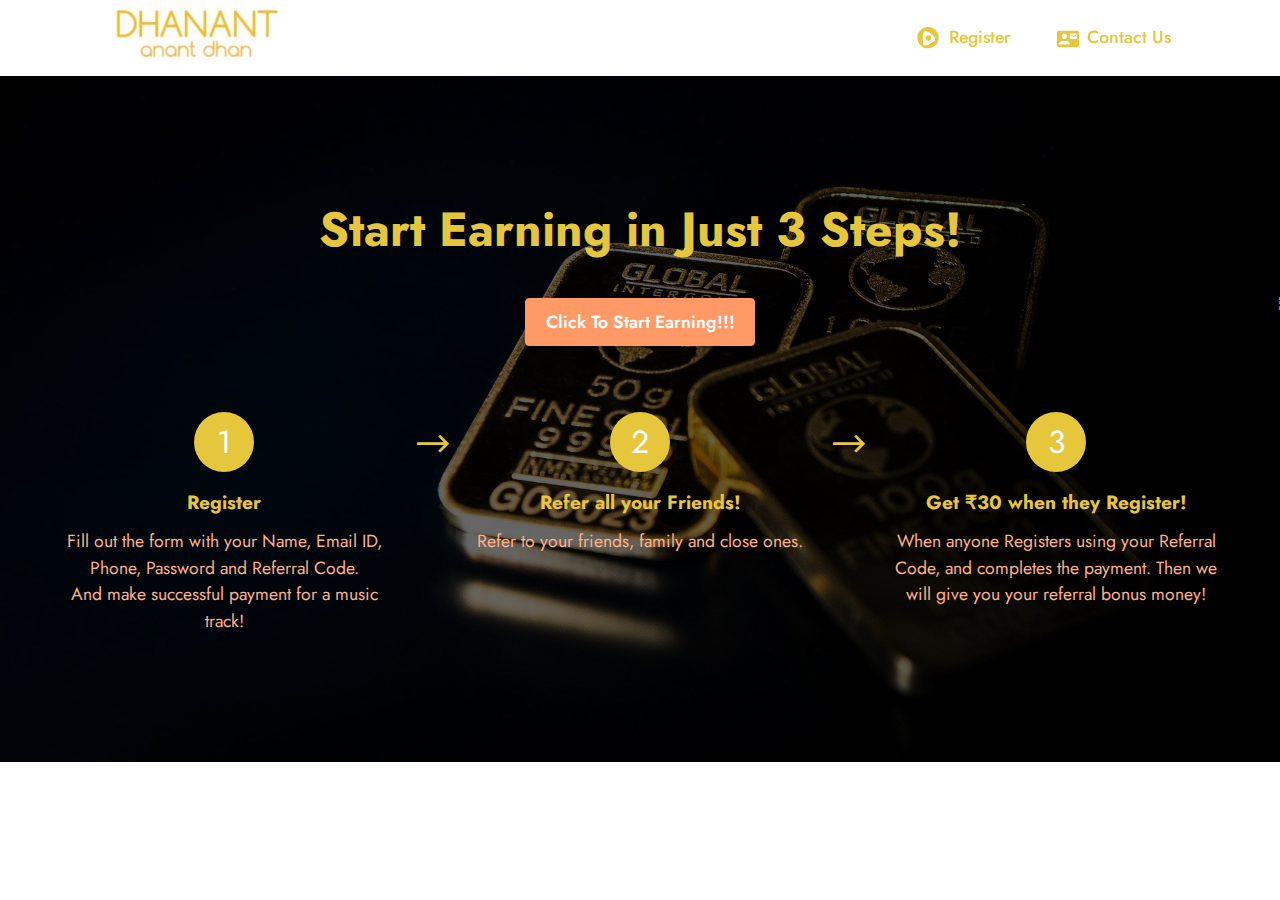
<file: index.html>
<!DOCTYPE html>
<html  >
<head>
  
  <meta charset="UTF-8">
  <meta http-equiv="X-UA-Compatible" content="IE=edge">
  
  <meta name="viewport" content="width=device-width, initial-scale=1, minimum-scale=1">
  <link rel="shortcut icon" href="assets/images/logoonl-128x115.png" type="image/x-icon">
  <meta name="description" content="DHANANT - Anant Dhan | Earn Money in India upto ₹30,000 INR | Refer, and start earning on first day | work from home only in India | ">
  
  
  <title>DHANANT - Anant Dhan | Earn Rupees upto ₹30,000 INR | Refer, and start earning on first day | work from home only in India</title>
  <link rel="stylesheet" href="assets/font-awesome-brands/../css/fontawesome.min.css">
  <link rel="stylesheet" href="assets/font-awesome-brands/css/brands.min.css">
  <link rel="stylesheet" href="assets/font-awesome-solid/../css/fontawesome.min.css">
  <link rel="stylesheet" href="assets/font-awesome-solid/css/solid.min.css">
  <link rel="stylesheet" href="assets/material-design/css/material-icons.min.css">
  <link rel="stylesheet" href="assets/web/assets/mobirise-icons2/mobirise2.css">
  <link rel="stylesheet" href="assets/tether/tether.min.css">
  <link rel="stylesheet" href="assets/bootstrap/css/bootstrap.min.css">
  <link rel="stylesheet" href="assets/bootstrap/css/bootstrap-grid.min.css">
  <link rel="stylesheet" href="assets/bootstrap/css/bootstrap-reboot.min.css">
  <link rel="stylesheet" href="assets/dropdown/css/style.css">
  <link rel="stylesheet" href="assets/socicon/css/styles.css">
  <link rel="stylesheet" href="assets/theme/css/style.css">
  <link rel="preload" as="style" href="assets/mobirise/css/mbr-additional.css"><link rel="stylesheet" href="assets/mobirise/css/mbr-additional.css" type="text/css">
  
  
  
  
</head>
<body>
  
  <section class="menu menu1 cid-smKPZNePS7" once="menu" id="menu1-e">
    

    <nav class="navbar navbar-dropdown navbar-fixed-top navbar-expand-lg">
        <div class="container">
            <div class="navbar-brand">
                <span class="navbar-logo">
                    <a href="index.html">
                        <img src="assets/images/logoln-329x110.jpg" alt="earn money instant get rich free work from home cash rupees indian desi formula" style="height: 4.7rem;">
                    </a>
                </span>
                
            </div>
            <button class="navbar-toggler" type="button" data-toggle="collapse" data-target="#navbarSupportedContent" aria-controls="navbarNavAltMarkup" aria-expanded="false" aria-label="Toggle navigation">
                <div class="hamburger">
                    <span></span>
                    <span></span>
                    <span></span>
                    <span></span>
                </div>
            </button>
            <div class="collapse navbar-collapse" id="navbarSupportedContent">
                <ul class="navbar-nav nav-dropdown nav-right" data-app-modern-menu="true"><li class="nav-item"><a class="nav-link link text-warning text-primary display-4" href="registeration.html"><span class="fab fa-fw fa-centercode mbr-iconfont mbr-iconfont-btn"></span>
                            Register</a></li>
                    <li class="nav-item"><a class="nav-link link text-warning text-primary display-4" href="https://dhanant.github.io/contact"><span class="material material-contact-mail mbr-iconfont mbr-iconfont-btn"></span>
                            Contact Us</a></li></ul>
                
                
            </div>
        </div>
    </nav>
</section>

<section class="features23 cid-smFqPKyXSl" id="features24-3">

    
    <div class="mbr-overlay" style="opacity: 0.6; background-color: rgb(0, 0, 0);">
    </div>
    <div class="container-fluid">
        <div class="row justify-content-center">
            <div class="col-12">
                <div class="card-wrapper mb-4">
                    <div class="card-box align-center">
                        <h4 class="card-title mbr-fonts-style mb-4 display-2">
                            <strong>Start Earning in Just 3 Steps!</strong></h4>
                        
                        <div class="mbr-section-btn"><a class="btn btn-danger display-4" href="registeration.html"><span class="fas fa-fw fa-rupee-sign mbr-iconfont mbr-iconfont-btn"></span>Click To Start Earning!!!</a></div>
                    </div>
                </div>
            </div>
            <div class="col-12 col-md-6 col-lg-4">
                <div class="item first mbr-flex p-4">
                    <div class="icon-wrap w-100">
                        <div class="icon-box">
                            <span class="step-number mbr-fonts-style display-5">1</span>
                        </div>
                    </div>

                    <div class="text-box">
                        <h4 class="icon-title card-title mbr-black mbr-fonts-style display-7"><strong>Register</strong></h4>
                        <h5 class="mbr-text mbr-black mbr-fonts-style display-4">Fill out the form with your Name, Email ID, Phone, Password and Referral Code.<br>And make successful payment for a music track!</h5>
                    </div>
                </div>
                <!-- <span mbr-icon class="mbr-iconfont mobi-mbri-devices mobi-mbri"></span> -->
            </div>
            <div class="col-12 col-md-6 col-lg-4">
                <div class="item mbr-flex p-4">
                    <div class="icon-wrap w-100">
                        <div class="icon-box">
                            <span class="step-number mbr-fonts-style display-5">2</span>
                        </div>
                    </div>
                    <div class="text-box">
                        <h4 class="icon-title card-title mbr-black mbr-fonts-style display-7">
                            <strong>Refer all your Friends!</strong></h4>
                        <h5 class="mbr-text mbr-black mbr-fonts-style display-4">Refer to your friends, family and close ones.</h5>
                    </div>
                </div>
            </div>
            <div class="col-12 col-md-6 col-lg-4">
                <div class="item mbr-flex p-4">
                    <div class="icon-wrap w-100">
                        <div class="icon-box">
                            <span class="step-number mbr-fonts-style display-5">3</span>
                        </div>
                    </div>
                    <div class="text-box">
                        <h4 class="icon-title card-title mbr-black mbr-fonts-style display-7">
                            <strong>Get ₹30 when they Register!</strong></h4>
                        <h5 class="mbr-text mbr-black mbr-fonts-style display-4">When anyone Registers using your Referral Code, and completes the payment. Then we will give you your referral bonus money!</h5>
                    </div>
                </div>
            </div>
            
            
            
            
            
        </div>
    </div>
</section><section id="top-1" hidden><a href="https://mobirise.site"></a></section><script src="assets/web/assets/jquery/jquery.min.js"></script>  <script src="assets/popper/popper.min.js"></script>  <script src="assets/tether/tether.min.js"></script>  <script src="assets/bootstrap/js/bootstrap.min.js"></script>  <script src="assets/smoothscroll/smooth-scroll.js"></script>  <script src="assets/dropdown/js/nav-dropdown.js"></script>  <script src="assets/dropdown/js/navbar-dropdown.js"></script>  <script src="assets/touchswipe/jquery.touch-swipe.min.js"></script>  <script src="assets/theme/js/script.js"></script>  
  
  
</body>
</html>
</file>
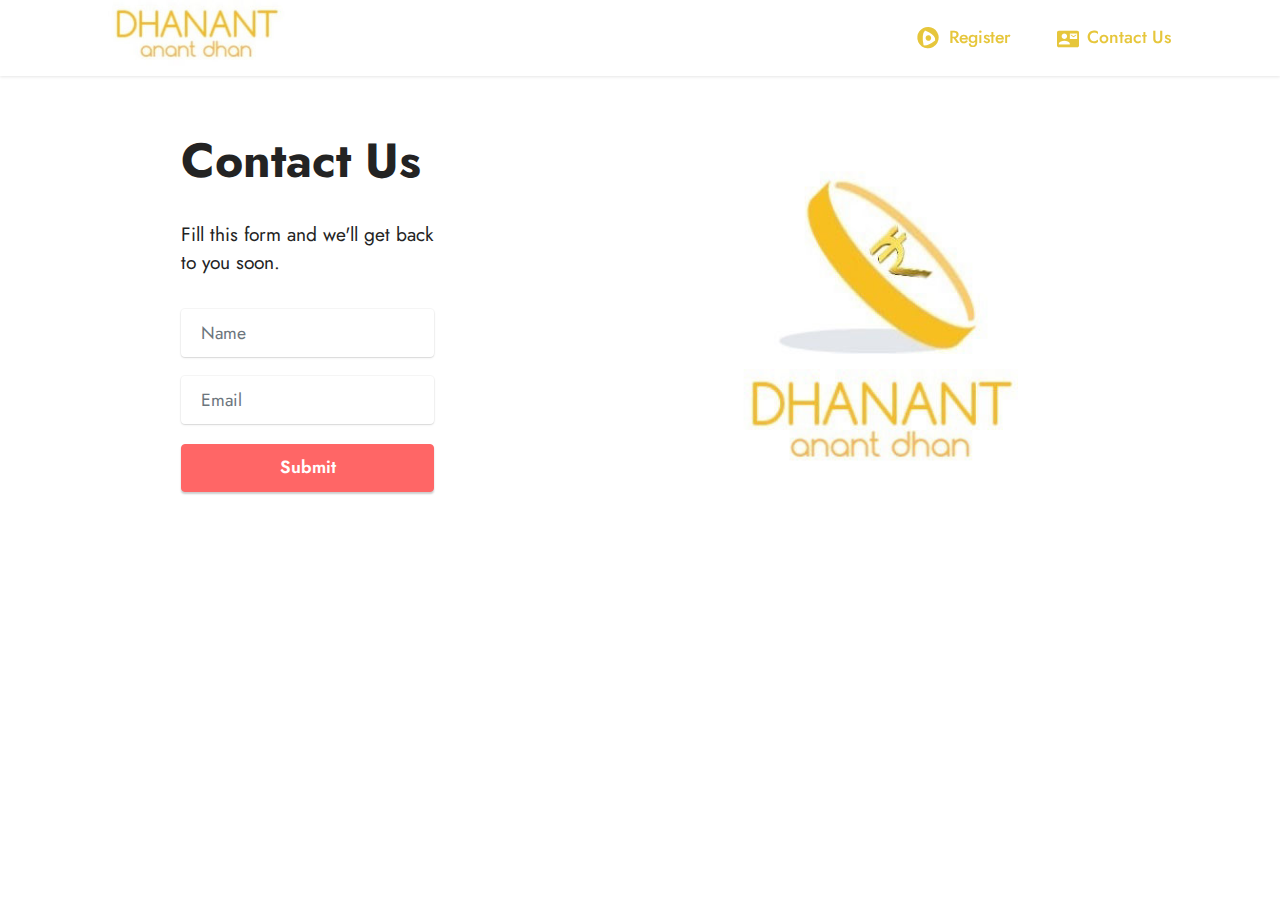
<file: contact.html>
<!DOCTYPE html>
<html  >
<head>
  
  <meta charset="UTF-8">
  <meta http-equiv="X-UA-Compatible" content="IE=edge">
  
  <meta name="viewport" content="width=device-width, initial-scale=1, minimum-scale=1">
  <link rel="shortcut icon" href="assets/images/logoonl-128x115.png" type="image/x-icon">
  <meta name="description" content="Having Any Trouble? Feel free to contact our Team, customer service is our top priority, we reply within 24hours | DHANANT - Anant Dhan | Earn Money in India upto ₹30,000 INR | Refer, and start earning on first day | work from home only in India | ">
  
  
  <title>Contact Us </title>
  <link rel="stylesheet" href="assets/font-awesome-brands/../css/fontawesome.min.css">
  <link rel="stylesheet" href="assets/font-awesome-brands/css/brands.min.css">
  <link rel="stylesheet" href="assets/material-design/css/material-icons.min.css">
  <link rel="stylesheet" href="assets/tether/tether.min.css">
  <link rel="stylesheet" href="assets/bootstrap/css/bootstrap.min.css">
  <link rel="stylesheet" href="assets/bootstrap/css/bootstrap-grid.min.css">
  <link rel="stylesheet" href="assets/bootstrap/css/bootstrap-reboot.min.css">
  <link rel="stylesheet" href="assets/dropdown/css/style.css">
  <link rel="stylesheet" href="assets/socicon/css/styles.css">
  <link rel="stylesheet" href="assets/theme/css/style.css">
  <link rel="preload" as="style" href="assets/mobirise/css/mbr-additional.css"><link rel="stylesheet" href="assets/mobirise/css/mbr-additional.css" type="text/css">
  
  
  
  
</head>
<body>
  
  <section class="form4 cid-smKsyrxTzC" id="form4-a">

    

    

    <div class="container">
        <div class="row content-wrapper justify-content-center">
            <div class="col-lg-3 offset-lg-1 mbr-form" data-form-type="formoid">
                <form action="https://mobirise.eu/" method="POST" class="mbr-form form-with-styler" data-form-title="Form Name"><input type="hidden" name="email" data-form-email="true" value="XfQP+E0ZYIznv5So2ApssAX6OipjCLyWXfs5NDgGtONl/NyWZGRGj1esvhNBxekSiZCDdVIgjHhzGH+YFOEUFwne1c4KkbQkwvioNR1GaOGviqHUudxsuBJtS6RuY9CC">
                    <div class="">
                        <div hidden="hidden" data-form-alert="" class="alert alert-success col-12">Thanks for filling
                            out the form!
We'll get back to you shortly</div>
                        <div hidden="hidden" data-form-alert-danger="" class="alert alert-danger col-12">Oops...! some
                            problem!</div>
                    </div>
                    <div class="dragArea row">
                        <div class="col-lg-12 col-md-12 col-sm-12">
                            <h1 class="mbr-section-title mb-4 display-2">
                                <strong>Contact Us</strong>
                            </h1>
                        </div>
                        <div class="col-lg-12 col-md-12 col-sm-12">
                            <p class="mbr-text mbr-fonts-style mb-4 display-7">
                                Fill this form and we'll get back to you soon.</p>
                        </div>
                        <div class="col-lg-12 col-md col-12 form-group" data-for="name">
                            <input type="text" name="name" placeholder="Name" data-form-field="name" class="form-control" value="" id="name-form4-a">
                        </div>
                        <div class="col-lg-12 col-md col-12 form-group" data-for="email">
                            <input type="email" name="email" placeholder="Email" data-form-field="email" class="form-control" value="" id="email-form4-a">
                        </div>
                        <div class="col-12 col-md-auto mbr-section-btn"><button type="submit" class="btn btn-secondary display-4">Submit</button></div>
                    </div>
                </form>
            </div>
            <div class="col-lg-7 offset-lg-1 col-12">
                <div class="image-wrapper">
                    <img class="w-100" src="assets/images/logo-665x510.jpg" alt="">
                </div>
            </div>
        </div>
    </div>
</section>

<section class="menu menu1 cid-smKPZNePS7" once="menu" id="menu1-e">
    

    <nav class="navbar navbar-dropdown navbar-fixed-top navbar-expand-lg">
        <div class="container">
            <div class="navbar-brand">
                <span class="navbar-logo">
                    <a href="index.html">
                        <img src="assets/images/logoln-329x110.jpg" alt="earn money instant get rich free work from home cash rupees indian desi formula" style="height: 4.7rem;">
                    </a>
                </span>
                
            </div>
            <button class="navbar-toggler" type="button" data-toggle="collapse" data-target="#navbarSupportedContent" aria-controls="navbarNavAltMarkup" aria-expanded="false" aria-label="Toggle navigation">
                <div class="hamburger">
                    <span></span>
                    <span></span>
                    <span></span>
                    <span></span>
                </div>
            </button>
            <div class="collapse navbar-collapse" id="navbarSupportedContent">
                <ul class="navbar-nav nav-dropdown nav-right" data-app-modern-menu="true"><li class="nav-item"><a class="nav-link link text-warning text-primary display-4" href="registeration.html"><span class="fab fa-fw fa-centercode mbr-iconfont mbr-iconfont-btn"></span>
                            Register</a></li>
                    <li class="nav-item"><a class="nav-link link text-warning text-primary display-4" href="https://dhanant.github.io/contact"><span class="material material-contact-mail mbr-iconfont mbr-iconfont-btn"></span>
                            Contact Us</a></li></ul>
                
                
            </div>
        </div>
    </nav>
</section><section id="top-1" hidden><a href="https://mobirise.site"></a></section><script src="assets/web/assets/jquery/jquery.min.js"></script>  <script src="assets/popper/popper.min.js"></script>  <script src="assets/tether/tether.min.js"></script>  <script src="assets/bootstrap/js/bootstrap.min.js"></script>  <script src="assets/smoothscroll/smooth-scroll.js"></script>  <script src="assets/dropdown/js/nav-dropdown.js"></script>  <script src="assets/dropdown/js/navbar-dropdown.js"></script>  <script src="assets/touchswipe/jquery.touch-swipe.min.js"></script>  <script src="assets/theme/js/script.js"></script>  <script src="assets/formoid/formoid.min.js"></script>  
  
  
</body>
</html>
</file>
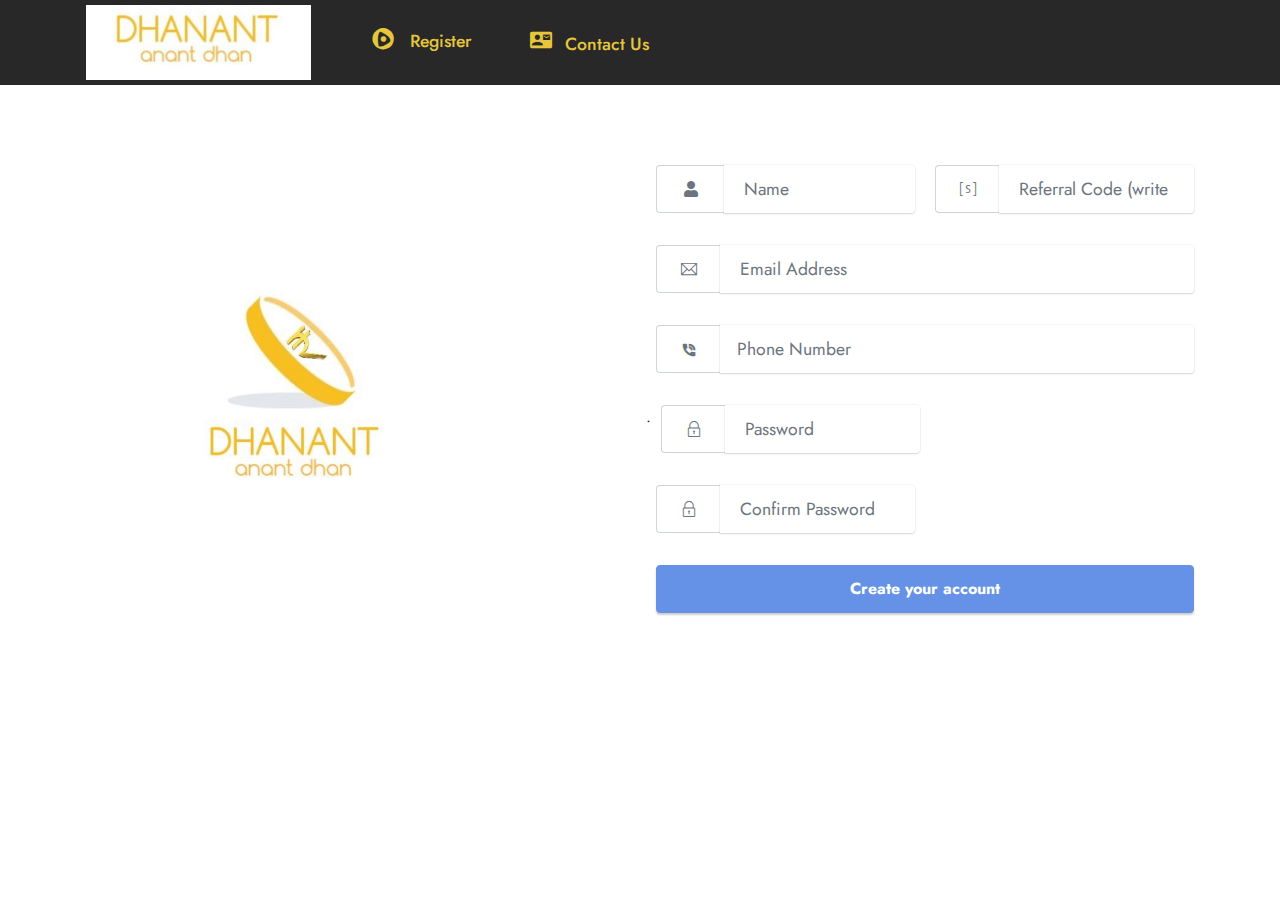
<file: page1.html>
<!DOCTYPE html>
<html  >
<head>
  
  <meta charset="UTF-8">
  <meta http-equiv="X-UA-Compatible" content="IE=edge">
  
  <meta name="viewport" content="width=device-width, initial-scale=1, minimum-scale=1">
  <link rel="shortcut icon" href="assets/images/logoonl-128x115.png" type="image/x-icon">
  <meta name="description" content="">
  
  
  <title>Register With Us</title>
  <link rel="stylesheet" href="assets/font-awesome-brands/../css/fontawesome.min.css">
  <link rel="stylesheet" href="assets/font-awesome-brands/css/brands.min.css">
  <link rel="stylesheet" href="assets/font-awesome-solid/../css/fontawesome.min.css">
  <link rel="stylesheet" href="assets/font-awesome-solid/css/solid.min.css">
  <link rel="stylesheet" href="assets/material-design/css/material-icons.min.css">
  <link rel="stylesheet" href="assets/themify/css/themify-icons.css">
  <link rel="stylesheet" href="assets/tether/tether.min.css">
  <link rel="stylesheet" href="assets/bootstrap/css/bootstrap.min.css">
  <link rel="stylesheet" href="assets/bootstrap/css/bootstrap-grid.min.css">
  <link rel="stylesheet" href="assets/bootstrap/css/bootstrap-reboot.min.css">
  <link rel="stylesheet" href="assets/dropdown/css/style.css">
  <link rel="stylesheet" href="assets/socicon/css/styles.css">
  <link rel="stylesheet" href="assets/theme/css/style.css">
  <link rel="preload" as="style" href="assets/mobirise/css/mbr-additional.css"><link rel="stylesheet" href="assets/mobirise/css/mbr-additional.css" type="text/css">
  
  
  
  
</head>
<body>
  
  <section class="menu menu1 cid-smF7TXbHtn" once="menu" id="menu1-4">
    

    <nav class="navbar navbar-dropdown navbar-fixed-top navbar-expand-lg">
        <div class="container">
            <div class="navbar-brand">
                <span class="navbar-logo">
                    <a href="https://mobiri.se">
                        <img src="assets/images/logoln-329x110.jpg" alt="" style="height: 4.7rem;">
                    </a>
                </span>
                
            </div>
            <button class="navbar-toggler" type="button" data-toggle="collapse" data-target="#navbarSupportedContent" aria-controls="navbarNavAltMarkup" aria-expanded="false" aria-label="Toggle navigation">
                <div class="hamburger">
                    <span></span>
                    <span></span>
                    <span></span>
                    <span></span>
                </div>
            </button>
            <div class="collapse navbar-collapse" id="navbarSupportedContent">
                <ul class="navbar-nav nav-dropdown nav-right" data-app-modern-menu="true"><li class="nav-item"><a class="nav-link link text-warning text-primary display-4" href="page1.html"><span class="fab fa-fw fa-centercode mbr-iconfont mbr-iconfont-btn"></span>
                            Register</a></li>
                    <li class="nav-item"><a class="nav-link link text-warning display-4" href="https://mobiri.se"><span class="material material-contact-mail mbr-iconfont mbr-iconfont-btn"></span>
                            Contact Us</a></li></ul>
                
                
            </div>
        </div>
    </nav>
</section>

<section class="info1 cid-smFuMhVjdx" id="info1-6">
    
    
    <div class="align-center container">
        <div class="row justify-content-center">
            <div class="col-12 col-lg-8">
                <h3 class="mbr-section-title mb-4 mbr-fonts-style display-2"><strong>Register New User</strong></h3>
                
                
            </div>
        </div>
    </div>
</section>

<section class="mbr-section article content1 cid-5Pp5n8MjXp" id="design-block-5Pp5n8MjXp">

     

    <!-- Navbar-->



<div class="container">
    <div class="row py-5 mt-4 align-items-center">
        <!-- For Demo Purpose -->
        <div class="col-md-5 pr-lg-5 mb-5 mb-md-0">
            <img src="assets/images/logo-665x510.jpg" alt="" class="img-fluid mb-3 d-none d-md-block">
            <h2></h2>
            <p class="font-italic text-muted mb-0"></p>
            <p class="font-italic text-muted"></p>
        </div>
      
        <!-- Registeration Form -->
        <div class="col-md-7 col-lg-6 ml-auto" data-form-type="formoid">
            <form action="https://mobirise.eu/" method="POST" class="mbr-form" data-form-title="Mobirise Form"><input type="hidden" name="email" data-form-email="true" value="yj5TDgpqESRkRMZZSLO9k2OzRLP+DLejMUY9ASvHc8QiWSn7pM8sEjg/KyJbZp9BA52UkAUR7w9cySIy0iSyJTHTrldEEP5+/aJVDJ7O1VLFNOI2vLHU3qrEpg62whsI">
              <div class="row">
                        <div hidden="hidden" data-form-alert="" class="alert alert-success col-12">Your Account has been created, to complete your Registration and Start Earning Please Complete the Payment by Link Given Below!</div>
                        <div hidden="hidden" data-form-alert-danger="" class="alert alert-danger col-12">
                        </div>
                    </div>
                <div class="row">

                    <!-- First Name -->
                    <div class="input-group col-lg-6 mb-4">
                        <div class="input-group-prepend">
                            <span class="input-group-text bg-white px-4 border-md border-right-0">
                                <i class="fa fa-user text-muted fas fa-fw" media-simple="true"></i>
                            </span>
                        </div>
                        <input id="firstname-design-block-5Pp5n8MjXp" type="text" name="firstname" placeholder="Name" class="form-control bg-white border-left-0 border-md" data-form-field="Firstname" required="required">
                    </div>

                    <!-- Last Name -->
                    <div class="input-group col-lg-6 mb-4">
                        <div class="input-group-prepend">
                            <span class="input-group-text bg-white px-4 border-md border-right-0">
                                <i class="fa fa-user text-muted ti-shortcode" media-simple="true"></i>
                            </span>
                        </div>
                        <input id="lastname-design-block-5Pp5n8MjXp" type="text" name="lastname" placeholder="Referral Code (write NIL if you don't have any)" class="form-control bg-white border-left-0 border-md" data-form-field="Lastname">
                    </div>

                    <!-- Email Address -->
                    <div class="input-group col-lg-12 mb-4">
                        <div class="input-group-prepend">
                            <span class="input-group-text bg-white px-4 border-md border-right-0">
                                <i class="fa fa-envelope text-muted ti-email" media-simple="true"></i>
                            </span>
                        </div>
                        <input id="email-design-block-5Pp5n8MjXp" type="email" name="email" placeholder="Email Address" class="form-control bg-white border-left-0 border-md" data-form-field="Email" required="required">
                    </div>

                    <!-- Phone Number -->
                    <div class="input-group col-lg-12 mb-4">
                        <div class="input-group-prepend">
                            <span class="input-group-text bg-white px-4 border-md border-right-0">
                                <i class="fa fa-phone-square text-muted material-phone-in-talk material" media-simple="true"></i>
                            </span>
                        </div>
                        
                        <input id="phone-design-block-5Pp5n8MjXp" type="tel" name="phone" placeholder="Phone Number" class="form-control bg-white border-md border-left-0 pl-3" data-form-field="Phone" required="required">
                    </div>.


                    <!-- Job -->
                    

                    <!-- Password -->
                    <div class="input-group col-lg-6 mb-4">
                        <div class="input-group-prepend">
                            <span class="input-group-text bg-white px-4 border-md border-right-0">
                                <i class="fa fa-lock text-muted ti-lock" media-simple="true"></i>
                            </span>
                        </div>
                        <input id="password-design-block-5Pp5n8MjXp" type="password" name="password" placeholder="Password" class="form-control bg-white border-left-0 border-md" data-form-field="Password" required="required">
                    </div>

                    <!-- Password Confirmation -->
                    <div class="input-group col-lg-6 mb-4">
                        <div class="input-group-prepend">
                            <span class="input-group-text bg-white px-4 border-md border-right-0">
                                <i class="fa fa-lock text-muted ti-lock" media-simple="true"></i>
                            </span>
                        </div>
                        <input id="passwordConfirmation-design-block-5Pp5n8MjXp" type="text" name="passwordConfirmation" placeholder="Confirm Password" class="form-control bg-white border-left-0 border-md" data-form-field="Confirm Password" required="required">
                    </div>

                    <!-- Submit Button -->
                    <div class="form-group col-lg-12 mx-auto mb-0"><button href="#" class="btn btn-primary btn-block py-2" type="submit">
                            <span class="font-weight-bold">Create your account</span>
                        </button></div>

                    <!-- Divider Text -->
                    

                    <!-- Social Login -->
                    

                    <!-- Already Registered -->
                    <div class="text-center w-100">
                        <p class="text-muted font-weight-bold"></p>
                    </div>

                </div>
            </form>
        </div>
      
      
      
      
      <!-- Login Form -->
        
      
      
      
      <!-- Password-recovery Form -->
        
      
      
      
      
    </div>
</div>
</section><section id="top-1" hidden><a href="https://mobirise.site"></a></section><script src="assets/web/assets/jquery/jquery.min.js"></script>  <script src="assets/popper/popper.min.js"></script>  <script src="assets/tether/tether.min.js"></script>  <script src="assets/bootstrap/js/bootstrap.min.js"></script>  <script src="assets/smoothscroll/smooth-scroll.js"></script>  <script src="assets/dropdown/js/nav-dropdown.js"></script>  <script src="assets/dropdown/js/navbar-dropdown.js"></script>  <script src="assets/touchswipe/jquery.touch-swipe.min.js"></script>  <script src="assets/theme/js/script.js"></script>  <script src="assets/formoid/formoid.min.js"></script>  
  
  
</body>
</html>
</file>
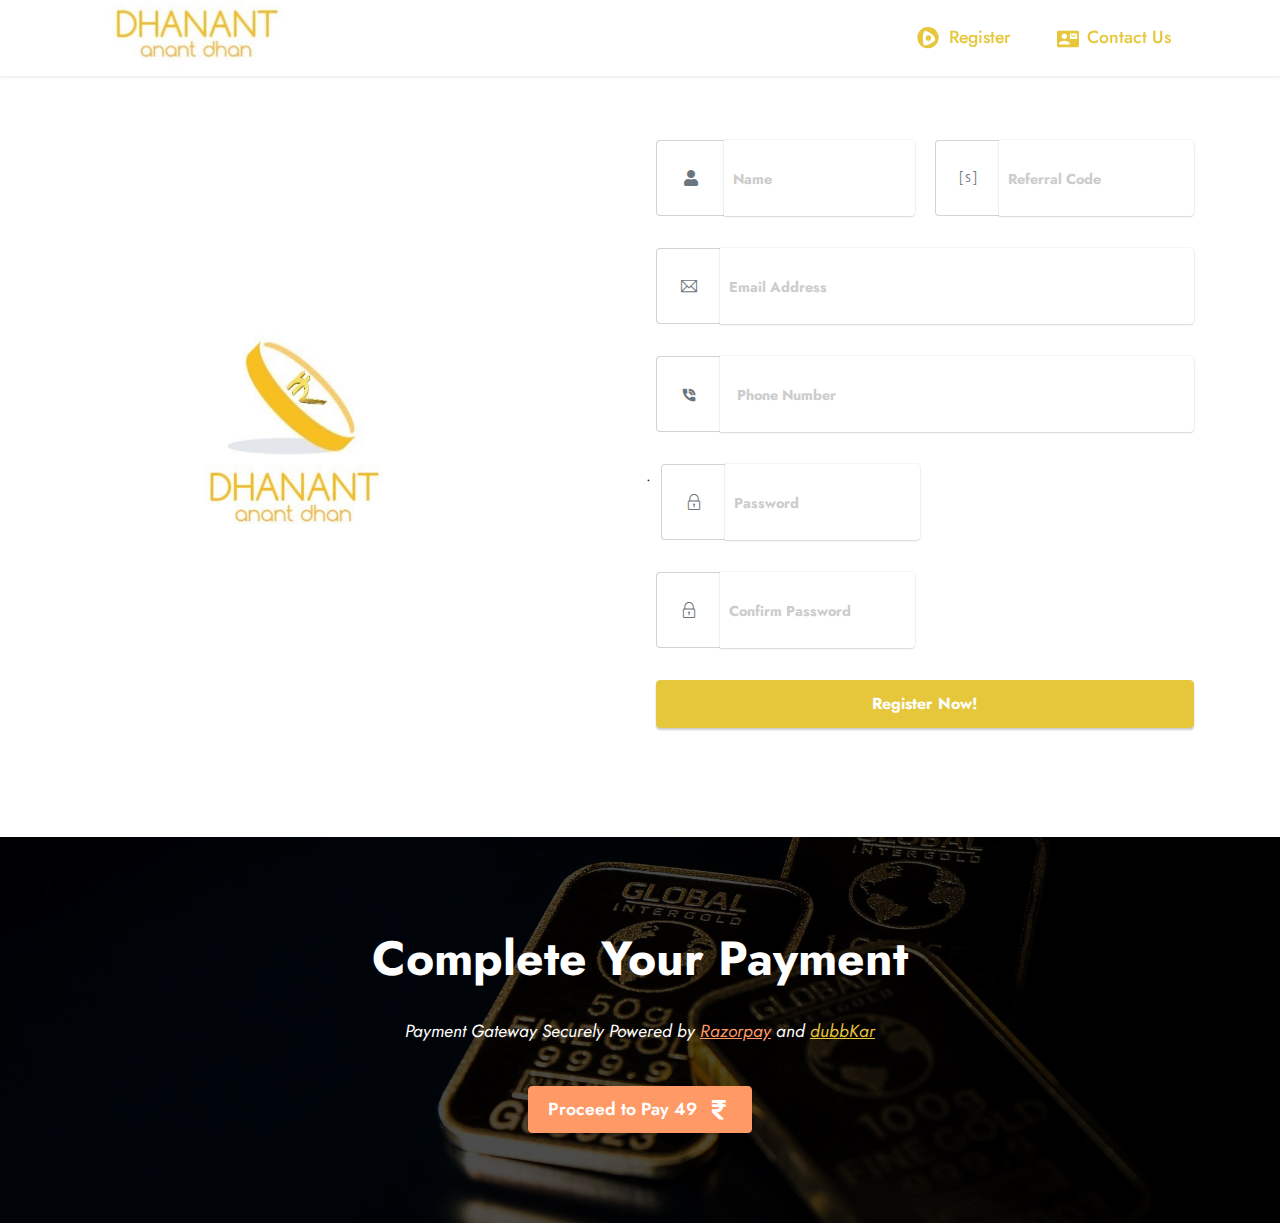
<file: registeration.html>
<!DOCTYPE html>
<html  >
<head>
  
  <meta charset="UTF-8">
  <meta http-equiv="X-UA-Compatible" content="IE=edge">
  
  <meta name="viewport" content="width=device-width, initial-scale=1, minimum-scale=1">
  <link rel="shortcut icon" href="assets/images/logoonl-128x115.png" type="image/x-icon">
  <meta name="description" content="Register With Us | DHANANT - Anant Dhan | Earn Money in India upto ₹30,000 INR | Refer, and start earning on first day | work from home only in India | ">
  
  
  <title>Register With Us</title>
  <link rel="stylesheet" href="assets/font-awesome-brands/../css/fontawesome.min.css">
  <link rel="stylesheet" href="assets/font-awesome-brands/css/brands.min.css">
  <link rel="stylesheet" href="assets/font-awesome-solid/../css/fontawesome.min.css">
  <link rel="stylesheet" href="assets/font-awesome-solid/css/solid.min.css">
  <link rel="stylesheet" href="assets/material-design/css/material-icons.min.css">
  <link rel="stylesheet" href="assets/themify/css/themify-icons.css">
  <link rel="stylesheet" href="assets/web/assets/mobirise-icons2/mobirise2.css">
  <link rel="stylesheet" href="assets/tether/tether.min.css">
  <link rel="stylesheet" href="assets/bootstrap/css/bootstrap.min.css">
  <link rel="stylesheet" href="assets/bootstrap/css/bootstrap-grid.min.css">
  <link rel="stylesheet" href="assets/bootstrap/css/bootstrap-reboot.min.css">
  <link rel="stylesheet" href="assets/dropdown/css/style.css">
  <link rel="stylesheet" href="assets/socicon/css/styles.css">
  <link rel="stylesheet" href="assets/theme/css/style.css">
  <link rel="preload" as="style" href="assets/mobirise/css/mbr-additional.css"><link rel="stylesheet" href="assets/mobirise/css/mbr-additional.css" type="text/css">
  
  
  
  
</head>
<body>
  
  <section class="menu menu1 cid-smKPZNePS7" once="menu" id="menu1-j">
    

    <nav class="navbar navbar-dropdown navbar-fixed-top navbar-expand-lg">
        <div class="container">
            <div class="navbar-brand">
                <span class="navbar-logo">
                    <a href="index.html">
                        <img src="assets/images/logoln-329x110.jpg" alt="earn money instant get rich free work from home cash rupees indian desi formula" style="height: 4.7rem;">
                    </a>
                </span>
                
            </div>
            <button class="navbar-toggler" type="button" data-toggle="collapse" data-target="#navbarSupportedContent" aria-controls="navbarNavAltMarkup" aria-expanded="false" aria-label="Toggle navigation">
                <div class="hamburger">
                    <span></span>
                    <span></span>
                    <span></span>
                    <span></span>
                </div>
            </button>
            <div class="collapse navbar-collapse" id="navbarSupportedContent">
                <ul class="navbar-nav nav-dropdown nav-right" data-app-modern-menu="true"><li class="nav-item"><a class="nav-link link text-warning text-primary display-4" href="registeration.html"><span class="fab fa-fw fa-centercode mbr-iconfont mbr-iconfont-btn"></span>
                            Register</a></li>
                    <li class="nav-item"><a class="nav-link link text-warning text-primary display-4" href="https://dhanant.github.io/contact"><span class="material material-contact-mail mbr-iconfont mbr-iconfont-btn"></span>
                            Contact Us</a></li></ul>
                
                
            </div>
        </div>
    </nav>
</section>

<section class="mbr-section article content1 cid-smKRJpcL5T" id="design-block-k">

     

    <!-- Navbar-->



<div class="container">
    <div class="row py-5 mt-4 align-items-center">
        <!-- For Demo Purpose -->
        <div class="col-md-5 pr-lg-5 mb-5 mb-md-0">
            <img src="assets/images/logo-665x510.jpg" alt="" class="img-fluid mb-3 d-none d-md-block">
            <h2></h2>
            <p class="font-italic text-muted mb-0"></p>
            <p class="font-italic text-muted"></p>
        </div>
      
        <!-- Registeration Form -->
        <div class="col-md-7 col-lg-6 ml-auto" data-form-type="formoid">
            <form action="https://mobirise.eu/" method="POST" class="mbr-form" data-form-title="Mobirise Form"><input type="hidden" name="email" data-form-email="true" value="si2oyyA2gacO+G38IrP7yfLOh/4jT9Wov5tRMBEgpH7LOiaGy1knpPuumPJRea9Lx0LigC5Quua4xhv4c5/ZLVZvQUSED4g/5r+3poWOtVeODl91roA/2cgHNBbGEkDG">
              <div class="row">
                        <div hidden="hidden" data-form-alert="" class="alert alert-success col-12">Your Account has been created, to complete your Registration and Start Earning Please Complete the Payment by Link Given Below!</div>
                        <div hidden="hidden" data-form-alert-danger="" class="alert alert-danger col-12">
                        </div>
                    </div>
                <div class="row">

                    <!-- First Name -->
                    <div class="input-group col-lg-6 mb-4">
                        <div class="input-group-prepend">
                            <span class="input-group-text bg-white px-4 border-md border-right-0">
                                <i class="fa fa-user text-muted fas fa-fw" media-simple="true"></i>
                            </span>
                        </div>
                        <input id="firstname-design-block-k" type="text" name="firstname" placeholder="Name" class="form-control bg-white border-left-0 border-md" data-form-field="Firstname" required="required">
                    </div>

                    <!-- Last Name -->
                    <div class="input-group col-lg-6 mb-4">
                        <div class="input-group-prepend">
                            <span class="input-group-text bg-white px-4 border-md border-right-0">
                                <i class="fa fa-user text-muted ti-shortcode" media-simple="true"></i>
                            </span>
                        </div>
                        <input id="lastname-design-block-k" type="text" name="lastname" placeholder="Referral Code" class="form-control bg-white border-left-0 border-md" data-form-field="Lastname">
                    </div>

                    <!-- Email Address -->
                    <div class="input-group col-lg-12 mb-4">
                        <div class="input-group-prepend">
                            <span class="input-group-text bg-white px-4 border-md border-right-0">
                                <i class="fa fa-envelope text-muted ti-email" media-simple="true"></i>
                            </span>
                        </div>
                        <input id="email-design-block-k" type="email" name="email" placeholder="Email Address" class="form-control bg-white border-left-0 border-md" data-form-field="Email" required="required">
                    </div>

                    <!-- Phone Number -->
                    <div class="input-group col-lg-12 mb-4">
                        <div class="input-group-prepend">
                            <span class="input-group-text bg-white px-4 border-md border-right-0">
                                <i class="fa fa-phone-square text-muted material-phone-in-talk material" media-simple="true"></i>
                            </span>
                        </div>
                        
                        <input id="phone-design-block-k" type="tel" name="phone" placeholder="Phone Number" class="form-control bg-white border-md border-left-0 pl-3" data-form-field="Phone" required="required">
                    </div>.


                    <!-- Job -->
                    

                    <!-- Password -->
                    <div class="input-group col-lg-6 mb-4">
                        <div class="input-group-prepend">
                            <span class="input-group-text bg-white px-4 border-md border-right-0">
                                <i class="fa fa-lock text-muted ti-lock" media-simple="true"></i>
                            </span>
                        </div>
                        <input id="password-design-block-k" type="password" name="password" placeholder="Password" class="form-control bg-white border-left-0 border-md" data-form-field="Password" required="required">
                    </div>

                    <!-- Password Confirmation -->
                    <div class="input-group col-lg-6 mb-4">
                        <div class="input-group-prepend">
                            <span class="input-group-text bg-white px-4 border-md border-right-0">
                                <i class="fa fa-lock text-muted ti-lock" media-simple="true"></i>
                            </span>
                        </div>
                        <input id="passwordConfirmation-design-block-k" type="text" name="passwordConfirmation" placeholder="Confirm Password" class="form-control bg-white border-left-0 border-md" data-form-field="Confirm Password" required="required">
                    </div>

                    <!-- Submit Button -->
                    <div class="form-group col-lg-12 mx-auto mb-0"><button href="#" class="btn btn-block py-2 btn-warning" type="submit">
                            <span class="font-weight-bold">Register Now!</span>
                        </button></div>

                    <!-- Divider Text -->
                    

                    <!-- Social Login -->
                    

                    <!-- Already Registered -->
                    <div class="text-center w-100">
                        <p class="text-muted font-weight-bold"></p>
                    </div>

                </div>
            </form>
        </div>
      
      
      
      
      <!-- Login Form -->
        
      
      
      
      <!-- Password-recovery Form -->
        
      
      
      
      
    </div>
</div>
</section>

<section class="info3 cid-smKYq6RAey" id="info3-l">

    

    <div class="mbr-overlay" style="opacity: 0.7; background-color: rgb(0, 0, 0);">
    </div>
    <div class="container">
        <div class="row justify-content-center">
            <div class="card col-12 col-lg-10">
                <div class="card-wrapper">
                    <div class="card-box align-center">
                        <h4 class="card-title mbr-fonts-style align-center mb-4 display-2">
                            <strong>Complete Your Payment</strong></h4>
                        <p class="mbr-text mbr-fonts-style mb-4 display-4"><em>
                            Payment Gateway Securely Powered by <a href="https://razorpay.com/" class="text-danger"><i><u>Razorpay</u></i></a> and <a href="https://dubbkar.github.io" class="text-warning"><i><u>dubbKar</u></i></a></em></p>
                        <div class="mbr-section-btn mt-3"><a class="btn btn-danger display-4" href="https://rzp.io/l/dhanant"><span class="fas fa-fw fa-rupee-sign mbr-iconfont mbr-iconfont-btn"></span>Proceed to Pay 49</a></div>
                    </div>
                </div>
            </div>
        </div>
    </div>
</section><section id="top-1" hidden><a href="https://mobirise.site"></a></section><script src="assets/web/assets/jquery/jquery.min.js"></script>  <script src="assets/popper/popper.min.js"></script>  <script src="assets/tether/tether.min.js"></script>  <script src="assets/bootstrap/js/bootstrap.min.js"></script>  <script src="assets/smoothscroll/smooth-scroll.js"></script>  <script src="assets/dropdown/js/nav-dropdown.js"></script>  <script src="assets/dropdown/js/navbar-dropdown.js"></script>  <script src="assets/touchswipe/jquery.touch-swipe.min.js"></script>  <script src="assets/theme/js/script.js"></script>  <script src="assets/formoid/formoid.min.js"></script>  
  
  
</body>
</html>
</file>
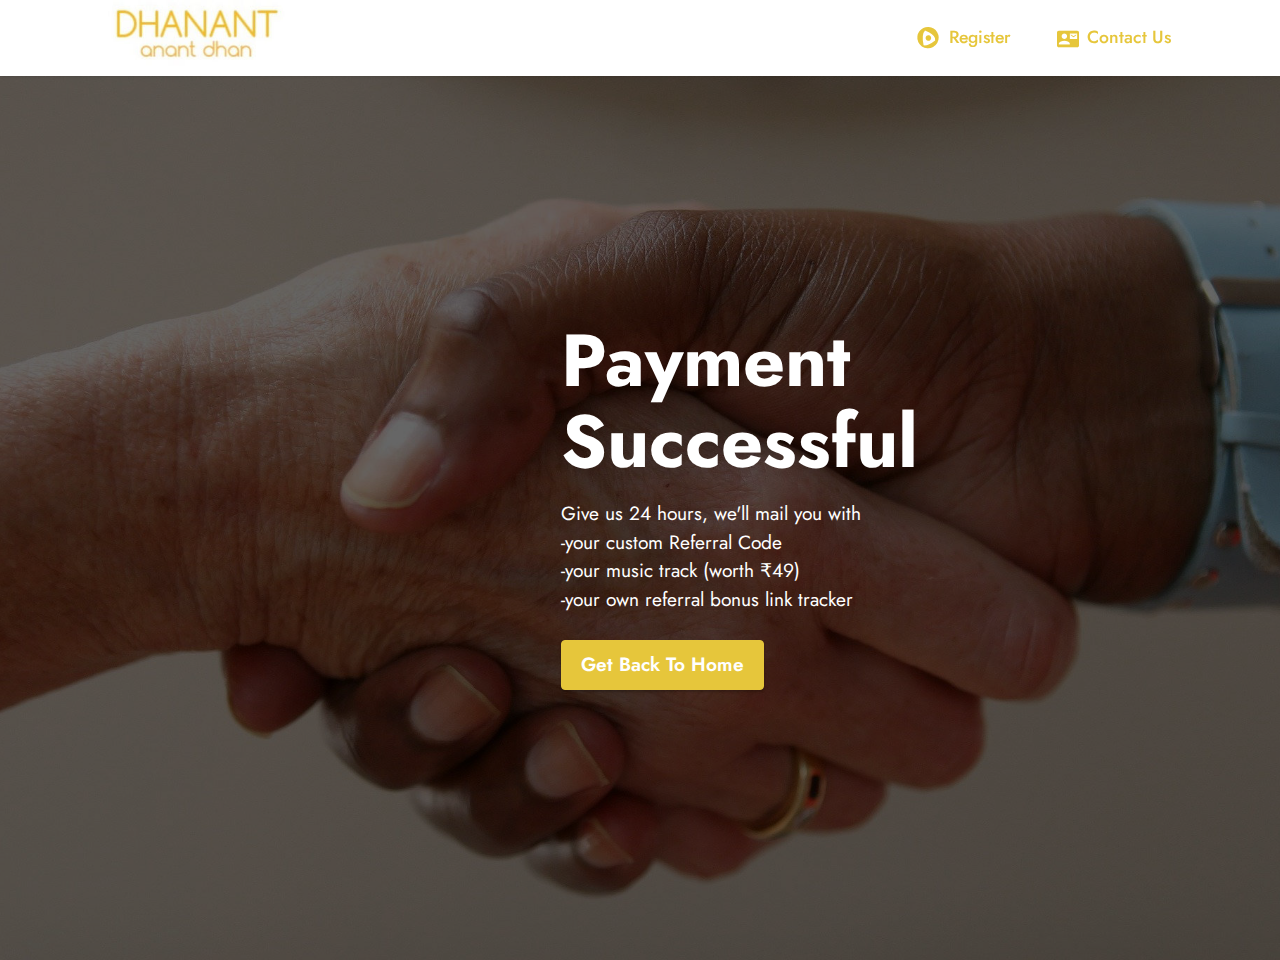
<file: ThankYou.html>
<!DOCTYPE html>
<html  >
<head>
  
  <meta charset="UTF-8">
  <meta http-equiv="X-UA-Compatible" content="IE=edge">
  
  <meta name="viewport" content="width=device-width, initial-scale=1, minimum-scale=1">
  <link rel="shortcut icon" href="assets/images/logoonl-128x115.png" type="image/x-icon">
  <meta name="description" content="DHANANT - Anant Dhan | Earn Money in India upto ₹30,000 INR | Refer, and start earning on first day | work from home only in India | ">
  
  
  <title>Payment Successful</title>
  <link rel="stylesheet" href="assets/font-awesome-brands/../css/fontawesome.min.css">
  <link rel="stylesheet" href="assets/font-awesome-brands/css/brands.min.css">
  <link rel="stylesheet" href="assets/material-design/css/material-icons.min.css">
  <link rel="stylesheet" href="assets/tether/tether.min.css">
  <link rel="stylesheet" href="assets/bootstrap/css/bootstrap.min.css">
  <link rel="stylesheet" href="assets/bootstrap/css/bootstrap-grid.min.css">
  <link rel="stylesheet" href="assets/bootstrap/css/bootstrap-reboot.min.css">
  <link rel="stylesheet" href="assets/dropdown/css/style.css">
  <link rel="stylesheet" href="assets/socicon/css/styles.css">
  <link rel="stylesheet" href="assets/theme/css/style.css">
  <link rel="preload" as="style" href="assets/mobirise/css/mbr-additional.css"><link rel="stylesheet" href="assets/mobirise/css/mbr-additional.css" type="text/css">
  
  
  
  
</head>
<body>
  
  <section class="menu menu1 cid-smKPZNePS7" once="menu" id="menu1-m">
    

    <nav class="navbar navbar-dropdown navbar-fixed-top navbar-expand-lg">
        <div class="container">
            <div class="navbar-brand">
                <span class="navbar-logo">
                    <a href="index.html">
                        <img src="assets/images/logoln-329x110.jpg" alt="earn money instant get rich free work from home cash rupees indian desi formula" style="height: 4.7rem;">
                    </a>
                </span>
                
            </div>
            <button class="navbar-toggler" type="button" data-toggle="collapse" data-target="#navbarSupportedContent" aria-controls="navbarNavAltMarkup" aria-expanded="false" aria-label="Toggle navigation">
                <div class="hamburger">
                    <span></span>
                    <span></span>
                    <span></span>
                    <span></span>
                </div>
            </button>
            <div class="collapse navbar-collapse" id="navbarSupportedContent">
                <ul class="navbar-nav nav-dropdown nav-right" data-app-modern-menu="true"><li class="nav-item"><a class="nav-link link text-warning text-primary display-4" href="registeration.html"><span class="fab fa-fw fa-centercode mbr-iconfont mbr-iconfont-btn"></span>
                            Register</a></li>
                    <li class="nav-item"><a class="nav-link link text-warning text-primary display-4" href="https://dhanant.github.io/contact"><span class="material material-contact-mail mbr-iconfont mbr-iconfont-btn"></span>
                            Contact Us</a></li></ul>
                
                
            </div>
        </div>
    </nav>
</section>

<section class="header5 cid-smUJwWwwLq mbr-fullscreen" id="header5-n">

    

    <div class="mbr-overlay" style="opacity: 0.6; background-color: rgb(0, 0, 0);"></div>

    <div class="container">
        <div class="row justify-content-end">
            <div class="col-12 col-lg-7">
                <h1 class="mbr-section-title mbr-fonts-style mbr-white mb-3 display-1"><strong>Payment Successful</strong></h1>
                
                <p class="mbr-text mbr-fonts-style mbr-white display-7">
                    Give us 24 hours, we'll mail you with<br>-your custom Referral Code<br>-your music track (worth ₹49)<br>-your own referral bonus link tracker</p>
                <div class="mbr-section-btn mt-3"><a class="btn btn-warning display-7" href="index.html">Get Back To Home</a></div>
            </div>
        </div>
    </div>
</section><section id="top-1" hidden><a href="https://mobirise.site"></a></section><script src="assets/web/assets/jquery/jquery.min.js"></script>  <script src="assets/popper/popper.min.js"></script>  <script src="assets/tether/tether.min.js"></script>  <script src="assets/bootstrap/js/bootstrap.min.js"></script>  <script src="assets/smoothscroll/smooth-scroll.js"></script>  <script src="assets/dropdown/js/nav-dropdown.js"></script>  <script src="assets/dropdown/js/navbar-dropdown.js"></script>  <script src="assets/touchswipe/jquery.touch-swipe.min.js"></script>  <script src="assets/theme/js/script.js"></script>  
  
  
</body>
</html>
</file>
<file: assets/web/assets/mobirise-icons2/mobirise2.css>
@font-face {
  font-family: 'Moririse2';
  font-display: swap;
  src:  url('mobirise2.eot?f2bix4');
  src:  url('mobirise2.eot?f2bix4#iefix') format('embedded-opentype'),
    url('mobirise2.ttf?f2bix4') format('truetype'),
    url('mobirise2.woff?f2bix4') format('woff'),
    url('mobirise2.svg?f2bix4#mobirise2') format('svg');
  font-weight: normal;
  font-style: normal;
}

[class^="mobi-"], [class*=" mobi-"] {
  /* use !important to prevent issues with browser extensions that change fonts */
  font-family: 'Moririse2' !important;
  speak: none;
  font-style: normal;
  font-weight: normal;
  font-variant: normal;
  text-transform: none;
  line-height: 1;

  /* Better Font Rendering =========== */
  -webkit-font-smoothing: antialiased;
  -moz-osx-font-smoothing: grayscale;
}

.mobi-mbri-add-submenu:before {
  content: "\e900";
}
.mobi-mbri-alert:before {
  content: "\e901";
}
.mobi-mbri-align-center:before {
  content: "\e902";
}
.mobi-mbri-align-justify:before {
  content: "\e903";
}
.mobi-mbri-align-left:before {
  content: "\e904";
}
.mobi-mbri-align-right:before {
  content: "\e905";
}
.mobi-mbri-android:before {
  content: "\e906";
}
.mobi-mbri-apple:before {
  content: "\e907";
}
.mobi-mbri-arrow-down:before {
  content: "\e908";
}
.mobi-mbri-arrow-next:before {
  content: "\e909";
}
.mobi-mbri-arrow-prev:before {
  content: "\e90a";
}
.mobi-mbri-arrow-up:before {
  content: "\e90b";
}
.mobi-mbri-bold:before {
  content: "\e90c";
}
.mobi-mbri-bookmark:before {
  content: "\e90d";
}
.mobi-mbri-bootstrap:before {
  content: "\e90e";
}
.mobi-mbri-briefcase:before {
  content: "\e90f";
}
.mobi-mbri-browse:before {
  content: "\e910";
}
.mobi-mbri-bulleted-list:before {
  content: "\e911";
}
.mobi-mbri-calendar:before {
  content: "\e912";
}
.mobi-mbri-camera:before {
  content: "\e913";
}
.mobi-mbri-cart-add:before {
  content: "\e914";
}
.mobi-mbri-cart-full:before {
  content: "\e915";
}
.mobi-mbri-cash:before {
  content: "\e916";
}
.mobi-mbri-change-style:before {
  content: "\e917";
}
.mobi-mbri-chat:before {
  content: "\e918";
}
.mobi-mbri-clock:before {
  content: "\e919";
}
.mobi-mbri-close:before {
  content: "\e91a";
}
.mobi-mbri-cloud:before {
  content: "\e91b";
}
.mobi-mbri-code:before {
  content: "\e91c";
}
.mobi-mbri-contact-form:before {
  content: "\e91d";
}
.mobi-mbri-credit-card:before {
  content: "\e91e";
}
.mobi-mbri-cursor-click:before {
  content: "\e91f";
}
.mobi-mbri-cust-feedback:before {
  content: "\e920";
}
.mobi-mbri-database:before {
  content: "\e921";
}
.mobi-mbri-delivery:before {
  content: "\e922";
}
.mobi-mbri-desktop:before {
  content: "\e923";
}
.mobi-mbri-devices:before {
  content: "\e924";
}
.mobi-mbri-down:before {
  content: "\e925";
}
.mobi-mbri-download-2:before {
  content: "\e926";
}
.mobi-mbri-download:before {
  content: "\e927";
}
.mobi-mbri-drag-n-drop-2:before {
  content: "\e928";
}
.mobi-mbri-drag-n-drop:before {
  content: "\e929";
}
.mobi-mbri-edit-2:before {
  content: "\e92a";
}
.mobi-mbri-edit:before {
  content: "\e92b";
}
.mobi-mbri-error:before {
  content: "\e92c";
}
.mobi-mbri-extension:before {
  content: "\e92d";
}
.mobi-mbri-features:before {
  content: "\e92e";
}
.mobi-mbri-file:before {
  content: "\e92f";
}
.mobi-mbri-flag:before {
  content: "\e930";
}
.mobi-mbri-folder:before {
  content: "\e931";
}
.mobi-mbri-gift:before {
  content: "\e932";
}
.mobi-mbri-github:before {
  content: "\e933";
}
.mobi-mbri-globe-2:before {
  content: "\e934";
}
.mobi-mbri-globe:before {
  content: "\e935";
}
.mobi-mbri-growing-chart:before {
  content: "\e936";
}
.mobi-mbri-hearth:before {
  content: "\e937";
}
.mobi-mbri-help:before {
  content: "\e938";
}
.mobi-mbri-home:before {
  content: "\e939";
}
.mobi-mbri-hot-cup:before {
  content: "\e93a";
}
.mobi-mbri-idea:before {
  content: "\e93b";
}
.mobi-mbri-image-gallery:before {
  content: "\e93c";
}
.mobi-mbri-image-slider:before {
  content: "\e93d";
}
.mobi-mbri-info:before {
  content: "\e93e";
}
.mobi-mbri-italic:before {
  content: "\e93f";
}
.mobi-mbri-key:before {
  content: "\e940";
}
.mobi-mbri-laptop:before {
  content: "\e941";
}
.mobi-mbri-layers:before {
  content: "\e942";
}
.mobi-mbri-left-right:before {
  content: "\e943";
}
.mobi-mbri-left:before {
  content: "\e944";
}
.mobi-mbri-letter:before {
  content: "\e945";
}
.mobi-mbri-like:before {
  content: "\e946";
}
.mobi-mbri-link:before {
  content: "\e947";
}
.mobi-mbri-lock:before {
  content: "\e948";
}
.mobi-mbri-login:before {
  content: "\e949";
}
.mobi-mbri-logout:before {
  content: "\e94a";
}
.mobi-mbri-magic-stick:before {
  content: "\e94b";
}
.mobi-mbri-map-pin:before {
  content: "\e94c";
}
.mobi-mbri-menu:before {
  content: "\e94d";
}
.mobi-mbri-mobile-2:before {
  content: "\e94e";
}
.mobi-mbri-mobile-horizontal:before {
  content: "\e94f";
}
.mobi-mbri-mobile:before {
  content: "\e950";
}
.mobi-mbri-mobirise:before {
  content: "\e951";
}
.mobi-mbri-more-horizontal:before {
  content: "\e952";
}
.mobi-mbri-more-vertical:before {
  content: "\e953";
}
.mobi-mbri-music:before {
  content: "\e954";
}
.mobi-mbri-new-file:before {
  content: "\e955";
}
.mobi-mbri-numbered-list:before {
  content: "\e956";
}
.mobi-mbri-opened-folder:before {
  content: "\e957";
}
.mobi-mbri-pages:before {
  content: "\e958";
}
.mobi-mbri-paper-plane:before {
  content: "\e959";
}
.mobi-mbri-paperclip:before {
  content: "\e95a";
}
.mobi-mbri-phone:before {
  content: "\e95b";
}
.mobi-mbri-photo:before {
  content: "\e95c";
}
.mobi-mbri-photos:before {
  content: "\e95d";
}
.mobi-mbri-pin:before {
  content: "\e95e";
}
.mobi-mbri-play:before {
  content: "\e95f";
}
.mobi-mbri-plus:before {
  content: "\e960";
}
.mobi-mbri-preview:before {
  content: "\e961";
}
.mobi-mbri-print:before {
  content: "\e962";
}
.mobi-mbri-protect:before {
  content: "\e963";
}
.mobi-mbri-question:before {
  content: "\e964";
}
.mobi-mbri-quote-left:before {
  content: "\e965";
}
.mobi-mbri-quote-right:before {
  content: "\e966";
}
.mobi-mbri-redo:before {
  content: "\e967";
}
.mobi-mbri-refresh:before {
  content: "\e968";
}
.mobi-mbri-responsive-2:before {
  content: "\e969";
}
.mobi-mbri-responsive:before {
  content: "\e96a";
}
.mobi-mbri-right:before {
  content: "\e96b";
}
.mobi-mbri-rocket:before {
  content: "\e96c";
}
.mobi-mbri-sad-face:before {
  content: "\e96d";
}
.mobi-mbri-sale:before {
  content: "\e96e";
}
.mobi-mbri-save:before {
  content: "\e96f";
}
.mobi-mbri-search:before {
  content: "\e970";
}
.mobi-mbri-setting-2:before {
  content: "\e971";
}
.mobi-mbri-setting-3:before {
  content: "\e972";
}
.mobi-mbri-setting:before {
  content: "\e973";
}
.mobi-mbri-share:before {
  content: "\e974";
}
.mobi-mbri-shopping-bag:before {
  content: "\e975";
}
.mobi-mbri-shopping-basket:before {
  content: "\e976";
}
.mobi-mbri-shopping-cart:before {
  content: "\e977";
}
.mobi-mbri-sites:before {
  content: "\e978";
}
.mobi-mbri-smile-face:before {
  content: "\e979";
}
.mobi-mbri-speed:before {
  content: "\e97a";
}
.mobi-mbri-star:before {
  content: "\e97b";
}
.mobi-mbri-success:before {
  content: "\e97c";
}
.mobi-mbri-sun:before {
  content: "\e97d";
}
.mobi-mbri-sun2:before {
  content: "\e97e";
}
.mobi-mbri-tablet-vertical:before {
  content: "\e97f";
}
.mobi-mbri-tablet:before {
  content: "\e980";
}
.mobi-mbri-target:before {
  content: "\e981";
}
.mobi-mbri-timer:before {
  content: "\e982";
}
.mobi-mbri-to-ftp:before {
  content: "\e983";
}
.mobi-mbri-to-local-drive:before {
  content: "\e984";
}
.mobi-mbri-touch-swipe:before {
  content: "\e985";
}
.mobi-mbri-touch:before {
  content: "\e986";
}
.mobi-mbri-trash:before {
  content: "\e987";
}
.mobi-mbri-underline:before {
  content: "\e988";
}
.mobi-mbri-undo:before {
  content: "\e989";
}
.mobi-mbri-unlink:before {
  content: "\e98a";
}
.mobi-mbri-unlock:before {
  content: "\e98b";
}
.mobi-mbri-up-down:before {
  content: "\e98c";
}
.mobi-mbri-up:before {
  content: "\e98d";
}
.mobi-mbri-update:before {
  content: "\e98e";
}
.mobi-mbri-upload-2:before {
  content: "\e98f";
}
.mobi-mbri-upload:before {
  content: "\e990";
}
.mobi-mbri-user-2:before {
  content: "\e991";
}
.mobi-mbri-user:before {
  content: "\e992";
}
.mobi-mbri-users:before {
  content: "\e993";
}
.mobi-mbri-video-play:before {
  content: "\e994";
}
.mobi-mbri-video:before {
  content: "\e995";
}
.mobi-mbri-watch:before {
  content: "\e996";
}
.mobi-mbri-website-theme-2:before {
  content: "\e997";
}
.mobi-mbri-website-theme:before {
  content: "\e998";
}
.mobi-mbri-wifi:before {
  content: "\e999";
}
.mobi-mbri-windows:before {
  content: "\e99a";
}
.mobi-mbri-zoom-in:before {
  content: "\e99b";
}
.mobi-mbri-zoom-out:before {
  content: "\e99c";
}
</file>
<file: assets/dropdown/css/style.css>
.navbar-dropdown {
  left: 0;
  padding: 0;
  position: absolute;
  right: 0;
  top: 0;
  transition: all 0.45s ease;
  z-index: 1030;
  background: #282828; }
  .navbar-dropdown .navbar-logo {
    margin-right: 0.8rem;
    transition: margin 0.3s ease-in-out;
    vertical-align: middle; }
    .navbar-dropdown .navbar-logo img {
      height: 3.125rem;
      transition: all 0.3s ease-in-out; }
    .navbar-dropdown .navbar-logo.mbr-iconfont {
      font-size: 3.125rem;
      line-height: 3.125rem; }
  .navbar-dropdown .navbar-caption {
    font-weight: 700;
    white-space: normal;
    vertical-align: -4px;
    line-height: 3.125rem !important; }
    .navbar-dropdown .navbar-caption, .navbar-dropdown .navbar-caption:hover {
      color: inherit;
      text-decoration: none; }
  .navbar-dropdown .mbr-iconfont + .navbar-caption {
    vertical-align: -1px; }
  .navbar-dropdown.navbar-fixed-top {
    position: fixed; }
  .navbar-dropdown .navbar-brand span {
    vertical-align: -4px; }
  .navbar-dropdown.bg-color.transparent {
    background: none; }
  .navbar-dropdown.navbar-short .navbar-brand {
    padding: 0.625rem 0; }
    .navbar-dropdown.navbar-short .navbar-brand span {
      vertical-align: -1px; }
  .navbar-dropdown.navbar-short .navbar-caption {
    line-height: 2.375rem !important;
    vertical-align: -2px; }
  .navbar-dropdown.navbar-short .navbar-logo {
    margin-right: 0.5rem; }
    .navbar-dropdown.navbar-short .navbar-logo img {
      height: 2.375rem; }
    .navbar-dropdown.navbar-short .navbar-logo.mbr-iconfont {
      font-size: 2.375rem;
      line-height: 2.375rem; }
  .navbar-dropdown.navbar-short .mbr-table-cell {
    height: 3.625rem; }
  .navbar-dropdown .navbar-close {
    left: 0.6875rem;
    position: fixed;
    top: 0.75rem;
    z-index: 1000; }
  .navbar-dropdown .hamburger-icon {
    content: "";
    display: inline-block;
    vertical-align: middle;
    width: 16px;
    -webkit-box-shadow: 0 -6px 0 1px #282828,0 0 0 1px #282828,0 6px 0 1px #282828;
    -moz-box-shadow: 0 -6px 0 1px #282828,0 0 0 1px #282828,0 6px 0 1px #282828;
    box-shadow: 0 -6px 0 1px #282828,0 0 0 1px #282828,0 6px 0 1px #282828; }

.dropdown-menu .dropdown-toggle[data-toggle="dropdown-submenu"]::after {
  border-bottom: 0.35em solid transparent;
  border-left: 0.35em solid;
  border-right: 0;
  border-top: 0.35em solid transparent;
  margin-left: 0.3rem; }

.dropdown-menu .dropdown-item:focus {
  outline: 0; }

.nav-dropdown {
  font-size: 0.75rem;
  font-weight: 500;
  height: auto !important; }
  .nav-dropdown .nav-btn {
    padding-left: 1rem; }
  .nav-dropdown .link {
    margin: .667em 1.667em;
    font-weight: 500;
    padding: 0;
    transition: color .2s ease-in-out; }
    .nav-dropdown .link.dropdown-toggle {
      margin-right: 2.583em; }
      .nav-dropdown .link.dropdown-toggle::after {
        margin-left: .25rem;
        border-top: 0.35em solid;
        border-right: 0.35em solid transparent;
        border-left: 0.35em solid transparent;
        border-bottom: 0; }
      .nav-dropdown .link.dropdown-toggle[aria-expanded="true"] {
        margin: 0;
        padding: 0.667em 3.263em  0.667em 1.667em; }
  .nav-dropdown .link::after,
  .nav-dropdown .dropdown-item::after {
    color: inherit; }
  .nav-dropdown .btn {
    font-size: 0.75rem;
    font-weight: 700;
    letter-spacing: 0;
    margin-bottom: 0;
    padding-left: 1.25rem;
    padding-right: 1.25rem; }
  .nav-dropdown .dropdown-menu {
    border-radius: 0;
    border: 0;
    left: 0;
    margin: 0;
    padding-bottom: 1.25rem;
    padding-top: 1.25rem;
    position: relative; }
  .nav-dropdown .dropdown-submenu {
    margin-left: 0.125rem;
    top: 0; }
  .nav-dropdown .dropdown-item {
    font-weight: 500;
    line-height: 2;
    padding: 0.3846em 4.615em 0.3846em 1.5385em;
    position: relative;
    transition: color .2s ease-in-out, background-color .2s ease-in-out; }
    .nav-dropdown .dropdown-item::after {
      margin-top: -0.3077em;
      position: absolute;
      right: 1.1538em;
      top: 50%; }
    .nav-dropdown .dropdown-item:focus, .nav-dropdown .dropdown-item:hover {
      background: none; }

@media (max-width: 767px) {
  .nav-dropdown.navbar-toggleable-sm {
    bottom: 0;
    display: none;
    left: 0;
    overflow-x: hidden;
    position: fixed;
    top: 0;
    transform: translateX(-100%);
    -ms-transform: translateX(-100%);
    -webkit-transform: translateX(-100%);
    width: 18.75rem;
    z-index: 999; } }
.nav-dropdown.navbar-toggleable-xl {
  bottom: 0;
  display: none;
  left: 0;
  overflow-x: hidden;
  position: fixed;
  top: 0;
  transform: translateX(-100%);
  -ms-transform: translateX(-100%);
  -webkit-transform: translateX(-100%);
  width: 18.75rem;
  z-index: 999; }

.nav-dropdown-sm {
  display: block !important;
  overflow-x: hidden;
  overflow: auto;
  padding-top: 3.875rem; }
  .nav-dropdown-sm::after {
    content: "";
    display: block;
    height: 3rem;
    width: 100%; }
  .nav-dropdown-sm.collapse.in ~ .navbar-close {
    display: block !important; }
  .nav-dropdown-sm.collapsing, .nav-dropdown-sm.collapse.in {
    transform: translateX(0);
    -ms-transform: translateX(0);
    -webkit-transform: translateX(0);
    transition: all 0.25s ease-out;
    -webkit-transition: all 0.25s ease-out;
    background: #282828; }
  .nav-dropdown-sm.collapsing[aria-expanded="false"] {
    transform: translateX(-100%);
    -ms-transform: translateX(-100%);
    -webkit-transform: translateX(-100%); }
  .nav-dropdown-sm .nav-item {
    display: block;
    margin-left: 0 !important;
    padding-left: 0; }
  .nav-dropdown-sm .link,
  .nav-dropdown-sm .dropdown-item {
    border-top: 1px dotted rgba(255, 255, 255, 0.1);
    font-size: 0.8125rem;
    line-height: 1.6;
    margin: 0 !important;
    padding: 0.875rem 2.4rem 0.875rem 1.5625rem !important;
    position: relative;
    white-space: normal; }
    .nav-dropdown-sm .link:focus, .nav-dropdown-sm .link:hover,
    .nav-dropdown-sm .dropdown-item:focus,
    .nav-dropdown-sm .dropdown-item:hover {
      background: rgba(0, 0, 0, 0.2) !important;
      color: #c0a375; }
  .nav-dropdown-sm .nav-btn {
    position: relative;
    padding: 1.5625rem 1.5625rem 0 1.5625rem; }
    .nav-dropdown-sm .nav-btn::before {
      border-top: 1px dotted rgba(255, 255, 255, 0.1);
      content: "";
      left: 0;
      position: absolute;
      top: 0;
      width: 100%; }
    .nav-dropdown-sm .nav-btn + .nav-btn {
      padding-top: 0.625rem; }
      .nav-dropdown-sm .nav-btn + .nav-btn::before {
        display: none; }
  .nav-dropdown-sm .btn {
    padding: 0.625rem 0; }
  .nav-dropdown-sm .dropdown-toggle[data-toggle="dropdown-submenu"]::after {
    margin-left: .25rem;
    border-top: 0.35em solid;
    border-right: 0.35em solid transparent;
    border-left: 0.35em solid transparent;
    border-bottom: 0; }
  .nav-dropdown-sm .dropdown-toggle[data-toggle="dropdown-submenu"][aria-expanded="true"]::after {
    border-top: 0;
    border-right: 0.35em solid transparent;
    border-left: 0.35em solid transparent;
    border-bottom: 0.35em solid; }
  .nav-dropdown-sm .dropdown-menu {
    margin: 0;
    padding: 0;
    position: relative;
    top: 0;
    left: 0;
    width: 100%;
    border: 0;
    float: none;
    border-radius: 0;
    background: none; }
  .nav-dropdown-sm .dropdown-submenu {
    left: 100%;
    margin-left: 0.125rem;
    margin-top: -1.25rem;
    top: 0; }

.navbar-toggleable-sm .nav-dropdown .dropdown-menu {
  position: absolute; }

.navbar-toggleable-sm .nav-dropdown .dropdown-submenu {
  left: 100%;
  margin-left: 0.125rem;
  margin-top: -1.25rem;
  top: 0; }

.navbar-toggleable-sm.opened .nav-dropdown .dropdown-menu {
  position: relative; }

.navbar-toggleable-sm.opened .nav-dropdown .dropdown-submenu {
  left: 0;
  margin-left: 00rem;
  margin-top: 0rem;
  top: 0; }

.is-builder .nav-dropdown.collapsing {
  transition: none !important; }

/*# sourceMappingURL=style.css.map */
</file>
<file: assets/socicon/css/styles.css>
@charset "UTF-8";

@font-face {
  font-family: 'Socicon';
  src:  url('../fonts/socicon.eot');
  src:  url('../fonts/socicon.eot?#iefix') format('embedded-opentype'),
    url('../fonts/socicon.woff2') format('woff2'),
    url('../fonts/socicon.ttf') format('truetype'),
    url('../fonts/socicon.woff') format('woff'),
    url('../fonts/socicon.svg#socicon') format('svg');
  font-weight: normal;
  font-style: normal;
}

[data-icon]:before {
  font-family: "socicon" !important;
  content: attr(data-icon);
  font-style: normal !important;
  font-weight: normal !important;
  font-variant: normal !important;
  text-transform: none !important;
  speak: none;
  line-height: 1;
  -webkit-font-smoothing: antialiased;
  -moz-osx-font-smoothing: grayscale;
}

[class^="socicon-"], [class*=" socicon-"] {
  /* use !important to prevent issues with browser extensions that change fonts */
  font-family: 'Socicon' !important;
  speak: none;
  font-style: normal;
  font-weight: normal;
  font-variant: normal;
  text-transform: none;
  line-height: 1;

  /* Better Font Rendering =========== */
  -webkit-font-smoothing: antialiased;
  -moz-osx-font-smoothing: grayscale;
}

.socicon-eitaa:before {
  content: "\e97c";
}
.socicon-soroush:before {
  content: "\e97d";
}
.socicon-bale:before {
  content: "\e97e";
}
.socicon-zazzle:before {
  content: "\e97b";
}
.socicon-society6:before {
  content: "\e97a";
}
.socicon-redbubble:before {
  content: "\e979";
}
.socicon-avvo:before {
  content: "\e978";
}
.socicon-stitcher:before {
  content: "\e977";
}
.socicon-googlehangouts:before {
  content: "\e974";
}
.socicon-dlive:before {
  content: "\e975";
}
.socicon-vsco:before {
  content: "\e976";
}
.socicon-flipboard:before {
  content: "\e973";
}
.socicon-ubuntu:before {
  content: "\e958";
}
.socicon-artstation:before {
  content: "\e959";
}
.socicon-invision:before {
  content: "\e95a";
}
.socicon-torial:before {
  content: "\e95b";
}
.socicon-collectorz:before {
  content: "\e95c";
}
.socicon-seenthis:before {
  content: "\e95d";
}
.socicon-googleplaymusic:before {
  content: "\e95e";
}
.socicon-debian:before {
  content: "\e95f";
}
.socicon-filmfreeway:before {
  content: "\e960";
}
.socicon-gnome:before {
  content: "\e961";
}
.socicon-itchio:before {
  content: "\e962";
}
.socicon-jamendo:before {
  content: "\e963";
}
.socicon-mix:before {
  content: "\e964";
}
.socicon-sharepoint:before {
  content: "\e965";
}
.socicon-tinder:before {
  content: "\e966";
}
.socicon-windguru:before {
  content: "\e967";
}
.socicon-cdbaby:before {
  content: "\e968";
}
.socicon-elementaryos:before {
  content: "\e969";
}
.socicon-stage32:before {
  content: "\e96a";
}
.socicon-tiktok:before {
  content: "\e96b";
}
.socicon-gitter:before {
  content: "\e96c";
}
.socicon-letterboxd:before {
  content: "\e96d";
}
.socicon-threema:before {
  content: "\e96e";
}
.socicon-splice:before {
  content: "\e96f";
}
.socicon-metapop:before {
  content: "\e970";
}
.socicon-naver:before {
  content: "\e971";
}
.socicon-remote:before {
  content: "\e972";
}
.socicon-internet:before {
  content: "\e957";
}
.socicon-moddb:before {
  content: "\e94b";
}
.socicon-indiedb:before {
  content: "\e94c";
}
.socicon-traxsource:before {
  content: "\e94d";
}
.socicon-gamefor:before {
  content: "\e94e";
}
.socicon-pixiv:before {
  content: "\e94f";
}
.socicon-myanimelist:before {
  content: "\e950";
}
.socicon-blackberry:before {
  content: "\e951";
}
.socicon-wickr:before {
  content: "\e952";
}
.socicon-spip:before {
  content: "\e953";
}
.socicon-napster:before {
  content: "\e954";
}
.socicon-beatport:before {
  content: "\e955";
}
.socicon-hackerone:before {
  content: "\e956";
}
.socicon-hackernews:before {
  content: "\e946";
}
.socicon-smashwords:before {
  content: "\e947";
}
.socicon-kobo:before {
  content: "\e948";
}
.socicon-bookbub:before {
  content: "\e949";
}
.socicon-mailru:before {
  content: "\e94a";
}
.socicon-gitlab:before {
  content: "\e945";
}
.socicon-instructables:before {
  content: "\e944";
}
.socicon-portfolio:before {
  content: "\e943";
}
.socicon-codered:before {
  content: "\e940";
}
.socicon-origin:before {
  content: "\e941";
}
.socicon-nextdoor:before {
  content: "\e942";
}
.socicon-udemy:before {
  content: "\e93f";
}
.socicon-livemaster:before {
  content: "\e93e";
}
.socicon-crunchbase:before {
  content: "\e93b";
}
.socicon-homefy:before {
  content: "\e93c";
}
.socicon-calendly:before {
  content: "\e93d";
}
.socicon-realtor:before {
  content: "\e90f";
}
.socicon-tidal:before {
  content: "\e910";
}
.socicon-qobuz:before {
  content: "\e911";
}
.socicon-natgeo:before {
  content: "\e912";
}
.socicon-mastodon:before {
  content: "\e913";
}
.socicon-unsplash:before {
  content: "\e914";
}
.socicon-homeadvisor:before {
  content: "\e915";
}
.socicon-angieslist:before {
  content: "\e916";
}
.socicon-codepen:before {
  content: "\e917";
}
.socicon-slack:before {
  content: "\e918";
}
.socicon-openaigym:before {
  content: "\e919";
}
.socicon-logmein:before {
  content: "\e91a";
}
.socicon-fiverr:before {
  content: "\e91b";
}
.socicon-gotomeeting:before {
  content: "\e91c";
}
.socicon-aliexpress:before {
  content: "\e91d";
}
.socicon-guru:before {
  content: "\e91e";
}
.socicon-appstore:before {
  content: "\e91f";
}
.socicon-homes:before {
  content: "\e920";
}
.socicon-zoom:before {
  content: "\e921";
}
.socicon-alibaba:before {
  content: "\e922";
}
.socicon-craigslist:before {
  content: "\e923";
}
.socicon-wix:before {
  content: "\e924";
}
.socicon-redfin:before {
  content: "\e925";
}
.socicon-googlecalendar:before {
  content: "\e926";
}
.socicon-shopify:before {
  content: "\e927";
}
.socicon-freelancer:before {
  content: "\e928";
}
.socicon-seedrs:before {
  content: "\e929";
}
.socicon-bing:before {
  content: "\e92a";
}
.socicon-doodle:before {
  content: "\e92b";
}
.socicon-bonanza:before {
  content: "\e92c";
}
.socicon-squarespace:before {
  content: "\e92d";
}
.socicon-toptal:before {
  content: "\e92e";
}
.socicon-gust:before {
  content: "\e92f";
}
.socicon-ask:before {
  content: "\e930";
}
.socicon-trulia:before {
  content: "\e931";
}
.socicon-loomly:before {
  content: "\e932";
}
.socicon-ghost:before {
  content: "\e933";
}
.socicon-upwork:before {
  content: "\e934";
}
.socicon-fundable:before {
  content: "\e935";
}
.socicon-booking:before {
  content: "\e936";
}
.socicon-googlemaps:before {
  content: "\e937";
}
.socicon-zillow:before {
  content: "\e938";
}
.socicon-niconico:before {
  content: "\e939";
}
.socicon-toneden:before {
  content: "\e93a";
}
.socicon-augment:before {
  content: "\e908";
}
.socicon-bitbucket:before {
  content: "\e909";
}
.socicon-fyuse:before {
  content: "\e90a";
}
.socicon-yt-gaming:before {
  content: "\e90b";
}
.socicon-sketchfab:before {
  content: "\e90c";
}
.socicon-mobcrush:before {
  content: "\e90d";
}
.socicon-microsoft:before {
  content: "\e90e";
}
.socicon-pandora:before {
  content: "\e907";
}
.socicon-messenger:before {
  content: "\e906";
}
.socicon-gamewisp:before {
  content: "\e905";
}
.socicon-bloglovin:before {
  content: "\e904";
}
.socicon-tunein:before {
  content: "\e903";
}
.socicon-gamejolt:before {
  content: "\e901";
}
.socicon-trello:before {
  content: "\e902";
}
.socicon-spreadshirt:before {
  content: "\e900";
}
.socicon-500px:before {
  content: "\e000";
}
.socicon-8tracks:before {
  content: "\e001";
}
.socicon-airbnb:before {
  content: "\e002";
}
.socicon-alliance:before {
  content: "\e003";
}
.socicon-amazon:before {
  content: "\e004";
}
.socicon-amplement:before {
  content: "\e005";
}
.socicon-android:before {
  content: "\e006";
}
.socicon-angellist:before {
  content: "\e007";
}
.socicon-apple:before {
  content: "\e008";
}
.socicon-appnet:before {
  content: "\e009";
}
.socicon-baidu:before {
  content: "\e00a";
}
.socicon-bandcamp:before {
  content: "\e00b";
}
.socicon-battlenet:before {
  content: "\e00c";
}
.socicon-mixer:before {
  content: "\e00d";
}
.socicon-bebee:before {
  content: "\e00e";
}
.socicon-bebo:before {
  content: "\e00f";
}
.socicon-behance:before {
  content: "\e010";
}
.socicon-blizzard:before {
  content: "\e011";
}
.socicon-blogger:before {
  content: "\e012";
}
.socicon-buffer:before {
  content: "\e013";
}
.socicon-chrome:before {
  content: "\e014";
}
.socicon-coderwall:before {
  content: "\e015";
}
.socicon-curse:before {
  content: "\e016";
}
.socicon-dailymotion:before {
  content: "\e017";
}
.socicon-deezer:before {
  content: "\e018";
}
.socicon-delicious:before {
  content: "\e019";
}
.socicon-deviantart:before {
  content: "\e01a";
}
.socicon-diablo:before {
  content: "\e01b";
}
.socicon-digg:before {
  content: "\e01c";
}
.socicon-discord:before {
  content: "\e01d";
}
.socicon-disqus:before {
  content: "\e01e";
}
.socicon-douban:before {
  content: "\e01f";
}
.socicon-draugiem:before {
  content: "\e020";
}
.socicon-dribbble:before {
  content: "\e021";
}
.socicon-drupal:before {
  content: "\e022";
}
.socicon-ebay:before {
  content: "\e023";
}
.socicon-ello:before {
  content: "\e024";
}
.socicon-endomodo:before {
  content: "\e025";
}
.socicon-envato:before {
  content: "\e026";
}
.socicon-etsy:before {
  content: "\e027";
}
.socicon-facebook:before {
  content: "\e028";
}
.socicon-feedburner:before {
  content: "\e029";
}
.socicon-filmweb:before {
  content: "\e02a";
}
.socicon-firefox:before {
  content: "\e02b";
}
.socicon-flattr:before {
  content: "\e02c";
}
.socicon-flickr:before {
  content: "\e02d";
}
.socicon-formulr:before {
  content: "\e02e";
}
.socicon-forrst:before {
  content: "\e02f";
}
.socicon-foursquare:before {
  content: "\e030";
}
.socicon-friendfeed:before {
  content: "\e031";
}
.socicon-github:before {
  content: "\e032";
}
.socicon-goodreads:before {
  content: "\e033";
}
.socicon-google:before {
  content: "\e034";
}
.socicon-googlescholar:before {
  content: "\e035";
}
.socicon-googlegroups:before {
  content: "\e036";
}
.socicon-googlephotos:before {
  content: "\e037";
}
.socicon-googleplus:before {
  content: "\e038";
}
.socicon-grooveshark:before {
  content: "\e039";
}
.socicon-hackerrank:before {
  content: "\e03a";
}
.socicon-hearthstone:before {
  content: "\e03b";
}
.socicon-hellocoton:before {
  content: "\e03c";
}
.socicon-heroes:before {
  content: "\e03d";
}
.socicon-smashcast:before {
  content: "\e03e";
}
.socicon-horde:before {
  content: "\e03f";
}
.socicon-houzz:before {
  content: "\e040";
}
.socicon-icq:before {
  content: "\e041";
}
.socicon-identica:before {
  content: "\e042";
}
.socicon-imdb:before {
  content: "\e043";
}
.socicon-instagram:before {
  content: "\e044";
}
.socicon-issuu:before {
  content: "\e045";
}
.socicon-istock:before {
  content: "\e046";
}
.socicon-itunes:before {
  content: "\e047";
}
.socicon-keybase:before {
  content: "\e048";
}
.socicon-lanyrd:before {
  content: "\e049";
}
.socicon-lastfm:before {
  content: "\e04a";
}
.socicon-line:before {
  content: "\e04b";
}
.socicon-linkedin:before {
  content: "\e04c";
}
.socicon-livejournal:before {
  content: "\e04d";
}
.socicon-lyft:before {
  content: "\e04e";
}
.socicon-macos:before {
  content: "\e04f";
}
.socicon-mail:before {
  content: "\e050";
}
.socicon-medium:before {
  content: "\e051";
}
.socicon-meetup:before {
  content: "\e052";
}
.socicon-mixcloud:before {
  content: "\e053";
}
.socicon-modelmayhem:before {
  content: "\e054";
}
.socicon-mumble:before {
  content: "\e055";
}
.socicon-myspace:before {
  content: "\e056";
}
.socicon-newsvine:before {
  content: "\e057";
}
.socicon-nintendo:before {
  content: "\e058";
}
.socicon-npm:before {
  content: "\e059";
}
.socicon-odnoklassniki:before {
  content: "\e05a";
}
.socicon-openid:before {
  content: "\e05b";
}
.socicon-opera:before {
  content: "\e05c";
}
.socicon-outlook:before {
  content: "\e05d";
}
.socicon-overwatch:before {
  content: "\e05e";
}
.socicon-patreon:before {
  content: "\e05f";
}
.socicon-paypal:before {
  content: "\e060";
}
.socicon-periscope:before {
  content: "\e061";
}
.socicon-persona:before {
  content: "\e062";
}
.socicon-pinterest:before {
  content: "\e063";
}
.socicon-play:before {
  content: "\e064";
}
.socicon-player:before {
  content: "\e065";
}
.socicon-playstation:before {
  content: "\e066";
}
.socicon-pocket:before {
  content: "\e067";
}
.socicon-qq:before {
  content: "\e068";
}
.socicon-quora:before {
  content: "\e069";
}
.socicon-raidcall:before {
  content: "\e06a";
}
.socicon-ravelry:before {
  content: "\e06b";
}
.socicon-reddit:before {
  content: "\e06c";
}
.socicon-renren:before {
  content: "\e06d";
}
.socicon-researchgate:before {
  content: "\e06e";
}
.socicon-residentadvisor:before {
  content: "\e06f";
}
.socicon-reverbnation:before {
  content: "\e070";
}
.socicon-rss:before {
  content: "\e071";
}
.socicon-sharethis:before {
  content: "\e072";
}
.socicon-skype:before {
  content: "\e073";
}
.socicon-slideshare:before {
  content: "\e074";
}
.socicon-smugmug:before {
  content: "\e075";
}
.socicon-snapchat:before {
  content: "\e076";
}
.socicon-songkick:before {
  content: "\e077";
}
.socicon-soundcloud:before {
  content: "\e078";
}
.socicon-spotify:before {
  content: "\e079";
}
.socicon-stackexchange:before {
  content: "\e07a";
}
.socicon-stackoverflow:before {
  content: "\e07b";
}
.socicon-starcraft:before {
  content: "\e07c";
}
.socicon-stayfriends:before {
  content: "\e07d";
}
.socicon-steam:before {
  content: "\e07e";
}
.socicon-storehouse:before {
  content: "\e07f";
}
.socicon-strava:before {
  content: "\e080";
}
.socicon-streamjar:before {
  content: "\e081";
}
.socicon-stumbleupon:before {
  content: "\e082";
}
.socicon-swarm:before {
  content: "\e083";
}
.socicon-teamspeak:before {
  content: "\e084";
}
.socicon-teamviewer:before {
  content: "\e085";
}
.socicon-technorati:before {
  content: "\e086";
}
.socicon-telegram:before {
  content: "\e087";
}
.socicon-tripadvisor:before {
  content: "\e088";
}
.socicon-tripit:before {
  content: "\e089";
}
.socicon-triplej:before {
  content: "\e08a";
}
.socicon-tumblr:before {
  content: "\e08b";
}
.socicon-twitch:before {
  content: "\e08c";
}
.socicon-twitter:before {
  content: "\e08d";
}
.socicon-uber:before {
  content: "\e08e";
}
.socicon-ventrilo:before {
  content: "\e08f";
}
.socicon-viadeo:before {
  content: "\e090";
}
.socicon-viber:before {
  content: "\e091";
}
.socicon-viewbug:before {
  content: "\e092";
}
.socicon-vimeo:before {
  content: "\e093";
}
.socicon-vine:before {
  content: "\e094";
}
.socicon-vkontakte:before {
  content: "\e095";
}
.socicon-warcraft:before {
  content: "\e096";
}
.socicon-wechat:before {
  content: "\e097";
}
.socicon-weibo:before {
  content: "\e098";
}
.socicon-whatsapp:before {
  content: "\e099";
}
.socicon-wikipedia:before {
  content: "\e09a";
}
.socicon-windows:before {
  content: "\e09b";
}
.socicon-wordpress:before {
  content: "\e09c";
}
.socicon-wykop:before {
  content: "\e09d";
}
.socicon-xbox:before {
  content: "\e09e";
}
.socicon-xing:before {
  content: "\e09f";
}
.socicon-yahoo:before {
  content: "\e0a0";
}
.socicon-yammer:before {
  content: "\e0a1";
}
.socicon-yandex:before {
  content: "\e0a2";
}
.socicon-yelp:before {
  content: "\e0a3";
}
.socicon-younow:before {
  content: "\e0a4";
}
.socicon-youtube:before {
  content: "\e0a5";
}
.socicon-zapier:before {
  content: "\e0a6";
}
.socicon-zerply:before {
  content: "\e0a7";
}
.socicon-zomato:before {
  content: "\e0a8";
}
.socicon-zynga:before {
  content: "\e0a9";
}
</file>
<file: assets/theme/css/style.css>
section {
  background-color: #ffffff;
}

body {
  font-style: normal;
  line-height: 1.5;
  font-weight: 400;
  color: #232323;
  position: relative;
}

section,
.container,
.container-fluid {
  position: relative;
  word-wrap: break-word;
}

a.mbr-iconfont:hover {
  text-decoration: none;
}

.article .lead p,
.article .lead ul,
.article .lead ol,
.article .lead pre,
.article .lead blockquote {
  margin-bottom: 0;
}

a {
  font-style: normal;
  font-weight: 400;
  cursor: pointer;
}

a, a:hover {
  text-decoration: none;
}

.mbr-section-title {
  font-style: normal;
  line-height: 1.3;
}

.mbr-section-subtitle {
  line-height: 1.3;
}

.mbr-text {
  font-style: normal;
  line-height: 1.7;
}

h1,
h2,
h3,
h4,
h5,
h6,
.display-1,
.display-2,
.display-4,
.display-5,
.display-7,
span,
p,
a {
  line-height: 1;
  word-break: break-word;
  word-wrap: break-word;
  font-weight: 400;
}

b,
strong {
  font-weight: bold;
}

input:-webkit-autofill, input:-webkit-autofill:hover, input:-webkit-autofill:focus, input:-webkit-autofill:active {
  -webkit-transition-delay: 9999s;
          transition-delay: 9999s;
  -webkit-transition-property: background-color, color;
  transition-property: background-color, color;
}

textarea[type="hidden"] {
  display: none;
}

section {
  background-position: 50% 50%;
  background-repeat: no-repeat;
  background-size: cover;
}

section .mbr-background-video,
section .mbr-background-video-preview {
  position: absolute;
  bottom: 0;
  left: 0;
  right: 0;
  top: 0;
}

.hidden {
  visibility: hidden;
}

.mbr-z-index20 {
  z-index: 20;
}

/*! Base colors */
.mbr-white {
  color: #ffffff;
}

.mbr-black {
  color: #111111;
}

.mbr-bg-white {
  background-color: #ffffff;
}

.mbr-bg-black {
  background-color: #000000;
}

/*! Text-aligns */
.align-left {
  text-align: left;
}

.align-center {
  text-align: center;
}

.align-right {
  text-align: right;
}

/*! Font-weight  */
.mbr-light {
  font-weight: 300;
}

.mbr-regular {
  font-weight: 400;
}

.mbr-semibold {
  font-weight: 500;
}

.mbr-bold {
  font-weight: 700;
}

/*! Media  */
.media-content {
  -ms-flex-preferred-size: 100%;
      flex-basis: 100%;
}

.media-container-row {
  display: -webkit-box;
  display: -ms-flexbox;
  display: flex;
  -webkit-box-orient: horizontal;
  -webkit-box-direction: normal;
      -ms-flex-direction: row;
          flex-direction: row;
  -ms-flex-wrap: wrap;
      flex-wrap: wrap;
  -webkit-box-pack: center;
      -ms-flex-pack: center;
          justify-content: center;
  -ms-flex-line-pack: center;
      align-content: center;
  -webkit-box-align: start;
      -ms-flex-align: start;
          align-items: start;
}

.media-container-row .media-size-item {
  width: 400px;
}

.media-container-column {
  display: -webkit-box;
  display: -ms-flexbox;
  display: flex;
  -webkit-box-orient: vertical;
  -webkit-box-direction: normal;
      -ms-flex-direction: column;
          flex-direction: column;
  -ms-flex-wrap: wrap;
      flex-wrap: wrap;
  -webkit-box-pack: center;
      -ms-flex-pack: center;
          justify-content: center;
  -ms-flex-line-pack: center;
      align-content: center;
  -webkit-box-align: stretch;
      -ms-flex-align: stretch;
          align-items: stretch;
}

.media-container-column > * {
  width: 100%;
}

@media (min-width: 992px) {
  .media-container-row {
    -ms-flex-wrap: nowrap;
        flex-wrap: nowrap;
  }
}

figure {
  margin-bottom: 0;
  overflow: hidden;
}

figure[mbr-media-size] {
  -webkit-transition: width 0.1s;
  transition: width 0.1s;
}

img,
iframe {
  display: block;
  width: 100%;
}

.card {
  background-color: transparent;
  border: none;
}

.card-box {
  width: 100%;
}

.card-img {
  text-align: center;
  -ms-flex-negative: 0;
      flex-shrink: 0;
  -webkit-flex-shrink: 0;
}

.media {
  max-width: 100%;
  margin: 0 auto;
}

.mbr-figure {
  -ms-flex-item-align: center;
      -ms-grid-row-align: center;
      align-self: center;
}

.media-container > div {
  max-width: 100%;
}

.mbr-figure img,
.card-img img {
  width: 100%;
}

@media (max-width: 991px) {
  .media-size-item {
    width: auto !important;
  }
  .media {
    width: auto;
  }
  .mbr-figure {
    width: 100% !important;
  }
}

/*! Buttons */
.mbr-section-btn {
  margin-left: -0.6rem;
  margin-right: -0.6rem;
  font-size: 0;
}

.btn {
  font-weight: 600;
  border-width: 1px;
  font-style: normal;
  margin: 0.6rem 0.6rem;
  white-space: normal;
  -webkit-transition: all 0.2s ease-in-out;
  transition: all 0.2s ease-in-out;
  display: -webkit-inline-box;
  display: -ms-inline-flexbox;
  display: inline-flex;
  -webkit-box-align: center;
      -ms-flex-align: center;
          align-items: center;
  -webkit-box-pack: center;
      -ms-flex-pack: center;
          justify-content: center;
  word-break: break-word;
}

.btn-sm {
  font-weight: 600;
  letter-spacing: 0px;
  -webkit-transition: all 0.3s ease-in-out;
  transition: all 0.3s ease-in-out;
}

.btn-md {
  font-weight: 600;
  letter-spacing: 0px;
  -webkit-transition: all 0.3s ease-in-out;
  transition: all 0.3s ease-in-out;
}

.btn-lg {
  font-weight: 600;
  letter-spacing: 0px;
  -webkit-transition: all 0.3s ease-in-out;
  transition: all 0.3s ease-in-out;
}

.btn-form {
  margin: 0;
}

.btn-form:hover {
  cursor: pointer;
}

nav .mbr-section-btn {
  margin-left: 0rem;
  margin-right: 0rem;
}

/*! Btn icon margin */
.btn .mbr-iconfont,
.btn.btn-sm .mbr-iconfont {
  -webkit-box-ordinal-group: 2;
      -ms-flex-order: 1;
          order: 1;
  cursor: pointer;
  margin-left: 0.5rem;
  vertical-align: sub;
}

.btn.btn-md .mbr-iconfont,
.btn.btn-md .mbr-iconfont {
  margin-left: 0.8rem;
}

.mbr-regular {
  font-weight: 400;
}

.mbr-semibold {
  font-weight: 500;
}

.mbr-bold {
  font-weight: 700;
}

[type="submit"] {
  -webkit-appearance: none;
}

/*! Full-screen */
.mbr-fullscreen .mbr-overlay {
  min-height: 100vh;
}

.mbr-fullscreen {
  display: -webkit-box;
  display: -ms-flexbox;
  display: flex;
  display: -moz-flex;
  display: -ms-flex;
  display: -o-flex;
  -webkit-box-align: center;
      -ms-flex-align: center;
          align-items: center;
  min-height: 100vh;
  padding-top: 3rem;
  padding-bottom: 3rem;
}

/*! Map */
.map {
  height: 25rem;
  position: relative;
}

.map iframe {
  width: 100%;
  height: 100%;
}

/*! Scroll to top arrow */
.mbr-arrow-up {
  bottom: 25px;
  right: 90px;
  position: fixed;
  text-align: right;
  z-index: 5000;
  color: #ffffff;
  font-size: 22px;
}

.mbr-arrow-up a {
  background: rgba(0, 0, 0, 0.2);
  border-radius: 50%;
  color: #fff;
  display: inline-block;
  height: 60px;
  width: 60px;
  border: 2px solid #fff;
  outline-style: none !important;
  position: relative;
  text-decoration: none;
  -webkit-transition: all 0.3s ease-in-out;
  transition: all 0.3s ease-in-out;
  cursor: pointer;
  text-align: center;
}

.mbr-arrow-up a:hover {
  background-color: rgba(0, 0, 0, 0.4);
}

.mbr-arrow-up a i {
  line-height: 60px;
}

.mbr-arrow-up-icon {
  display: block;
  color: #fff;
}

.mbr-arrow-up-icon::before {
  content: "\203a";
  display: inline-block;
  font-family: serif;
  font-size: 22px;
  line-height: 1;
  font-style: normal;
  position: relative;
  top: 6px;
  left: -4px;
  -webkit-transform: rotate(-90deg);
          transform: rotate(-90deg);
}

/*! Arrow Down */
.mbr-arrow {
  position: absolute;
  bottom: 45px;
  left: 50%;
  width: 60px;
  height: 60px;
  cursor: pointer;
  background-color: rgba(80, 80, 80, 0.5);
  border-radius: 50%;
  -webkit-transform: translateX(-50%);
          transform: translateX(-50%);
}

@media (max-width: 767px) {
  .mbr-arrow {
    display: none;
  }
}

.mbr-arrow > a {
  display: inline-block;
  text-decoration: none;
  outline-style: none;
  -webkit-animation: arrowdown 1.7s ease-in-out infinite;
          animation: arrowdown 1.7s ease-in-out infinite;
  color: #ffffff;
}

.mbr-arrow > a > i {
  position: absolute;
  top: -2px;
  left: 15px;
  font-size: 2rem;
}

#scrollToTop a i::before {
  content: "";
  position: absolute;
  display: block;
  border-bottom: 2.5px solid #fff;
  border-left: 2.5px solid #fff;
  width: 27.8%;
  height: 27.8%;
  left: 50%;
  top: 50%;
  -webkit-transform: rotate(135deg);
  transform: translateY(-30%) translateX(-50%) rotate(135deg);
}

@keyframes arrowdown {
  0% {
    -webkit-transform: translateY(0px);
            transform: translateY(0px);
  }
  50% {
    -webkit-transform: translateY(-5px);
            transform: translateY(-5px);
  }
  100% {
    -webkit-transform: translateY(0px);
            transform: translateY(0px);
  }
}

@-webkit-keyframes arrowdown {
  0% {
    -webkit-transform: translateY(0px);
            transform: translateY(0px);
  }
  50% {
    -webkit-transform: translateY(-5px);
            transform: translateY(-5px);
  }
  100% {
    -webkit-transform: translateY(0px);
            transform: translateY(0px);
  }
}

@media (max-width: 500px) {
  .mbr-arrow-up {
    left: 50%;
    right: auto;
  }
}

/*Gradients animation*/
@keyframes gradient-animation {
  from {
    background-position: 0% 100%;
    -webkit-animation-timing-function: ease-in-out;
            animation-timing-function: ease-in-out;
  }
  to {
    background-position: 100% 0%;
    -webkit-animation-timing-function: ease-in-out;
            animation-timing-function: ease-in-out;
  }
}

@-webkit-keyframes gradient-animation {
  from {
    background-position: 0% 100%;
    -webkit-animation-timing-function: ease-in-out;
            animation-timing-function: ease-in-out;
  }
  to {
    background-position: 100% 0%;
    -webkit-animation-timing-function: ease-in-out;
            animation-timing-function: ease-in-out;
  }
}

.bg-gradient {
  background-size: 200% 200%;
  animation: gradient-animation 5s infinite alternate;
  -webkit-animation: gradient-animation 5s infinite alternate;
}

.menu .navbar-brand {
  display: -webkit-flex;
}

.menu .navbar-brand span {
  display: -webkit-box;
  display: -ms-flexbox;
  display: flex;
  display: -webkit-flex;
}

.menu .navbar-brand .navbar-caption-wrap {
  display: -webkit-flex;
}

.menu .navbar-brand .navbar-logo img {
  display: -webkit-flex;
}

@media (min-width: 768px) and (max-width: 991px) {
  .menu .navbar-toggleable-sm .navbar-nav {
    display: -webkit-box;
    display: -ms-flexbox;
  }
}

@media (max-width: 991px) {
  .menu .navbar-collapse {
    max-height: 93.5vh;
  }
  .menu .navbar-collapse.show {
    overflow: auto;
  }
}

@media (min-width: 992px) {
  .menu .navbar-nav.nav-dropdown {
    display: -webkit-flex;
  }
  .menu .navbar-toggleable-sm .navbar-collapse {
    display: -webkit-flex !important;
  }
  .menu .collapsed .navbar-collapse {
    max-height: 93.5vh;
  }
  .menu .collapsed .navbar-collapse.show {
    overflow: auto;
  }
}

@media (max-width: 767px) {
  .menu .navbar-collapse {
    max-height: 80vh;
  }
}

.nav-link .mbr-iconfont {
  margin-right: .5rem;
}

.navbar {
  display: -webkit-flex;
  -webkit-flex-wrap: wrap;
  -webkit-align-items: center;
  -webkit-justify-content: space-between;
}

.navbar-collapse {
  -webkit-flex-basis: 100%;
  -webkit-flex-grow: 1;
  -webkit-align-items: center;
}

.nav-dropdown .link {
  padding: 0.667em 1.667em !important;
  margin: 0 !important;
}

.nav {
  display: -webkit-flex;
  -webkit-flex-wrap: wrap;
}

.row {
  display: -webkit-flex;
  -webkit-flex-wrap: wrap;
}

.justify-content-center {
  -webkit-justify-content: center;
}

.form-inline {
  display: -webkit-flex;
}

.card-wrapper {
  -webkit-flex: 1;
}

.carousel-control {
  z-index: 10;
  display: -webkit-flex;
}

.carousel-controls {
  display: -webkit-flex;
}

.media {
  display: -webkit-flex;
}

.form-group:focus {
  outline: none;
}

.jq-selectbox__select {
  padding: 7px 0;
  position: relative;
}

.jq-selectbox__dropdown {
  overflow: hidden;
  border-radius: 10px;
  position: absolute;
  top: 100%;
  left: 0 !important;
  width: 100% !important;
}

.jq-selectbox__trigger-arrow {
  right: 0;
  -webkit-transform: translateY(-50%);
          transform: translateY(-50%);
}

.jq-selectbox li {
  padding: 1.07em 0.5em;
}

input[type="range"] {
  padding-left: 0 !important;
  padding-right: 0 !important;
}

.modal-dialog,
.modal-content {
  height: 100%;
}

.modal-dialog .carousel-inner {
  height: calc(100vh - 1.75rem);
}

@media (max-width: 575px) {
  .modal-dialog .carousel-inner {
    height: calc(100vh - 1rem);
  }
}

.carousel-item {
  text-align: center;
}

.carousel-item img {
  margin: auto;
}

.navbar-toggler {
  -webkit-align-self: flex-start;
  -ms-flex-item-align: start;
  align-self: flex-start;
  padding: 0.25rem 0.75rem;
  font-size: 1.25rem;
  line-height: 1;
  background: transparent;
  border: 1px solid transparent;
  border-radius: 0.25rem;
}

.navbar-toggler:focus,
.navbar-toggler:hover {
  text-decoration: none;
}

.navbar-toggler-icon {
  display: inline-block;
  width: 1.5em;
  height: 1.5em;
  vertical-align: middle;
  content: "";
  background: no-repeat center center;
  background-size: 100% 100%;
}

.navbar-toggler-left {
  position: absolute;
  left: 1rem;
}

.navbar-toggler-right {
  position: absolute;
  right: 1rem;
}

.card-img {
  width: auto;
}

.menu .navbar.collapsed:not(.beta-menu) {
  -webkit-box-orient: vertical;
  -webkit-box-direction: normal;
      -ms-flex-direction: column;
          flex-direction: column;
}

.carousel-item.active,
.carousel-item-next,
.carousel-item-prev {
  display: -webkit-box;
  display: -ms-flexbox;
  display: flex;
}

.note-air-layout .dropup .dropdown-menu,
.note-air-layout .navbar-fixed-bottom .dropdown .dropdown-menu {
  bottom: initial !important;
}

html,
body {
  height: auto;
  min-height: 100vh;
}

.dropup .dropdown-toggle::after {
  display: none;
}

.form-asterisk {
  font-family: initial;
  position: absolute;
  top: -2px;
  font-weight: normal;
}

.form-control-label {
  position: relative;
  cursor: pointer;
  margin-bottom: 0.357em;
  padding: 0;
}

.alert {
  color: #ffffff;
  border-radius: 0;
  border: 0;
  font-size: 1.1rem;
  line-height: 1.5;
  margin-bottom: 1.875rem;
  padding: 1.25rem;
  position: relative;
  text-align: center;
}

.alert.alert-form::after {
  background-color: inherit;
  bottom: -7px;
  content: "";
  display: block;
  height: 14px;
  left: 50%;
  margin-left: -7px;
  position: absolute;
  -webkit-transform: rotate(45deg);
          transform: rotate(45deg);
  width: 14px;
}

.form-control {
  background-color: #ffffff;
  background-clip: border-box;
  color: #232323;
  line-height: 1rem !important;
  height: auto;
  padding: 0.6rem 1.2rem;
  -webkit-transition: border-color 0.25s ease 0s;
  transition: border-color 0.25s ease 0s;
  border: 1px solid transparent !important;
  border-radius: 4px;
  -webkit-box-shadow: rgba(0, 0, 0, 0.07) 0px 1px 1px 0px, rgba(0, 0, 0, 0.07) 0px 1px 3px 0px, rgba(0, 0, 0, 0.03) 0px 0px 0px 1px;
          box-shadow: rgba(0, 0, 0, 0.07) 0px 1px 1px 0px, rgba(0, 0, 0, 0.07) 0px 1px 3px 0px, rgba(0, 0, 0, 0.03) 0px 0px 0px 1px;
}

.form-active .form-control:invalid {
  border-color: red;
}

form .row {
  margin-left: -0.6rem;
  margin-right: -0.6rem;
}

form .row [class*="col"] {
  padding-left: 0.6rem;
  padding-right: 0.6rem;
}

form .mbr-section-btn {
  margin: 0;
  padding-left: 0.6rem;
  padding-right: 0.6rem;
}

form .btn {
  display: -webkit-box;
  display: -ms-flexbox;
  display: flex;
  padding: 0.6rem 1.2rem;
  margin: 0;
}

form .form-check-input {
  margin-top: .5;
}

textarea.form-control {
  line-height: 1.5rem !important;
}

.form-group {
  margin-bottom: 1.2rem;
}

.form-control,
form .btn {
  min-height: 48px;
}

.gdpr-block label span.textGDPR input[name='gdpr'] {
  top: 7px;
}

.form-control:focus {
  -webkit-box-shadow: none;
          box-shadow: none;
}

:focus {
  outline: none;
}

.mbr-overlay {
  background-color: #000;
  bottom: 0;
  left: 0;
  opacity: 0.5;
  position: absolute;
  right: 0;
  top: 0;
  z-index: 0;
  pointer-events: none;
}

blockquote {
  font-style: italic;
  padding: 3rem;
  font-size: 1.09rem;
  position: relative;
  border-left: 3px solid;
}

ul,
ol,
pre,
blockquote {
  margin-bottom: 2.3125rem;
}

.mt-4 {
  margin-top: 2rem !important;
}

.mb-4 {
  margin-bottom: 2rem !important;
}

@media (min-width: 992px) {
  .container {
    padding-left: 16px;
    padding-right: 16px;
  }
  .row {
    margin-left: -16px;
    margin-right: -16px;
  }
  .row > [class*="col"] {
    padding-left: 16px;
    padding-right: 16px;
  }
}

@media (min-width: 768px) {
  .container-fluid {
    padding-left: 32px;
    padding-right: 32px;
  }
}

@media (min-width: 768px) and (max-width: 991px) {
  .mbr-container {
    padding-left: 32px;
    padding-right: 32px;
  }
}

@media (max-width: 767px) {
  .mbr-container {
    padding-left: 16px;
    padding-right: 16px;
  }
}

.card-wrapper,
.item-wrapper {
  overflow: hidden;
}

.app-video-wrapper > img {
  opacity: 1;
}
/*# sourceMappingURL=style.css.map */.engine {
	position: absolute;
	text-indent: -2400px;
	text-align: center;
	padding: 0;
	top: 0;
	left: -2400px;
}
</file>
<file: assets/mobirise/css/mbr-additional.css>
@import url(https://fonts.googleapis.com/css?family=Jost:100,200,300,400,500,600,700,800,900,100i,200i,300i,400i,500i,600i,700i,800i,900i&display=swap);





body {
  font-family: Jost;
}
.display-1 {
  font-family: 'Jost', sans-serif;
  font-size: 4.6rem;
  line-height: 1.1;
}
.display-1 > .mbr-iconfont {
  font-size: 5.75rem;
}
.display-2 {
  font-family: 'Jost', sans-serif;
  font-size: 3rem;
  line-height: 1.1;
}
.display-2 > .mbr-iconfont {
  font-size: 3.75rem;
}
.display-4 {
  font-family: 'Jost', sans-serif;
  font-size: 1.1rem;
  line-height: 1.5;
}
.display-4 > .mbr-iconfont {
  font-size: 1.375rem;
}
.display-5 {
  font-family: 'Jost', sans-serif;
  font-size: 2rem;
  line-height: 1.5;
}
.display-5 > .mbr-iconfont {
  font-size: 2.5rem;
}
.display-7 {
  font-family: 'Jost', sans-serif;
  font-size: 1.2rem;
  line-height: 1.5;
}
.display-7 > .mbr-iconfont {
  font-size: 1.5rem;
}
/* ---- Fluid typography for mobile devices ---- */
/* 1.4 - font scale ratio ( bootstrap == 1.42857 ) */
/* 100vw - current viewport width */
/* (48 - 20)  48 == 48rem == 768px, 20 == 20rem == 320px(minimal supported viewport) */
/* 0.65 - min scale variable, may vary */
@media (max-width: 992px) {
  .display-1 {
    font-size: 3.68rem;
  }
}
@media (max-width: 768px) {
  .display-1 {
    font-size: 3.22rem;
    font-size: calc( 2.26rem + (4.6 - 2.26) * ((100vw - 20rem) / (48 - 20)));
    line-height: calc( 1.1 * (2.26rem + (4.6 - 2.26) * ((100vw - 20rem) / (48 - 20))));
  }
  .display-2 {
    font-size: 2.4rem;
    font-size: calc( 1.7rem + (3 - 1.7) * ((100vw - 20rem) / (48 - 20)));
    line-height: calc( 1.3 * (1.7rem + (3 - 1.7) * ((100vw - 20rem) / (48 - 20))));
  }
  .display-4 {
    font-size: 0.88rem;
    font-size: calc( 1.0350000000000001rem + (1.1 - 1.0350000000000001) * ((100vw - 20rem) / (48 - 20)));
    line-height: calc( 1.4 * (1.0350000000000001rem + (1.1 - 1.0350000000000001) * ((100vw - 20rem) / (48 - 20))));
  }
  .display-5 {
    font-size: 1.6rem;
    font-size: calc( 1.35rem + (2 - 1.35) * ((100vw - 20rem) / (48 - 20)));
    line-height: calc( 1.4 * (1.35rem + (2 - 1.35) * ((100vw - 20rem) / (48 - 20))));
  }
  .display-7 {
    font-size: 0.96rem;
    font-size: calc( 1.07rem + (1.2 - 1.07) * ((100vw - 20rem) / (48 - 20)));
    line-height: calc( 1.4 * (1.07rem + (1.2 - 1.07) * ((100vw - 20rem) / (48 - 20))));
  }
}
/* Buttons */
.btn {
  padding: 0.6rem 1.2rem;
  border-radius: 4px;
}
.btn-sm {
  padding: 0.6rem 1.2rem;
  border-radius: 4px;
}
.btn-md {
  padding: 0.6rem 1.2rem;
  border-radius: 4px;
}
.btn-lg {
  padding: 1rem 2.6rem;
  border-radius: 4px;
}
.bg-primary {
  background-color: #6592e6 !important;
}
.bg-success {
  background-color: #40b0bf !important;
}
.bg-info {
  background-color: #47b5ed !important;
}
.bg-warning {
  background-color: #e6c63b !important;
}
.bg-danger {
  background-color: #ff9966 !important;
}
.btn-primary,
.btn-primary:active {
  background-color: #6592e6 !important;
  border-color: #6592e6 !important;
  color: #ffffff !important;
  box-shadow: 0 2px 2px 0 rgba(0, 0, 0, 0.2);
}
.btn-primary:hover,
.btn-primary:focus,
.btn-primary.focus,
.btn-primary.active {
  color: #ffffff !important;
  background-color: #2260d2 !important;
  border-color: #2260d2 !important;
  box-shadow: 0 2px 5px 0 rgba(0, 0, 0, 0.2);
}
.btn-primary.disabled,
.btn-primary:disabled {
  color: #ffffff !important;
  background-color: #2260d2 !important;
  border-color: #2260d2 !important;
}
.btn-secondary,
.btn-secondary:active {
  background-color: #ff6666 !important;
  border-color: #ff6666 !important;
  color: #ffffff !important;
  box-shadow: 0 2px 2px 0 rgba(0, 0, 0, 0.2);
}
.btn-secondary:hover,
.btn-secondary:focus,
.btn-secondary.focus,
.btn-secondary.active {
  color: #ffffff !important;
  background-color: #ff0f0f !important;
  border-color: #ff0f0f !important;
  box-shadow: 0 2px 5px 0 rgba(0, 0, 0, 0.2);
}
.btn-secondary.disabled,
.btn-secondary:disabled {
  color: #ffffff !important;
  background-color: #ff0f0f !important;
  border-color: #ff0f0f !important;
}
.btn-info,
.btn-info:active {
  background-color: #47b5ed !important;
  border-color: #47b5ed !important;
  color: #ffffff !important;
  box-shadow: 0 2px 2px 0 rgba(0, 0, 0, 0.2);
}
.btn-info:hover,
.btn-info:focus,
.btn-info.focus,
.btn-info.active {
  color: #ffffff !important;
  background-color: #148cca !important;
  border-color: #148cca !important;
  box-shadow: 0 2px 5px 0 rgba(0, 0, 0, 0.2);
}
.btn-info.disabled,
.btn-info:disabled {
  color: #ffffff !important;
  background-color: #148cca !important;
  border-color: #148cca !important;
}
.btn-success,
.btn-success:active {
  background-color: #40b0bf !important;
  border-color: #40b0bf !important;
  color: #ffffff !important;
  box-shadow: 0 2px 2px 0 rgba(0, 0, 0, 0.2);
}
.btn-success:hover,
.btn-success:focus,
.btn-success.focus,
.btn-success.active {
  color: #ffffff !important;
  background-color: #2a747e !important;
  border-color: #2a747e !important;
  box-shadow: 0 2px 5px 0 rgba(0, 0, 0, 0.2);
}
.btn-success.disabled,
.btn-success:disabled {
  color: #ffffff !important;
  background-color: #2a747e !important;
  border-color: #2a747e !important;
}
.btn-warning,
.btn-warning:active {
  background-color: #e6c63b !important;
  border-color: #e6c63b !important;
  color: #ffffff !important;
  box-shadow: 0 2px 2px 0 rgba(0, 0, 0, 0.2);
}
.btn-warning:hover,
.btn-warning:focus,
.btn-warning.focus,
.btn-warning.active {
  color: #ffffff !important;
  background-color: #b39617 !important;
  border-color: #b39617 !important;
  box-shadow: 0 2px 5px 0 rgba(0, 0, 0, 0.2);
}
.btn-warning.disabled,
.btn-warning:disabled {
  color: #ffffff !important;
  background-color: #b39617 !important;
  border-color: #b39617 !important;
}
.btn-danger,
.btn-danger:active {
  background-color: #ff9966 !important;
  border-color: #ff9966 !important;
  color: #ffffff !important;
  box-shadow: 0 2px 2px 0 rgba(0, 0, 0, 0.2);
}
.btn-danger:hover,
.btn-danger:focus,
.btn-danger.focus,
.btn-danger.active {
  color: #ffffff !important;
  background-color: #ff5f0f !important;
  border-color: #ff5f0f !important;
  box-shadow: 0 2px 5px 0 rgba(0, 0, 0, 0.2);
}
.btn-danger.disabled,
.btn-danger:disabled {
  color: #ffffff !important;
  background-color: #ff5f0f !important;
  border-color: #ff5f0f !important;
}
.btn-white,
.btn-white:active {
  background-color: #fafafa !important;
  border-color: #fafafa !important;
  color: #7a7a7a !important;
  box-shadow: 0 2px 2px 0 rgba(0, 0, 0, 0.2);
}
.btn-white:hover,
.btn-white:focus,
.btn-white.focus,
.btn-white.active {
  color: #4f4f4f !important;
  background-color: #cfcfcf !important;
  border-color: #cfcfcf !important;
  box-shadow: 0 2px 5px 0 rgba(0, 0, 0, 0.2);
}
.btn-white.disabled,
.btn-white:disabled {
  color: #7a7a7a !important;
  background-color: #cfcfcf !important;
  border-color: #cfcfcf !important;
}
.btn-black,
.btn-black:active {
  background-color: #232323 !important;
  border-color: #232323 !important;
  color: #ffffff !important;
  box-shadow: 0 2px 2px 0 rgba(0, 0, 0, 0.2);
}
.btn-black:hover,
.btn-black:focus,
.btn-black.focus,
.btn-black.active {
  color: #ffffff !important;
  background-color: #000000 !important;
  border-color: #000000 !important;
  box-shadow: 0 2px 5px 0 rgba(0, 0, 0, 0.2);
}
.btn-black.disabled,
.btn-black:disabled {
  color: #ffffff !important;
  background-color: #000000 !important;
  border-color: #000000 !important;
}
.btn-primary-outline,
.btn-primary-outline:active {
  background-color: transparent !important;
  border-color: transparent;
  color: #6592e6;
}
.btn-primary-outline:hover,
.btn-primary-outline:focus,
.btn-primary-outline.focus,
.btn-primary-outline.active {
  color: #2260d2 !important;
  background-color: transparent!important;
  border-color: transparent!important;
  box-shadow: none!important;
}
.btn-primary-outline.disabled,
.btn-primary-outline:disabled {
  color: #ffffff !important;
  background-color: #6592e6 !important;
  border-color: #6592e6 !important;
}
.btn-secondary-outline,
.btn-secondary-outline:active {
  background-color: transparent !important;
  border-color: transparent;
  color: #ff6666;
}
.btn-secondary-outline:hover,
.btn-secondary-outline:focus,
.btn-secondary-outline.focus,
.btn-secondary-outline.active {
  color: #ff0f0f !important;
  background-color: transparent!important;
  border-color: transparent!important;
  box-shadow: none!important;
}
.btn-secondary-outline.disabled,
.btn-secondary-outline:disabled {
  color: #ffffff !important;
  background-color: #ff6666 !important;
  border-color: #ff6666 !important;
}
.btn-info-outline,
.btn-info-outline:active {
  background-color: transparent !important;
  border-color: transparent;
  color: #47b5ed;
}
.btn-info-outline:hover,
.btn-info-outline:focus,
.btn-info-outline.focus,
.btn-info-outline.active {
  color: #148cca !important;
  background-color: transparent!important;
  border-color: transparent!important;
  box-shadow: none!important;
}
.btn-info-outline.disabled,
.btn-info-outline:disabled {
  color: #ffffff !important;
  background-color: #47b5ed !important;
  border-color: #47b5ed !important;
}
.btn-success-outline,
.btn-success-outline:active {
  background-color: transparent !important;
  border-color: transparent;
  color: #40b0bf;
}
.btn-success-outline:hover,
.btn-success-outline:focus,
.btn-success-outline.focus,
.btn-success-outline.active {
  color: #2a747e !important;
  background-color: transparent!important;
  border-color: transparent!important;
  box-shadow: none!important;
}
.btn-success-outline.disabled,
.btn-success-outline:disabled {
  color: #ffffff !important;
  background-color: #40b0bf !important;
  border-color: #40b0bf !important;
}
.btn-warning-outline,
.btn-warning-outline:active {
  background-color: transparent !important;
  border-color: transparent;
  color: #e6c63b;
}
.btn-warning-outline:hover,
.btn-warning-outline:focus,
.btn-warning-outline.focus,
.btn-warning-outline.active {
  color: #b39617 !important;
  background-color: transparent!important;
  border-color: transparent!important;
  box-shadow: none!important;
}
.btn-warning-outline.disabled,
.btn-warning-outline:disabled {
  color: #ffffff !important;
  background-color: #e6c63b !important;
  border-color: #e6c63b !important;
}
.btn-danger-outline,
.btn-danger-outline:active {
  background-color: transparent !important;
  border-color: transparent;
  color: #ff9966;
}
.btn-danger-outline:hover,
.btn-danger-outline:focus,
.btn-danger-outline.focus,
.btn-danger-outline.active {
  color: #ff5f0f !important;
  background-color: transparent!important;
  border-color: transparent!important;
  box-shadow: none!important;
}
.btn-danger-outline.disabled,
.btn-danger-outline:disabled {
  color: #ffffff !important;
  background-color: #ff9966 !important;
  border-color: #ff9966 !important;
}
.btn-black-outline,
.btn-black-outline:active {
  background-color: transparent !important;
  border-color: transparent;
  color: #232323;
}
.btn-black-outline:hover,
.btn-black-outline:focus,
.btn-black-outline.focus,
.btn-black-outline.active {
  color: #000000 !important;
  background-color: transparent!important;
  border-color: transparent!important;
  box-shadow: none!important;
}
.btn-black-outline.disabled,
.btn-black-outline:disabled {
  color: #ffffff !important;
  background-color: #232323 !important;
  border-color: #232323 !important;
}
.btn-white-outline,
.btn-white-outline:active {
  background-color: transparent !important;
  border-color: transparent;
  color: #fafafa;
}
.btn-white-outline:hover,
.btn-white-outline:focus,
.btn-white-outline.focus,
.btn-white-outline.active {
  color: #cfcfcf !important;
  background-color: transparent!important;
  border-color: transparent!important;
  box-shadow: none!important;
}
.btn-white-outline.disabled,
.btn-white-outline:disabled {
  color: #7a7a7a !important;
  background-color: #fafafa !important;
  border-color: #fafafa !important;
}
.text-primary {
  color: #6592e6 !important;
}
.text-secondary {
  color: #ff6666 !important;
}
.text-success {
  color: #40b0bf !important;
}
.text-info {
  color: #47b5ed !important;
}
.text-warning {
  color: #e6c63b !important;
}
.text-danger {
  color: #ff9966 !important;
}
.text-white {
  color: #fafafa !important;
}
.text-black {
  color: #232323 !important;
}
a.text-primary:hover,
a.text-primary:focus,
a.text-primary.active {
  color: #205ac5 !important;
}
a.text-secondary:hover,
a.text-secondary:focus,
a.text-secondary.active {
  color: #ff0000 !important;
}
a.text-success:hover,
a.text-success:focus,
a.text-success.active {
  color: #266a73 !important;
}
a.text-info:hover,
a.text-info:focus,
a.text-info.active {
  color: #1283bc !important;
}
a.text-warning:hover,
a.text-warning:focus,
a.text-warning.active {
  color: #a68b15 !important;
}
a.text-danger:hover,
a.text-danger:focus,
a.text-danger.active {
  color: #ff5500 !important;
}
a.text-white:hover,
a.text-white:focus,
a.text-white.active {
  color: #c7c7c7 !important;
}
a.text-black:hover,
a.text-black:focus,
a.text-black.active {
  color: #000000 !important;
}
a[class*="text-"]:not(.nav-link):not(.dropdown-item):not([role]) {
  position: relative;
  background-image: transparent;
  background-size: 10000px 2px;
  background-repeat: no-repeat;
  background-position: 0px 1.2em;
  background-position: -10000px 1.2em;
}
a[class*="text-"]:not(.nav-link):not(.dropdown-item):not([role]):hover {
  transition: background-position 2s ease-in-out;
  background-image: linear-gradient(currentColor 50%, currentColor 50%);
  background-position: 0px 1.2em;
}
.nav-tabs .nav-link.active {
  color: #6592e6;
}
.nav-tabs .nav-link:not(.active) {
  color: #232323;
}
.alert-success {
  background-color: #70c770;
}
.alert-info {
  background-color: #47b5ed;
}
.alert-warning {
  background-color: #e6c63b;
}
.alert-danger {
  background-color: #ff9966;
}
.mbr-gallery-filter li.active .btn {
  background-color: #6592e6;
  border-color: #6592e6;
  color: #ffffff;
}
.mbr-gallery-filter li.active .btn:focus {
  box-shadow: none;
}
a,
a:hover {
  color: #6592e6;
}
.mbr-plan-header.bg-primary .mbr-plan-subtitle,
.mbr-plan-header.bg-primary .mbr-plan-price-desc {
  color: #ffffff;
}
.mbr-plan-header.bg-success .mbr-plan-subtitle,
.mbr-plan-header.bg-success .mbr-plan-price-desc {
  color: #a0d8df;
}
.mbr-plan-header.bg-info .mbr-plan-subtitle,
.mbr-plan-header.bg-info .mbr-plan-price-desc {
  color: #ffffff;
}
.mbr-plan-header.bg-warning .mbr-plan-subtitle,
.mbr-plan-header.bg-warning .mbr-plan-price-desc {
  color: #fdfbf0;
}
.mbr-plan-header.bg-danger .mbr-plan-subtitle,
.mbr-plan-header.bg-danger .mbr-plan-price-desc {
  color: #ffffff;
}
/* Scroll to top button*/
.scrollToTop_wraper {
  display: none;
}
.form-control {
  font-family: 'Jost', sans-serif;
  font-size: 1.1rem;
  line-height: 1.5;
  font-weight: 400;
}
.form-control > .mbr-iconfont {
  font-size: 1.375rem;
}
.form-control:hover,
.form-control:focus {
  box-shadow: rgba(0, 0, 0, 0.07) 0px 1px 1px 0px, rgba(0, 0, 0, 0.07) 0px 1px 3px 0px, rgba(0, 0, 0, 0.03) 0px 0px 0px 1px;
  border-color: #6592e6 !important;
}
.form-control:-webkit-input-placeholder {
  font-family: 'Jost', sans-serif;
  font-size: 1.1rem;
  line-height: 1.5;
  font-weight: 400;
}
.form-control:-webkit-input-placeholder > .mbr-iconfont {
  font-size: 1.375rem;
}
blockquote {
  border-color: #6592e6;
}
/* Forms */
.jq-selectbox li:hover,
.jq-selectbox li.selected {
  background-color: #6592e6;
  color: #ffffff;
}
.jq-number__spin {
  transition: 0.25s ease;
}
.jq-number__spin:hover {
  border-color: #6592e6;
}
.jq-selectbox .jq-selectbox__trigger-arrow,
.jq-number__spin.minus:after,
.jq-number__spin.plus:after {
  transition: 0.4s;
  border-top-color: #353535;
  border-bottom-color: #353535;
}
.jq-selectbox:hover .jq-selectbox__trigger-arrow,
.jq-number__spin.minus:hover:after,
.jq-number__spin.plus:hover:after {
  border-top-color: #6592e6;
  border-bottom-color: #6592e6;
}
.xdsoft_datetimepicker .xdsoft_calendar td.xdsoft_default,
.xdsoft_datetimepicker .xdsoft_calendar td.xdsoft_current,
.xdsoft_datetimepicker .xdsoft_timepicker .xdsoft_time_box > div > div.xdsoft_current {
  color: #ffffff !important;
  background-color: #6592e6 !important;
  box-shadow: none !important;
}
.xdsoft_datetimepicker .xdsoft_calendar td:hover,
.xdsoft_datetimepicker .xdsoft_timepicker .xdsoft_time_box > div > div:hover {
  color: #000000 !important;
  background: #ff6666 !important;
  box-shadow: none !important;
}
.lazy-bg {
  background-image: none !important;
}
.lazy-placeholder:not(section),
.lazy-none {
  display: block;
  position: relative;
  padding-bottom: 56.25%;
  width: 100%;
  height: auto;
}
iframe.lazy-placeholder,
.lazy-placeholder:after {
  content: '';
  position: absolute;
  width: 200px;
  height: 200px;
  background: transparent no-repeat center;
  background-size: contain;
  top: 50%;
  left: 50%;
  transform: translateX(-50%) translateY(-50%);
  background-image: url("data:image/svg+xml;charset=UTF-8,%3csvg width='32' height='32' viewBox='0 0 64 64' xmlns='http://www.w3.org/2000/svg' stroke='%236592e6' %3e%3cg fill='none' fill-rule='evenodd'%3e%3cg transform='translate(16 16)' stroke-width='2'%3e%3ccircle stroke-opacity='.5' cx='16' cy='16' r='16'/%3e%3cpath d='M32 16c0-9.94-8.06-16-16-16'%3e%3canimateTransform attributeName='transform' type='rotate' from='0 16 16' to='360 16 16' dur='1s' repeatCount='indefinite'/%3e%3c/path%3e%3c/g%3e%3c/g%3e%3c/svg%3e");
}
section.lazy-placeholder:after {
  opacity: 0.5;
}
body {
  overflow-x: hidden;
}
a {
  transition: color 0.6s;
}
.cid-smFqPKyXSl {
  padding-top: 9rem;
  padding-bottom: 6rem;
  background-image: url("../../../assets/images/mbr-1920x1279.jpg");
}
.cid-smFqPKyXSl .item {
  display: flex;
  align-items: center;
  flex-direction: column;
}
.cid-smFqPKyXSl .item .icon-wrap {
  text-align: center;
}
.cid-smFqPKyXSl .item span {
  font-size: 2rem;
  color: #ffffff;
  line-height: 60px;
}
.cid-smFqPKyXSl .item::before {
  content: "\e96b";
  font-family: Moririse2 !important;
  position: absolute;
  font-size: 32px;
  left: -15px;
  top: 12%;
  color: #e6c63b;
}
.cid-smFqPKyXSl .item.first:before {
  display: none;
}
.cid-smFqPKyXSl .item.five:before {
  display: none;
}
.cid-smFqPKyXSl .icon-box {
  background: #e6c63b;
  width: 60px;
  min-width: 60px;
  height: 60px;
  border-radius: 50%;
  text-align: center;
  display: inline-block;
}
.cid-smFqPKyXSl .text-box {
  margin-top: 1rem;
  text-align: center;
}
.cid-smFqPKyXSl .mbr-iconfont {
  color: #6592e6 !important;
  position: absolute;
  top: 50%;
  left: 100%;
}
@media (max-width: 991px) {
  .cid-smFqPKyXSl .item:before {
    display: none;
  }
  .cid-smFqPKyXSl .card-wrapper {
    margin-bottom: 2rem;
  }
}
.cid-smFqPKyXSl .card-title,
.cid-smFqPKyXSl .card-box {
  color: #e6c63b;
}
.cid-smFqPKyXSl .text-box .mbr-text {
  color: #ffb18a;
}
.cid-smKPZNePS7 {
  z-index: 1000;
  width: 100%;
  position: relative;
  min-height: 60px;
}
.cid-smKPZNePS7 nav.navbar {
  position: fixed;
}
.cid-smKPZNePS7 .dropdown-item:before {
  font-family: Moririse2 !important;
  content: "\e966";
  display: inline-block;
  width: 0;
  position: absolute;
  left: 1rem;
  top: 0.5rem;
  margin-right: 0.5rem;
  line-height: 1;
  font-size: inherit;
  vertical-align: middle;
  text-align: center;
  overflow: hidden;
  transform: scale(0, 1);
  transition: all 0.25s ease-in-out;
}
.cid-smKPZNePS7 .dropdown-menu {
  padding: 0;
  border-radius: 4px;
  box-shadow: 0 1px 3px 0 rgba(0, 0, 0, 0.1);
}
.cid-smKPZNePS7 .dropdown-item {
  border-bottom: 1px solid #e6e6e6;
}
.cid-smKPZNePS7 .dropdown-item:hover,
.cid-smKPZNePS7 .dropdown-item:focus {
  background: #6592e6 !important;
  color: white !important;
}
.cid-smKPZNePS7 .dropdown-item:first-child {
  border-top-left-radius: 4px;
  border-top-right-radius: 4px;
}
.cid-smKPZNePS7 .dropdown-item:last-child {
  border-bottom: none;
  border-bottom-left-radius: 4px;
  border-bottom-right-radius: 4px;
}
.cid-smKPZNePS7 .nav-dropdown .link {
  padding: 0 0.3em !important;
  margin: 0.667em 1em !important;
}
.cid-smKPZNePS7 .nav-dropdown .link.dropdown-toggle::after {
  margin-left: 0.5rem;
  margin-top: 0.2rem;
}
.cid-smKPZNePS7 .nav-link {
  position: relative;
}
.cid-smKPZNePS7 .container {
  display: flex;
  margin: auto;
}
.cid-smKPZNePS7 .iconfont-wrapper {
  color: #000000 !important;
  font-size: 1.5rem;
  padding-right: 0.5rem;
}
.cid-smKPZNePS7 .dropdown-menu,
.cid-smKPZNePS7 .navbar.opened {
  background: #ffffff !important;
}
.cid-smKPZNePS7 .nav-item:focus,
.cid-smKPZNePS7 .nav-link:focus {
  outline: none;
}
.cid-smKPZNePS7 .dropdown .dropdown-menu .dropdown-item {
  width: auto;
  transition: all 0.25s ease-in-out;
}
.cid-smKPZNePS7 .dropdown .dropdown-menu .dropdown-item::after {
  right: 0.5rem;
}
.cid-smKPZNePS7 .dropdown .dropdown-menu .dropdown-item .mbr-iconfont {
  margin-right: 0.5rem;
  vertical-align: sub;
}
.cid-smKPZNePS7 .dropdown .dropdown-menu .dropdown-item .mbr-iconfont:before {
  display: inline-block;
  transform: scale(1, 1);
  transition: all 0.25s ease-in-out;
}
.cid-smKPZNePS7 .collapsed .dropdown-menu .dropdown-item:before {
  display: none;
}
.cid-smKPZNePS7 .collapsed .dropdown .dropdown-menu .dropdown-item {
  padding: 0.235em 1.5em 0.235em 1.5em !important;
  transition: none;
  margin: 0 !important;
}
.cid-smKPZNePS7 .navbar {
  min-height: 70px;
  transition: all 0.3s;
  border-bottom: 1px solid transparent;
  box-shadow: 0 1px 3px 0 rgba(0, 0, 0, 0.1);
  background: #ffffff;
}
.cid-smKPZNePS7 .navbar.opened {
  transition: all 0.3s;
}
.cid-smKPZNePS7 .navbar .dropdown-item {
  padding: 0.5rem 1.8rem;
}
.cid-smKPZNePS7 .navbar .navbar-logo img {
  width: auto;
}
.cid-smKPZNePS7 .navbar .navbar-collapse {
  justify-content: flex-end;
  z-index: 1;
}
.cid-smKPZNePS7 .navbar.collapsed {
  justify-content: center;
}
.cid-smKPZNePS7 .navbar.collapsed .nav-item .nav-link::before {
  display: none;
}
.cid-smKPZNePS7 .navbar.collapsed.opened .dropdown-menu {
  top: 0;
}
@media (min-width: 992px) {
  .cid-smKPZNePS7 .navbar.collapsed.opened:not(.navbar-short) .navbar-collapse {
    max-height: calc(98.5vh - 4.7rem);
  }
}
.cid-smKPZNePS7 .navbar.collapsed .dropdown-menu .dropdown-submenu {
  left: 0 !important;
}
.cid-smKPZNePS7 .navbar.collapsed .dropdown-menu .dropdown-item:after {
  right: auto;
}
.cid-smKPZNePS7 .navbar.collapsed .dropdown-menu .dropdown-toggle[data-toggle="dropdown-submenu"]:after {
  margin-left: 0.5rem;
  margin-top: 0.2rem;
  border-top: 0.35em solid;
  border-right: 0.35em solid transparent;
  border-left: 0.35em solid transparent;
  border-bottom: 0;
  top: 41%;
}
.cid-smKPZNePS7 .navbar.collapsed ul.navbar-nav li {
  margin: auto;
}
.cid-smKPZNePS7 .navbar.collapsed .dropdown-menu .dropdown-item {
  padding: 0.25rem 1.5rem;
  text-align: center;
}
.cid-smKPZNePS7 .navbar.collapsed .icons-menu {
  padding-left: 0;
  padding-right: 0;
  padding-top: 0.5rem;
  padding-bottom: 0.5rem;
}
@media (max-width: 991px) {
  .cid-smKPZNePS7 .navbar .nav-item .nav-link::before {
    display: none;
  }
  .cid-smKPZNePS7 .navbar.opened .dropdown-menu {
    top: 0;
  }
  .cid-smKPZNePS7 .navbar .dropdown-menu .dropdown-submenu {
    left: 0 !important;
  }
  .cid-smKPZNePS7 .navbar .dropdown-menu .dropdown-item:after {
    right: auto;
  }
  .cid-smKPZNePS7 .navbar .dropdown-menu .dropdown-toggle[data-toggle="dropdown-submenu"]:after {
    margin-left: 0.5rem;
    margin-top: 0.2rem;
    border-top: 0.35em solid;
    border-right: 0.35em solid transparent;
    border-left: 0.35em solid transparent;
    border-bottom: 0;
    top: 40%;
  }
  .cid-smKPZNePS7 .navbar .navbar-logo img {
    height: 3rem !important;
  }
  .cid-smKPZNePS7 .navbar ul.navbar-nav li {
    margin: auto;
  }
  .cid-smKPZNePS7 .navbar .dropdown-menu .dropdown-item {
    padding: 0.25rem 1.5rem !important;
    text-align: center;
  }
  .cid-smKPZNePS7 .navbar .navbar-brand {
    flex-shrink: initial;
    flex-basis: auto;
    word-break: break-word;
    padding-right: 2rem;
  }
  .cid-smKPZNePS7 .navbar .navbar-toggler {
    flex-basis: auto;
  }
  .cid-smKPZNePS7 .navbar .icons-menu {
    padding-left: 0;
    padding-top: 0.5rem;
    padding-bottom: 0.5rem;
  }
}
.cid-smKPZNePS7 .navbar.navbar-short {
  min-height: 60px;
}
.cid-smKPZNePS7 .navbar.navbar-short .navbar-logo img {
  height: 2.5rem !important;
}
.cid-smKPZNePS7 .navbar.navbar-short .navbar-brand {
  min-height: 60px;
  padding: 0;
}
.cid-smKPZNePS7 .navbar-brand {
  min-height: 70px;
  flex-shrink: 0;
  align-items: center;
  margin-right: 0;
  padding: 0;
  transition: all 0.3s;
  word-break: break-word;
  z-index: 1;
}
.cid-smKPZNePS7 .navbar-brand .navbar-caption {
  line-height: inherit !important;
}
.cid-smKPZNePS7 .navbar-brand .navbar-logo a {
  outline: none;
}
.cid-smKPZNePS7 .dropdown-item.active,
.cid-smKPZNePS7 .dropdown-item:active {
  background-color: transparent;
}
.cid-smKPZNePS7 .navbar-expand-lg .navbar-nav .nav-link {
  padding: 0;
}
.cid-smKPZNePS7 .nav-dropdown .link.dropdown-toggle {
  margin-right: 1.667em;
}
.cid-smKPZNePS7 .nav-dropdown .link.dropdown-toggle[aria-expanded="true"] {
  margin-right: 0;
  padding: 0.667em 1.667em;
}
.cid-smKPZNePS7 .navbar.navbar-expand-lg .dropdown .dropdown-menu {
  background: #ffffff;
}
.cid-smKPZNePS7 .navbar.navbar-expand-lg .dropdown .dropdown-menu .dropdown-submenu {
  margin: 0;
  left: 100%;
}
.cid-smKPZNePS7 .navbar .dropdown.open > .dropdown-menu {
  display: block;
}
.cid-smKPZNePS7 ul.navbar-nav {
  flex-wrap: wrap;
}
.cid-smKPZNePS7 .navbar-buttons {
  text-align: center;
  min-width: 170px;
}
.cid-smKPZNePS7 button.navbar-toggler {
  outline: none;
  width: 31px;
  height: 20px;
  cursor: pointer;
  transition: all 0.2s;
  position: relative;
  align-self: center;
}
.cid-smKPZNePS7 button.navbar-toggler .hamburger span {
  position: absolute;
  right: 0;
  width: 30px;
  height: 2px;
  border-right: 5px;
  background-color: #e6c63b;
}
.cid-smKPZNePS7 button.navbar-toggler .hamburger span:nth-child(1) {
  top: 0;
  transition: all 0.2s;
}
.cid-smKPZNePS7 button.navbar-toggler .hamburger span:nth-child(2) {
  top: 8px;
  transition: all 0.15s;
}
.cid-smKPZNePS7 button.navbar-toggler .hamburger span:nth-child(3) {
  top: 8px;
  transition: all 0.15s;
}
.cid-smKPZNePS7 button.navbar-toggler .hamburger span:nth-child(4) {
  top: 16px;
  transition: all 0.2s;
}
.cid-smKPZNePS7 nav.opened .hamburger span:nth-child(1) {
  top: 8px;
  width: 0;
  opacity: 0;
  right: 50%;
  transition: all 0.2s;
}
.cid-smKPZNePS7 nav.opened .hamburger span:nth-child(2) {
  transform: rotate(45deg);
  transition: all 0.25s;
}
.cid-smKPZNePS7 nav.opened .hamburger span:nth-child(3) {
  transform: rotate(-45deg);
  transition: all 0.25s;
}
.cid-smKPZNePS7 nav.opened .hamburger span:nth-child(4) {
  top: 8px;
  width: 0;
  opacity: 0;
  right: 50%;
  transition: all 0.2s;
}
.cid-smKPZNePS7 .navbar-dropdown {
  padding: 0 1rem;
  position: fixed;
}
.cid-smKPZNePS7 a.nav-link {
  display: flex;
  align-items: center;
  justify-content: center;
}
.cid-smKPZNePS7 .icons-menu {
  flex-wrap: nowrap;
  display: flex;
  justify-content: center;
  padding-left: 1rem;
  padding-right: 1rem;
  padding-top: 0.3rem;
  text-align: center;
}
@media screen and (-ms-high-contrast: active), (-ms-high-contrast: none) {
  .cid-smKPZNePS7 .navbar {
    height: 70px;
  }
  .cid-smKPZNePS7 .navbar.opened {
    height: auto;
  }
  .cid-smKPZNePS7 .nav-item .nav-link:hover::before {
    width: 175%;
    max-width: calc(100% + 2rem);
    left: -1rem;
  }
}
.cid-smKsyrxTzC {
  padding-top: 5rem;
  padding-bottom: 5rem;
  background-color: #ffffff;
}
.cid-smKsyrxTzC .mbr-text,
.cid-smKsyrxTzC .mbr-section-btn {
  color: #232323;
}
@media (max-width: 991px) {
  .cid-smKsyrxTzC .mbr-text,
  .cid-smKsyrxTzC .mbr-section-title {
    text-align: center;
  }
}
.cid-smKsyrxTzC a.btn {
  height: 100%;
  margin: 0;
}
.cid-smKsyrxTzC .mbr-section-btn {
  display: flex;
  margin-bottom: 1.2rem;
  width: 100%;
}
.cid-smKsyrxTzC .mbr-section-btn .btn {
  width: 100%;
}
@media (max-width: 991px) {
  .cid-smKsyrxTzC .image-wrapper {
    margin-bottom: 2rem;
  }
  .cid-smKsyrxTzC .content-wrapper {
    flex-direction: column-reverse;
  }
}
.cid-smKsyrxTzC .justify-content-center {
  align-items: center;
}
.cid-smKPZNePS7 {
  z-index: 1000;
  width: 100%;
  position: relative;
  min-height: 60px;
}
.cid-smKPZNePS7 nav.navbar {
  position: fixed;
}
.cid-smKPZNePS7 .dropdown-item:before {
  font-family: Moririse2 !important;
  content: "\e966";
  display: inline-block;
  width: 0;
  position: absolute;
  left: 1rem;
  top: 0.5rem;
  margin-right: 0.5rem;
  line-height: 1;
  font-size: inherit;
  vertical-align: middle;
  text-align: center;
  overflow: hidden;
  transform: scale(0, 1);
  transition: all 0.25s ease-in-out;
}
.cid-smKPZNePS7 .dropdown-menu {
  padding: 0;
  border-radius: 4px;
  box-shadow: 0 1px 3px 0 rgba(0, 0, 0, 0.1);
}
.cid-smKPZNePS7 .dropdown-item {
  border-bottom: 1px solid #e6e6e6;
}
.cid-smKPZNePS7 .dropdown-item:hover,
.cid-smKPZNePS7 .dropdown-item:focus {
  background: #6592e6 !important;
  color: white !important;
}
.cid-smKPZNePS7 .dropdown-item:first-child {
  border-top-left-radius: 4px;
  border-top-right-radius: 4px;
}
.cid-smKPZNePS7 .dropdown-item:last-child {
  border-bottom: none;
  border-bottom-left-radius: 4px;
  border-bottom-right-radius: 4px;
}
.cid-smKPZNePS7 .nav-dropdown .link {
  padding: 0 0.3em !important;
  margin: 0.667em 1em !important;
}
.cid-smKPZNePS7 .nav-dropdown .link.dropdown-toggle::after {
  margin-left: 0.5rem;
  margin-top: 0.2rem;
}
.cid-smKPZNePS7 .nav-link {
  position: relative;
}
.cid-smKPZNePS7 .container {
  display: flex;
  margin: auto;
}
.cid-smKPZNePS7 .iconfont-wrapper {
  color: #000000 !important;
  font-size: 1.5rem;
  padding-right: 0.5rem;
}
.cid-smKPZNePS7 .dropdown-menu,
.cid-smKPZNePS7 .navbar.opened {
  background: #ffffff !important;
}
.cid-smKPZNePS7 .nav-item:focus,
.cid-smKPZNePS7 .nav-link:focus {
  outline: none;
}
.cid-smKPZNePS7 .dropdown .dropdown-menu .dropdown-item {
  width: auto;
  transition: all 0.25s ease-in-out;
}
.cid-smKPZNePS7 .dropdown .dropdown-menu .dropdown-item::after {
  right: 0.5rem;
}
.cid-smKPZNePS7 .dropdown .dropdown-menu .dropdown-item .mbr-iconfont {
  margin-right: 0.5rem;
  vertical-align: sub;
}
.cid-smKPZNePS7 .dropdown .dropdown-menu .dropdown-item .mbr-iconfont:before {
  display: inline-block;
  transform: scale(1, 1);
  transition: all 0.25s ease-in-out;
}
.cid-smKPZNePS7 .collapsed .dropdown-menu .dropdown-item:before {
  display: none;
}
.cid-smKPZNePS7 .collapsed .dropdown .dropdown-menu .dropdown-item {
  padding: 0.235em 1.5em 0.235em 1.5em !important;
  transition: none;
  margin: 0 !important;
}
.cid-smKPZNePS7 .navbar {
  min-height: 70px;
  transition: all 0.3s;
  border-bottom: 1px solid transparent;
  box-shadow: 0 1px 3px 0 rgba(0, 0, 0, 0.1);
  background: #ffffff;
}
.cid-smKPZNePS7 .navbar.opened {
  transition: all 0.3s;
}
.cid-smKPZNePS7 .navbar .dropdown-item {
  padding: 0.5rem 1.8rem;
}
.cid-smKPZNePS7 .navbar .navbar-logo img {
  width: auto;
}
.cid-smKPZNePS7 .navbar .navbar-collapse {
  justify-content: flex-end;
  z-index: 1;
}
.cid-smKPZNePS7 .navbar.collapsed {
  justify-content: center;
}
.cid-smKPZNePS7 .navbar.collapsed .nav-item .nav-link::before {
  display: none;
}
.cid-smKPZNePS7 .navbar.collapsed.opened .dropdown-menu {
  top: 0;
}
@media (min-width: 992px) {
  .cid-smKPZNePS7 .navbar.collapsed.opened:not(.navbar-short) .navbar-collapse {
    max-height: calc(98.5vh - 4.7rem);
  }
}
.cid-smKPZNePS7 .navbar.collapsed .dropdown-menu .dropdown-submenu {
  left: 0 !important;
}
.cid-smKPZNePS7 .navbar.collapsed .dropdown-menu .dropdown-item:after {
  right: auto;
}
.cid-smKPZNePS7 .navbar.collapsed .dropdown-menu .dropdown-toggle[data-toggle="dropdown-submenu"]:after {
  margin-left: 0.5rem;
  margin-top: 0.2rem;
  border-top: 0.35em solid;
  border-right: 0.35em solid transparent;
  border-left: 0.35em solid transparent;
  border-bottom: 0;
  top: 41%;
}
.cid-smKPZNePS7 .navbar.collapsed ul.navbar-nav li {
  margin: auto;
}
.cid-smKPZNePS7 .navbar.collapsed .dropdown-menu .dropdown-item {
  padding: 0.25rem 1.5rem;
  text-align: center;
}
.cid-smKPZNePS7 .navbar.collapsed .icons-menu {
  padding-left: 0;
  padding-right: 0;
  padding-top: 0.5rem;
  padding-bottom: 0.5rem;
}
@media (max-width: 991px) {
  .cid-smKPZNePS7 .navbar .nav-item .nav-link::before {
    display: none;
  }
  .cid-smKPZNePS7 .navbar.opened .dropdown-menu {
    top: 0;
  }
  .cid-smKPZNePS7 .navbar .dropdown-menu .dropdown-submenu {
    left: 0 !important;
  }
  .cid-smKPZNePS7 .navbar .dropdown-menu .dropdown-item:after {
    right: auto;
  }
  .cid-smKPZNePS7 .navbar .dropdown-menu .dropdown-toggle[data-toggle="dropdown-submenu"]:after {
    margin-left: 0.5rem;
    margin-top: 0.2rem;
    border-top: 0.35em solid;
    border-right: 0.35em solid transparent;
    border-left: 0.35em solid transparent;
    border-bottom: 0;
    top: 40%;
  }
  .cid-smKPZNePS7 .navbar .navbar-logo img {
    height: 3rem !important;
  }
  .cid-smKPZNePS7 .navbar ul.navbar-nav li {
    margin: auto;
  }
  .cid-smKPZNePS7 .navbar .dropdown-menu .dropdown-item {
    padding: 0.25rem 1.5rem !important;
    text-align: center;
  }
  .cid-smKPZNePS7 .navbar .navbar-brand {
    flex-shrink: initial;
    flex-basis: auto;
    word-break: break-word;
    padding-right: 2rem;
  }
  .cid-smKPZNePS7 .navbar .navbar-toggler {
    flex-basis: auto;
  }
  .cid-smKPZNePS7 .navbar .icons-menu {
    padding-left: 0;
    padding-top: 0.5rem;
    padding-bottom: 0.5rem;
  }
}
.cid-smKPZNePS7 .navbar.navbar-short {
  min-height: 60px;
}
.cid-smKPZNePS7 .navbar.navbar-short .navbar-logo img {
  height: 2.5rem !important;
}
.cid-smKPZNePS7 .navbar.navbar-short .navbar-brand {
  min-height: 60px;
  padding: 0;
}
.cid-smKPZNePS7 .navbar-brand {
  min-height: 70px;
  flex-shrink: 0;
  align-items: center;
  margin-right: 0;
  padding: 0;
  transition: all 0.3s;
  word-break: break-word;
  z-index: 1;
}
.cid-smKPZNePS7 .navbar-brand .navbar-caption {
  line-height: inherit !important;
}
.cid-smKPZNePS7 .navbar-brand .navbar-logo a {
  outline: none;
}
.cid-smKPZNePS7 .dropdown-item.active,
.cid-smKPZNePS7 .dropdown-item:active {
  background-color: transparent;
}
.cid-smKPZNePS7 .navbar-expand-lg .navbar-nav .nav-link {
  padding: 0;
}
.cid-smKPZNePS7 .nav-dropdown .link.dropdown-toggle {
  margin-right: 1.667em;
}
.cid-smKPZNePS7 .nav-dropdown .link.dropdown-toggle[aria-expanded="true"] {
  margin-right: 0;
  padding: 0.667em 1.667em;
}
.cid-smKPZNePS7 .navbar.navbar-expand-lg .dropdown .dropdown-menu {
  background: #ffffff;
}
.cid-smKPZNePS7 .navbar.navbar-expand-lg .dropdown .dropdown-menu .dropdown-submenu {
  margin: 0;
  left: 100%;
}
.cid-smKPZNePS7 .navbar .dropdown.open > .dropdown-menu {
  display: block;
}
.cid-smKPZNePS7 ul.navbar-nav {
  flex-wrap: wrap;
}
.cid-smKPZNePS7 .navbar-buttons {
  text-align: center;
  min-width: 170px;
}
.cid-smKPZNePS7 button.navbar-toggler {
  outline: none;
  width: 31px;
  height: 20px;
  cursor: pointer;
  transition: all 0.2s;
  position: relative;
  align-self: center;
}
.cid-smKPZNePS7 button.navbar-toggler .hamburger span {
  position: absolute;
  right: 0;
  width: 30px;
  height: 2px;
  border-right: 5px;
  background-color: #e6c63b;
}
.cid-smKPZNePS7 button.navbar-toggler .hamburger span:nth-child(1) {
  top: 0;
  transition: all 0.2s;
}
.cid-smKPZNePS7 button.navbar-toggler .hamburger span:nth-child(2) {
  top: 8px;
  transition: all 0.15s;
}
.cid-smKPZNePS7 button.navbar-toggler .hamburger span:nth-child(3) {
  top: 8px;
  transition: all 0.15s;
}
.cid-smKPZNePS7 button.navbar-toggler .hamburger span:nth-child(4) {
  top: 16px;
  transition: all 0.2s;
}
.cid-smKPZNePS7 nav.opened .hamburger span:nth-child(1) {
  top: 8px;
  width: 0;
  opacity: 0;
  right: 50%;
  transition: all 0.2s;
}
.cid-smKPZNePS7 nav.opened .hamburger span:nth-child(2) {
  transform: rotate(45deg);
  transition: all 0.25s;
}
.cid-smKPZNePS7 nav.opened .hamburger span:nth-child(3) {
  transform: rotate(-45deg);
  transition: all 0.25s;
}
.cid-smKPZNePS7 nav.opened .hamburger span:nth-child(4) {
  top: 8px;
  width: 0;
  opacity: 0;
  right: 50%;
  transition: all 0.2s;
}
.cid-smKPZNePS7 .navbar-dropdown {
  padding: 0 1rem;
  position: fixed;
}
.cid-smKPZNePS7 a.nav-link {
  display: flex;
  align-items: center;
  justify-content: center;
}
.cid-smKPZNePS7 .icons-menu {
  flex-wrap: nowrap;
  display: flex;
  justify-content: center;
  padding-left: 1rem;
  padding-right: 1rem;
  padding-top: 0.3rem;
  text-align: center;
}
@media screen and (-ms-high-contrast: active), (-ms-high-contrast: none) {
  .cid-smKPZNePS7 .navbar {
    height: 70px;
  }
  .cid-smKPZNePS7 .navbar.opened {
    height: auto;
  }
  .cid-smKPZNePS7 .nav-item .nav-link:hover::before {
    width: 175%;
    max-width: calc(100% + 2rem);
    left: -1rem;
  }
}
.cid-smKPZNePS7 {
  z-index: 1000;
  width: 100%;
  position: relative;
  min-height: 60px;
}
.cid-smKPZNePS7 nav.navbar {
  position: fixed;
}
.cid-smKPZNePS7 .dropdown-item:before {
  font-family: Moririse2 !important;
  content: "\e966";
  display: inline-block;
  width: 0;
  position: absolute;
  left: 1rem;
  top: 0.5rem;
  margin-right: 0.5rem;
  line-height: 1;
  font-size: inherit;
  vertical-align: middle;
  text-align: center;
  overflow: hidden;
  transform: scale(0, 1);
  transition: all 0.25s ease-in-out;
}
.cid-smKPZNePS7 .dropdown-menu {
  padding: 0;
  border-radius: 4px;
  box-shadow: 0 1px 3px 0 rgba(0, 0, 0, 0.1);
}
.cid-smKPZNePS7 .dropdown-item {
  border-bottom: 1px solid #e6e6e6;
}
.cid-smKPZNePS7 .dropdown-item:hover,
.cid-smKPZNePS7 .dropdown-item:focus {
  background: #6592e6 !important;
  color: white !important;
}
.cid-smKPZNePS7 .dropdown-item:first-child {
  border-top-left-radius: 4px;
  border-top-right-radius: 4px;
}
.cid-smKPZNePS7 .dropdown-item:last-child {
  border-bottom: none;
  border-bottom-left-radius: 4px;
  border-bottom-right-radius: 4px;
}
.cid-smKPZNePS7 .nav-dropdown .link {
  padding: 0 0.3em !important;
  margin: 0.667em 1em !important;
}
.cid-smKPZNePS7 .nav-dropdown .link.dropdown-toggle::after {
  margin-left: 0.5rem;
  margin-top: 0.2rem;
}
.cid-smKPZNePS7 .nav-link {
  position: relative;
}
.cid-smKPZNePS7 .container {
  display: flex;
  margin: auto;
}
.cid-smKPZNePS7 .iconfont-wrapper {
  color: #000000 !important;
  font-size: 1.5rem;
  padding-right: 0.5rem;
}
.cid-smKPZNePS7 .dropdown-menu,
.cid-smKPZNePS7 .navbar.opened {
  background: #ffffff !important;
}
.cid-smKPZNePS7 .nav-item:focus,
.cid-smKPZNePS7 .nav-link:focus {
  outline: none;
}
.cid-smKPZNePS7 .dropdown .dropdown-menu .dropdown-item {
  width: auto;
  transition: all 0.25s ease-in-out;
}
.cid-smKPZNePS7 .dropdown .dropdown-menu .dropdown-item::after {
  right: 0.5rem;
}
.cid-smKPZNePS7 .dropdown .dropdown-menu .dropdown-item .mbr-iconfont {
  margin-right: 0.5rem;
  vertical-align: sub;
}
.cid-smKPZNePS7 .dropdown .dropdown-menu .dropdown-item .mbr-iconfont:before {
  display: inline-block;
  transform: scale(1, 1);
  transition: all 0.25s ease-in-out;
}
.cid-smKPZNePS7 .collapsed .dropdown-menu .dropdown-item:before {
  display: none;
}
.cid-smKPZNePS7 .collapsed .dropdown .dropdown-menu .dropdown-item {
  padding: 0.235em 1.5em 0.235em 1.5em !important;
  transition: none;
  margin: 0 !important;
}
.cid-smKPZNePS7 .navbar {
  min-height: 70px;
  transition: all 0.3s;
  border-bottom: 1px solid transparent;
  box-shadow: 0 1px 3px 0 rgba(0, 0, 0, 0.1);
  background: #ffffff;
}
.cid-smKPZNePS7 .navbar.opened {
  transition: all 0.3s;
}
.cid-smKPZNePS7 .navbar .dropdown-item {
  padding: 0.5rem 1.8rem;
}
.cid-smKPZNePS7 .navbar .navbar-logo img {
  width: auto;
}
.cid-smKPZNePS7 .navbar .navbar-collapse {
  justify-content: flex-end;
  z-index: 1;
}
.cid-smKPZNePS7 .navbar.collapsed {
  justify-content: center;
}
.cid-smKPZNePS7 .navbar.collapsed .nav-item .nav-link::before {
  display: none;
}
.cid-smKPZNePS7 .navbar.collapsed.opened .dropdown-menu {
  top: 0;
}
@media (min-width: 992px) {
  .cid-smKPZNePS7 .navbar.collapsed.opened:not(.navbar-short) .navbar-collapse {
    max-height: calc(98.5vh - 4.7rem);
  }
}
.cid-smKPZNePS7 .navbar.collapsed .dropdown-menu .dropdown-submenu {
  left: 0 !important;
}
.cid-smKPZNePS7 .navbar.collapsed .dropdown-menu .dropdown-item:after {
  right: auto;
}
.cid-smKPZNePS7 .navbar.collapsed .dropdown-menu .dropdown-toggle[data-toggle="dropdown-submenu"]:after {
  margin-left: 0.5rem;
  margin-top: 0.2rem;
  border-top: 0.35em solid;
  border-right: 0.35em solid transparent;
  border-left: 0.35em solid transparent;
  border-bottom: 0;
  top: 41%;
}
.cid-smKPZNePS7 .navbar.collapsed ul.navbar-nav li {
  margin: auto;
}
.cid-smKPZNePS7 .navbar.collapsed .dropdown-menu .dropdown-item {
  padding: 0.25rem 1.5rem;
  text-align: center;
}
.cid-smKPZNePS7 .navbar.collapsed .icons-menu {
  padding-left: 0;
  padding-right: 0;
  padding-top: 0.5rem;
  padding-bottom: 0.5rem;
}
@media (max-width: 991px) {
  .cid-smKPZNePS7 .navbar .nav-item .nav-link::before {
    display: none;
  }
  .cid-smKPZNePS7 .navbar.opened .dropdown-menu {
    top: 0;
  }
  .cid-smKPZNePS7 .navbar .dropdown-menu .dropdown-submenu {
    left: 0 !important;
  }
  .cid-smKPZNePS7 .navbar .dropdown-menu .dropdown-item:after {
    right: auto;
  }
  .cid-smKPZNePS7 .navbar .dropdown-menu .dropdown-toggle[data-toggle="dropdown-submenu"]:after {
    margin-left: 0.5rem;
    margin-top: 0.2rem;
    border-top: 0.35em solid;
    border-right: 0.35em solid transparent;
    border-left: 0.35em solid transparent;
    border-bottom: 0;
    top: 40%;
  }
  .cid-smKPZNePS7 .navbar .navbar-logo img {
    height: 3rem !important;
  }
  .cid-smKPZNePS7 .navbar ul.navbar-nav li {
    margin: auto;
  }
  .cid-smKPZNePS7 .navbar .dropdown-menu .dropdown-item {
    padding: 0.25rem 1.5rem !important;
    text-align: center;
  }
  .cid-smKPZNePS7 .navbar .navbar-brand {
    flex-shrink: initial;
    flex-basis: auto;
    word-break: break-word;
    padding-right: 2rem;
  }
  .cid-smKPZNePS7 .navbar .navbar-toggler {
    flex-basis: auto;
  }
  .cid-smKPZNePS7 .navbar .icons-menu {
    padding-left: 0;
    padding-top: 0.5rem;
    padding-bottom: 0.5rem;
  }
}
.cid-smKPZNePS7 .navbar.navbar-short {
  min-height: 60px;
}
.cid-smKPZNePS7 .navbar.navbar-short .navbar-logo img {
  height: 2.5rem !important;
}
.cid-smKPZNePS7 .navbar.navbar-short .navbar-brand {
  min-height: 60px;
  padding: 0;
}
.cid-smKPZNePS7 .navbar-brand {
  min-height: 70px;
  flex-shrink: 0;
  align-items: center;
  margin-right: 0;
  padding: 0;
  transition: all 0.3s;
  word-break: break-word;
  z-index: 1;
}
.cid-smKPZNePS7 .navbar-brand .navbar-caption {
  line-height: inherit !important;
}
.cid-smKPZNePS7 .navbar-brand .navbar-logo a {
  outline: none;
}
.cid-smKPZNePS7 .dropdown-item.active,
.cid-smKPZNePS7 .dropdown-item:active {
  background-color: transparent;
}
.cid-smKPZNePS7 .navbar-expand-lg .navbar-nav .nav-link {
  padding: 0;
}
.cid-smKPZNePS7 .nav-dropdown .link.dropdown-toggle {
  margin-right: 1.667em;
}
.cid-smKPZNePS7 .nav-dropdown .link.dropdown-toggle[aria-expanded="true"] {
  margin-right: 0;
  padding: 0.667em 1.667em;
}
.cid-smKPZNePS7 .navbar.navbar-expand-lg .dropdown .dropdown-menu {
  background: #ffffff;
}
.cid-smKPZNePS7 .navbar.navbar-expand-lg .dropdown .dropdown-menu .dropdown-submenu {
  margin: 0;
  left: 100%;
}
.cid-smKPZNePS7 .navbar .dropdown.open > .dropdown-menu {
  display: block;
}
.cid-smKPZNePS7 ul.navbar-nav {
  flex-wrap: wrap;
}
.cid-smKPZNePS7 .navbar-buttons {
  text-align: center;
  min-width: 170px;
}
.cid-smKPZNePS7 button.navbar-toggler {
  outline: none;
  width: 31px;
  height: 20px;
  cursor: pointer;
  transition: all 0.2s;
  position: relative;
  align-self: center;
}
.cid-smKPZNePS7 button.navbar-toggler .hamburger span {
  position: absolute;
  right: 0;
  width: 30px;
  height: 2px;
  border-right: 5px;
  background-color: #e6c63b;
}
.cid-smKPZNePS7 button.navbar-toggler .hamburger span:nth-child(1) {
  top: 0;
  transition: all 0.2s;
}
.cid-smKPZNePS7 button.navbar-toggler .hamburger span:nth-child(2) {
  top: 8px;
  transition: all 0.15s;
}
.cid-smKPZNePS7 button.navbar-toggler .hamburger span:nth-child(3) {
  top: 8px;
  transition: all 0.15s;
}
.cid-smKPZNePS7 button.navbar-toggler .hamburger span:nth-child(4) {
  top: 16px;
  transition: all 0.2s;
}
.cid-smKPZNePS7 nav.opened .hamburger span:nth-child(1) {
  top: 8px;
  width: 0;
  opacity: 0;
  right: 50%;
  transition: all 0.2s;
}
.cid-smKPZNePS7 nav.opened .hamburger span:nth-child(2) {
  transform: rotate(45deg);
  transition: all 0.25s;
}
.cid-smKPZNePS7 nav.opened .hamburger span:nth-child(3) {
  transform: rotate(-45deg);
  transition: all 0.25s;
}
.cid-smKPZNePS7 nav.opened .hamburger span:nth-child(4) {
  top: 8px;
  width: 0;
  opacity: 0;
  right: 50%;
  transition: all 0.2s;
}
.cid-smKPZNePS7 .navbar-dropdown {
  padding: 0 1rem;
  position: fixed;
}
.cid-smKPZNePS7 a.nav-link {
  display: flex;
  align-items: center;
  justify-content: center;
}
.cid-smKPZNePS7 .icons-menu {
  flex-wrap: nowrap;
  display: flex;
  justify-content: center;
  padding-left: 1rem;
  padding-right: 1rem;
  padding-top: 0.3rem;
  text-align: center;
}
@media screen and (-ms-high-contrast: active), (-ms-high-contrast: none) {
  .cid-smKPZNePS7 .navbar {
    height: 70px;
  }
  .cid-smKPZNePS7 .navbar.opened {
    height: auto;
  }
  .cid-smKPZNePS7 .nav-item .nav-link:hover::before {
    width: 175%;
    max-width: calc(100% + 2rem);
    left: -1rem;
  }
}
.cid-smKRJpcL5T {
  padding-top: 0px;
  padding-bottom: 45px;
  background-color: #ffffff;
}
.cid-smKRJpcL5T body {
  min-height: 80vh;
}
.cid-smKRJpcL5T .form-control:not(select) {
  padding: 1.5rem 0.5rem;
}
.cid-smKRJpcL5T select.form-control {
  height: 52px;
  padding-left: 0.5rem;
}
.cid-smKRJpcL5T .form-control::placeholder {
  color: #ccc;
  font-weight: bold;
  font-size: 0.9rem;
}
.cid-smKRJpcL5T .form-control:focus {
  box-shadow: none;
}
.cid-smKYq6RAey {
  padding-top: 6rem;
  padding-bottom: 5rem;
  background-image: url("../../../assets/images/mbr-1920x1279.jpg");
}
.cid-smKYq6RAey .mbr-text,
.cid-smKYq6RAey .mbr-section-btn {
  color: #232323;
}
.cid-smKYq6RAey .card-title,
.cid-smKYq6RAey .card-box {
  color: #ffffff;
}
.cid-smKYq6RAey .mbr-text,
.cid-smKYq6RAey .link-wrap {
  color: #ffffff;
}
.cid-smKPZNePS7 {
  z-index: 1000;
  width: 100%;
  position: relative;
  min-height: 60px;
}
.cid-smKPZNePS7 nav.navbar {
  position: fixed;
}
.cid-smKPZNePS7 .dropdown-item:before {
  font-family: Moririse2 !important;
  content: "\e966";
  display: inline-block;
  width: 0;
  position: absolute;
  left: 1rem;
  top: 0.5rem;
  margin-right: 0.5rem;
  line-height: 1;
  font-size: inherit;
  vertical-align: middle;
  text-align: center;
  overflow: hidden;
  transform: scale(0, 1);
  transition: all 0.25s ease-in-out;
}
.cid-smKPZNePS7 .dropdown-menu {
  padding: 0;
  border-radius: 4px;
  box-shadow: 0 1px 3px 0 rgba(0, 0, 0, 0.1);
}
.cid-smKPZNePS7 .dropdown-item {
  border-bottom: 1px solid #e6e6e6;
}
.cid-smKPZNePS7 .dropdown-item:hover,
.cid-smKPZNePS7 .dropdown-item:focus {
  background: #6592e6 !important;
  color: white !important;
}
.cid-smKPZNePS7 .dropdown-item:first-child {
  border-top-left-radius: 4px;
  border-top-right-radius: 4px;
}
.cid-smKPZNePS7 .dropdown-item:last-child {
  border-bottom: none;
  border-bottom-left-radius: 4px;
  border-bottom-right-radius: 4px;
}
.cid-smKPZNePS7 .nav-dropdown .link {
  padding: 0 0.3em !important;
  margin: 0.667em 1em !important;
}
.cid-smKPZNePS7 .nav-dropdown .link.dropdown-toggle::after {
  margin-left: 0.5rem;
  margin-top: 0.2rem;
}
.cid-smKPZNePS7 .nav-link {
  position: relative;
}
.cid-smKPZNePS7 .container {
  display: flex;
  margin: auto;
}
.cid-smKPZNePS7 .iconfont-wrapper {
  color: #000000 !important;
  font-size: 1.5rem;
  padding-right: 0.5rem;
}
.cid-smKPZNePS7 .dropdown-menu,
.cid-smKPZNePS7 .navbar.opened {
  background: #ffffff !important;
}
.cid-smKPZNePS7 .nav-item:focus,
.cid-smKPZNePS7 .nav-link:focus {
  outline: none;
}
.cid-smKPZNePS7 .dropdown .dropdown-menu .dropdown-item {
  width: auto;
  transition: all 0.25s ease-in-out;
}
.cid-smKPZNePS7 .dropdown .dropdown-menu .dropdown-item::after {
  right: 0.5rem;
}
.cid-smKPZNePS7 .dropdown .dropdown-menu .dropdown-item .mbr-iconfont {
  margin-right: 0.5rem;
  vertical-align: sub;
}
.cid-smKPZNePS7 .dropdown .dropdown-menu .dropdown-item .mbr-iconfont:before {
  display: inline-block;
  transform: scale(1, 1);
  transition: all 0.25s ease-in-out;
}
.cid-smKPZNePS7 .collapsed .dropdown-menu .dropdown-item:before {
  display: none;
}
.cid-smKPZNePS7 .collapsed .dropdown .dropdown-menu .dropdown-item {
  padding: 0.235em 1.5em 0.235em 1.5em !important;
  transition: none;
  margin: 0 !important;
}
.cid-smKPZNePS7 .navbar {
  min-height: 70px;
  transition: all 0.3s;
  border-bottom: 1px solid transparent;
  box-shadow: 0 1px 3px 0 rgba(0, 0, 0, 0.1);
  background: #ffffff;
}
.cid-smKPZNePS7 .navbar.opened {
  transition: all 0.3s;
}
.cid-smKPZNePS7 .navbar .dropdown-item {
  padding: 0.5rem 1.8rem;
}
.cid-smKPZNePS7 .navbar .navbar-logo img {
  width: auto;
}
.cid-smKPZNePS7 .navbar .navbar-collapse {
  justify-content: flex-end;
  z-index: 1;
}
.cid-smKPZNePS7 .navbar.collapsed {
  justify-content: center;
}
.cid-smKPZNePS7 .navbar.collapsed .nav-item .nav-link::before {
  display: none;
}
.cid-smKPZNePS7 .navbar.collapsed.opened .dropdown-menu {
  top: 0;
}
@media (min-width: 992px) {
  .cid-smKPZNePS7 .navbar.collapsed.opened:not(.navbar-short) .navbar-collapse {
    max-height: calc(98.5vh - 4.7rem);
  }
}
.cid-smKPZNePS7 .navbar.collapsed .dropdown-menu .dropdown-submenu {
  left: 0 !important;
}
.cid-smKPZNePS7 .navbar.collapsed .dropdown-menu .dropdown-item:after {
  right: auto;
}
.cid-smKPZNePS7 .navbar.collapsed .dropdown-menu .dropdown-toggle[data-toggle="dropdown-submenu"]:after {
  margin-left: 0.5rem;
  margin-top: 0.2rem;
  border-top: 0.35em solid;
  border-right: 0.35em solid transparent;
  border-left: 0.35em solid transparent;
  border-bottom: 0;
  top: 41%;
}
.cid-smKPZNePS7 .navbar.collapsed ul.navbar-nav li {
  margin: auto;
}
.cid-smKPZNePS7 .navbar.collapsed .dropdown-menu .dropdown-item {
  padding: 0.25rem 1.5rem;
  text-align: center;
}
.cid-smKPZNePS7 .navbar.collapsed .icons-menu {
  padding-left: 0;
  padding-right: 0;
  padding-top: 0.5rem;
  padding-bottom: 0.5rem;
}
@media (max-width: 991px) {
  .cid-smKPZNePS7 .navbar .nav-item .nav-link::before {
    display: none;
  }
  .cid-smKPZNePS7 .navbar.opened .dropdown-menu {
    top: 0;
  }
  .cid-smKPZNePS7 .navbar .dropdown-menu .dropdown-submenu {
    left: 0 !important;
  }
  .cid-smKPZNePS7 .navbar .dropdown-menu .dropdown-item:after {
    right: auto;
  }
  .cid-smKPZNePS7 .navbar .dropdown-menu .dropdown-toggle[data-toggle="dropdown-submenu"]:after {
    margin-left: 0.5rem;
    margin-top: 0.2rem;
    border-top: 0.35em solid;
    border-right: 0.35em solid transparent;
    border-left: 0.35em solid transparent;
    border-bottom: 0;
    top: 40%;
  }
  .cid-smKPZNePS7 .navbar .navbar-logo img {
    height: 3rem !important;
  }
  .cid-smKPZNePS7 .navbar ul.navbar-nav li {
    margin: auto;
  }
  .cid-smKPZNePS7 .navbar .dropdown-menu .dropdown-item {
    padding: 0.25rem 1.5rem !important;
    text-align: center;
  }
  .cid-smKPZNePS7 .navbar .navbar-brand {
    flex-shrink: initial;
    flex-basis: auto;
    word-break: break-word;
    padding-right: 2rem;
  }
  .cid-smKPZNePS7 .navbar .navbar-toggler {
    flex-basis: auto;
  }
  .cid-smKPZNePS7 .navbar .icons-menu {
    padding-left: 0;
    padding-top: 0.5rem;
    padding-bottom: 0.5rem;
  }
}
.cid-smKPZNePS7 .navbar.navbar-short {
  min-height: 60px;
}
.cid-smKPZNePS7 .navbar.navbar-short .navbar-logo img {
  height: 2.5rem !important;
}
.cid-smKPZNePS7 .navbar.navbar-short .navbar-brand {
  min-height: 60px;
  padding: 0;
}
.cid-smKPZNePS7 .navbar-brand {
  min-height: 70px;
  flex-shrink: 0;
  align-items: center;
  margin-right: 0;
  padding: 0;
  transition: all 0.3s;
  word-break: break-word;
  z-index: 1;
}
.cid-smKPZNePS7 .navbar-brand .navbar-caption {
  line-height: inherit !important;
}
.cid-smKPZNePS7 .navbar-brand .navbar-logo a {
  outline: none;
}
.cid-smKPZNePS7 .dropdown-item.active,
.cid-smKPZNePS7 .dropdown-item:active {
  background-color: transparent;
}
.cid-smKPZNePS7 .navbar-expand-lg .navbar-nav .nav-link {
  padding: 0;
}
.cid-smKPZNePS7 .nav-dropdown .link.dropdown-toggle {
  margin-right: 1.667em;
}
.cid-smKPZNePS7 .nav-dropdown .link.dropdown-toggle[aria-expanded="true"] {
  margin-right: 0;
  padding: 0.667em 1.667em;
}
.cid-smKPZNePS7 .navbar.navbar-expand-lg .dropdown .dropdown-menu {
  background: #ffffff;
}
.cid-smKPZNePS7 .navbar.navbar-expand-lg .dropdown .dropdown-menu .dropdown-submenu {
  margin: 0;
  left: 100%;
}
.cid-smKPZNePS7 .navbar .dropdown.open > .dropdown-menu {
  display: block;
}
.cid-smKPZNePS7 ul.navbar-nav {
  flex-wrap: wrap;
}
.cid-smKPZNePS7 .navbar-buttons {
  text-align: center;
  min-width: 170px;
}
.cid-smKPZNePS7 button.navbar-toggler {
  outline: none;
  width: 31px;
  height: 20px;
  cursor: pointer;
  transition: all 0.2s;
  position: relative;
  align-self: center;
}
.cid-smKPZNePS7 button.navbar-toggler .hamburger span {
  position: absolute;
  right: 0;
  width: 30px;
  height: 2px;
  border-right: 5px;
  background-color: #e6c63b;
}
.cid-smKPZNePS7 button.navbar-toggler .hamburger span:nth-child(1) {
  top: 0;
  transition: all 0.2s;
}
.cid-smKPZNePS7 button.navbar-toggler .hamburger span:nth-child(2) {
  top: 8px;
  transition: all 0.15s;
}
.cid-smKPZNePS7 button.navbar-toggler .hamburger span:nth-child(3) {
  top: 8px;
  transition: all 0.15s;
}
.cid-smKPZNePS7 button.navbar-toggler .hamburger span:nth-child(4) {
  top: 16px;
  transition: all 0.2s;
}
.cid-smKPZNePS7 nav.opened .hamburger span:nth-child(1) {
  top: 8px;
  width: 0;
  opacity: 0;
  right: 50%;
  transition: all 0.2s;
}
.cid-smKPZNePS7 nav.opened .hamburger span:nth-child(2) {
  transform: rotate(45deg);
  transition: all 0.25s;
}
.cid-smKPZNePS7 nav.opened .hamburger span:nth-child(3) {
  transform: rotate(-45deg);
  transition: all 0.25s;
}
.cid-smKPZNePS7 nav.opened .hamburger span:nth-child(4) {
  top: 8px;
  width: 0;
  opacity: 0;
  right: 50%;
  transition: all 0.2s;
}
.cid-smKPZNePS7 .navbar-dropdown {
  padding: 0 1rem;
  position: fixed;
}
.cid-smKPZNePS7 a.nav-link {
  display: flex;
  align-items: center;
  justify-content: center;
}
.cid-smKPZNePS7 .icons-menu {
  flex-wrap: nowrap;
  display: flex;
  justify-content: center;
  padding-left: 1rem;
  padding-right: 1rem;
  padding-top: 0.3rem;
  text-align: center;
}
@media screen and (-ms-high-contrast: active), (-ms-high-contrast: none) {
  .cid-smKPZNePS7 .navbar {
    height: 70px;
  }
  .cid-smKPZNePS7 .navbar.opened {
    height: auto;
  }
  .cid-smKPZNePS7 .nav-item .nav-link:hover::before {
    width: 175%;
    max-width: calc(100% + 2rem);
    left: -1rem;
  }
}
.cid-smUJwWwwLq {
  background-image: url("../../../assets/images/mbr-1920x1280.jpg");
}
</file>
<file: assets/themify/css/themify-icons.css>
@font-face {
	font-family: 'themify';
	src:url('../fonts/themify.eot?-fvbane');
	src:url('../fonts/themify.eot?#iefix-fvbane') format('embedded-opentype'),
		url('../fonts/themify.woff?-fvbane') format('woff'),
		url('../fonts/themify.ttf?-fvbane') format('truetype'),
		url('../fonts/themify.svg?-fvbane#themify') format('svg');
	font-weight: normal;
	font-style: normal;
}

[class^="ti-"], [class*=" ti-"] {
	font-family: 'themify';
	speak: none;
	font-style: normal;
	font-weight: normal;
	font-variant: normal;
	text-transform: none;
	line-height: 1;

	/* Better Font Rendering =========== */
	-webkit-font-smoothing: antialiased;
	-moz-osx-font-smoothing: grayscale;
}

.ti-wand:before {
	content: "\e600";
}
.ti-volume:before {
	content: "\e601";
}
.ti-user:before {
	content: "\e602";
}
.ti-unlock:before {
	content: "\e603";
}
.ti-unlink:before {
	content: "\e604";
}
.ti-trash:before {
	content: "\e605";
}
.ti-thought:before {
	content: "\e606";
}
.ti-target:before {
	content: "\e607";
}
.ti-tag:before {
	content: "\e608";
}
.ti-tablet:before {
	content: "\e609";
}
.ti-star:before {
	content: "\e60a";
}
.ti-spray:before {
	content: "\e60b";
}
.ti-signal:before {
	content: "\e60c";
}
.ti-shopping-cart:before {
	content: "\e60d";
}
.ti-shopping-cart-full:before {
	content: "\e60e";
}
.ti-settings:before {
	content: "\e60f";
}
.ti-search:before {
	content: "\e610";
}
.ti-zoom-in:before {
	content: "\e611";
}
.ti-zoom-out:before {
	content: "\e612";
}
.ti-cut:before {
	content: "\e613";
}
.ti-ruler:before {
	content: "\e614";
}
.ti-ruler-pencil:before {
	content: "\e615";
}
.ti-ruler-alt:before {
	content: "\e616";
}
.ti-bookmark:before {
	content: "\e617";
}
.ti-bookmark-alt:before {
	content: "\e618";
}
.ti-reload:before {
	content: "\e619";
}
.ti-plus:before {
	content: "\e61a";
}
.ti-pin:before {
	content: "\e61b";
}
.ti-pencil:before {
	content: "\e61c";
}
.ti-pencil-alt:before {
	content: "\e61d";
}
.ti-paint-roller:before {
	content: "\e61e";
}
.ti-paint-bucket:before {
	content: "\e61f";
}
.ti-na:before {
	content: "\e620";
}
.ti-mobile:before {
	content: "\e621";
}
.ti-minus:before {
	content: "\e622";
}
.ti-medall:before {
	content: "\e623";
}
.ti-medall-alt:before {
	content: "\e624";
}
.ti-marker:before {
	content: "\e625";
}
.ti-marker-alt:before {
	content: "\e626";
}
.ti-arrow-up:before {
	content: "\e627";
}
.ti-arrow-right:before {
	content: "\e628";
}
.ti-arrow-left:before {
	content: "\e629";
}
.ti-arrow-down:before {
	content: "\e62a";
}
.ti-lock:before {
	content: "\e62b";
}
.ti-location-arrow:before {
	content: "\e62c";
}
.ti-link:before {
	content: "\e62d";
}
.ti-layout:before {
	content: "\e62e";
}
.ti-layers:before {
	content: "\e62f";
}
.ti-layers-alt:before {
	content: "\e630";
}
.ti-key:before {
	content: "\e631";
}
.ti-import:before {
	content: "\e632";
}
.ti-image:before {
	content: "\e633";
}
.ti-heart:before {
	content: "\e634";
}
.ti-heart-broken:before {
	content: "\e635";
}
.ti-hand-stop:before {
	content: "\e636";
}
.ti-hand-open:before {
	content: "\e637";
}
.ti-hand-drag:before {
	content: "\e638";
}
.ti-folder:before {
	content: "\e639";
}
.ti-flag:before {
	content: "\e63a";
}
.ti-flag-alt:before {
	content: "\e63b";
}
.ti-flag-alt-2:before {
	content: "\e63c";
}
.ti-eye:before {
	content: "\e63d";
}
.ti-export:before {
	content: "\e63e";
}
.ti-exchange-vertical:before {
	content: "\e63f";
}
.ti-desktop:before {
	content: "\e640";
}
.ti-cup:before {
	content: "\e641";
}
.ti-crown:before {
	content: "\e642";
}
.ti-comments:before {
	content: "\e643";
}
.ti-comment:before {
	content: "\e644";
}
.ti-comment-alt:before {
	content: "\e645";
}
.ti-close:before {
	content: "\e646";
}
.ti-clip:before {
	content: "\e647";
}
.ti-angle-up:before {
	content: "\e648";
}
.ti-angle-right:before {
	content: "\e649";
}
.ti-angle-left:before {
	content: "\e64a";
}
.ti-angle-down:before {
	content: "\e64b";
}
.ti-check:before {
	content: "\e64c";
}
.ti-check-box:before {
	content: "\e64d";
}
.ti-camera:before {
	content: "\e64e";
}
.ti-announcement:before {
	content: "\e64f";
}
.ti-brush:before {
	content: "\e650";
}
.ti-briefcase:before {
	content: "\e651";
}
.ti-bolt:before {
	content: "\e652";
}
.ti-bolt-alt:before {
	content: "\e653";
}
.ti-blackboard:before {
	content: "\e654";
}
.ti-bag:before {
	content: "\e655";
}
.ti-move:before {
	content: "\e656";
}
.ti-arrows-vertical:before {
	content: "\e657";
}
.ti-arrows-horizontal:before {
	content: "\e658";
}
.ti-fullscreen:before {
	content: "\e659";
}
.ti-arrow-top-right:before {
	content: "\e65a";
}
.ti-arrow-top-left:before {
	content: "\e65b";
}
.ti-arrow-circle-up:before {
	content: "\e65c";
}
.ti-arrow-circle-right:before {
	content: "\e65d";
}
.ti-arrow-circle-left:before {
	content: "\e65e";
}
.ti-arrow-circle-down:before {
	content: "\e65f";
}
.ti-angle-double-up:before {
	content: "\e660";
}
.ti-angle-double-right:before {
	content: "\e661";
}
.ti-angle-double-left:before {
	content: "\e662";
}
.ti-angle-double-down:before {
	content: "\e663";
}
.ti-zip:before {
	content: "\e664";
}
.ti-world:before {
	content: "\e665";
}
.ti-wheelchair:before {
	content: "\e666";
}
.ti-view-list:before {
	content: "\e667";
}
.ti-view-list-alt:before {
	content: "\e668";
}
.ti-view-grid:before {
	content: "\e669";
}
.ti-uppercase:before {
	content: "\e66a";
}
.ti-upload:before {
	content: "\e66b";
}
.ti-underline:before {
	content: "\e66c";
}
.ti-truck:before {
	content: "\e66d";
}
.ti-timer:before {
	content: "\e66e";
}
.ti-ticket:before {
	content: "\e66f";
}
.ti-thumb-up:before {
	content: "\e670";
}
.ti-thumb-down:before {
	content: "\e671";
}
.ti-text:before {
	content: "\e672";
}
.ti-stats-up:before {
	content: "\e673";
}
.ti-stats-down:before {
	content: "\e674";
}
.ti-split-v:before {
	content: "\e675";
}
.ti-split-h:before {
	content: "\e676";
}
.ti-smallcap:before {
	content: "\e677";
}
.ti-shine:before {
	content: "\e678";
}
.ti-shift-right:before {
	content: "\e679";
}
.ti-shift-left:before {
	content: "\e67a";
}
.ti-shield:before {
	content: "\e67b";
}
.ti-notepad:before {
	content: "\e67c";
}
.ti-server:before {
	content: "\e67d";
}
.ti-quote-right:before {
	content: "\e67e";
}
.ti-quote-left:before {
	content: "\e67f";
}
.ti-pulse:before {
	content: "\e680";
}
.ti-printer:before {
	content: "\e681";
}
.ti-power-off:before {
	content: "\e682";
}
.ti-plug:before {
	content: "\e683";
}
.ti-pie-chart:before {
	content: "\e684";
}
.ti-paragraph:before {
	content: "\e685";
}
.ti-panel:before {
	content: "\e686";
}
.ti-package:before {
	content: "\e687";
}
.ti-music:before {
	content: "\e688";
}
.ti-music-alt:before {
	content: "\e689";
}
.ti-mouse:before {
	content: "\e68a";
}
.ti-mouse-alt:before {
	content: "\e68b";
}
.ti-money:before {
	content: "\e68c";
}
.ti-microphone:before {
	content: "\e68d";
}
.ti-menu:before {
	content: "\e68e";
}
.ti-menu-alt:before {
	content: "\e68f";
}
.ti-map:before {
	content: "\e690";
}
.ti-map-alt:before {
	content: "\e691";
}
.ti-loop:before {
	content: "\e692";
}
.ti-location-pin:before {
	content: "\e693";
}
.ti-list:before {
	content: "\e694";
}
.ti-light-bulb:before {
	content: "\e695";
}
.ti-Italic:before {
	content: "\e696";
}
.ti-info:before {
	content: "\e697";
}
.ti-infinite:before {
	content: "\e698";
}
.ti-id-badge:before {
	content: "\e699";
}
.ti-hummer:before {
	content: "\e69a";
}
.ti-home:before {
	content: "\e69b";
}
.ti-help:before {
	content: "\e69c";
}
.ti-headphone:before {
	content: "\e69d";
}
.ti-harddrives:before {
	content: "\e69e";
}
.ti-harddrive:before {
	content: "\e69f";
}
.ti-gift:before {
	content: "\e6a0";
}
.ti-game:before {
	content: "\e6a1";
}
.ti-filter:before {
	content: "\e6a2";
}
.ti-files:before {
	content: "\e6a3";
}
.ti-file:before {
	content: "\e6a4";
}
.ti-eraser:before {
	content: "\e6a5";
}
.ti-envelope:before {
	content: "\e6a6";
}
.ti-download:before {
	content: "\e6a7";
}
.ti-direction:before {
	content: "\e6a8";
}
.ti-direction-alt:before {
	content: "\e6a9";
}
.ti-dashboard:before {
	content: "\e6aa";
}
.ti-control-stop:before {
	content: "\e6ab";
}
.ti-control-shuffle:before {
	content: "\e6ac";
}
.ti-control-play:before {
	content: "\e6ad";
}
.ti-control-pause:before {
	content: "\e6ae";
}
.ti-control-forward:before {
	content: "\e6af";
}
.ti-control-backward:before {
	content: "\e6b0";
}
.ti-cloud:before {
	content: "\e6b1";
}
.ti-cloud-up:before {
	content: "\e6b2";
}
.ti-cloud-down:before {
	content: "\e6b3";
}
.ti-clipboard:before {
	content: "\e6b4";
}
.ti-car:before {
	content: "\e6b5";
}
.ti-calendar:before {
	content: "\e6b6";
}
.ti-book:before {
	content: "\e6b7";
}
.ti-bell:before {
	content: "\e6b8";
}
.ti-basketball:before {
	content: "\e6b9";
}
.ti-bar-chart:before {
	content: "\e6ba";
}
.ti-bar-chart-alt:before {
	content: "\e6bb";
}
.ti-back-right:before {
	content: "\e6bc";
}
.ti-back-left:before {
	content: "\e6bd";
}
.ti-arrows-corner:before {
	content: "\e6be";
}
.ti-archive:before {
	content: "\e6bf";
}
.ti-anchor:before {
	content: "\e6c0";
}
.ti-align-right:before {
	content: "\e6c1";
}
.ti-align-left:before {
	content: "\e6c2";
}
.ti-align-justify:before {
	content: "\e6c3";
}
.ti-align-center:before {
	content: "\e6c4";
}
.ti-alert:before {
	content: "\e6c5";
}
.ti-alarm-clock:before {
	content: "\e6c6";
}
.ti-agenda:before {
	content: "\e6c7";
}
.ti-write:before {
	content: "\e6c8";
}
.ti-window:before {
	content: "\e6c9";
}
.ti-widgetized:before {
	content: "\e6ca";
}
.ti-widget:before {
	content: "\e6cb";
}
.ti-widget-alt:before {
	content: "\e6cc";
}
.ti-wallet:before {
	content: "\e6cd";
}
.ti-video-clapper:before {
	content: "\e6ce";
}
.ti-video-camera:before {
	content: "\e6cf";
}
.ti-vector:before {
	content: "\e6d0";
}
.ti-themify-logo:before {
	content: "\e6d1";
}
.ti-themify-favicon:before {
	content: "\e6d2";
}
.ti-themify-favicon-alt:before {
	content: "\e6d3";
}
.ti-support:before {
	content: "\e6d4";
}
.ti-stamp:before {
	content: "\e6d5";
}
.ti-split-v-alt:before {
	content: "\e6d6";
}
.ti-slice:before {
	content: "\e6d7";
}
.ti-shortcode:before {
	content: "\e6d8";
}
.ti-shift-right-alt:before {
	content: "\e6d9";
}
.ti-shift-left-alt:before {
	content: "\e6da";
}
.ti-ruler-alt-2:before {
	content: "\e6db";
}
.ti-receipt:before {
	content: "\e6dc";
}
.ti-pin2:before {
	content: "\e6dd";
}
.ti-pin-alt:before {
	content: "\e6de";
}
.ti-pencil-alt2:before {
	content: "\e6df";
}
.ti-palette:before {
	content: "\e6e0";
}
.ti-more:before {
	content: "\e6e1";
}
.ti-more-alt:before {
	content: "\e6e2";
}
.ti-microphone-alt:before {
	content: "\e6e3";
}
.ti-magnet:before {
	content: "\e6e4";
}
.ti-line-double:before {
	content: "\e6e5";
}
.ti-line-dotted:before {
	content: "\e6e6";
}
.ti-line-dashed:before {
	content: "\e6e7";
}
.ti-layout-width-full:before {
	content: "\e6e8";
}
.ti-layout-width-default:before {
	content: "\e6e9";
}
.ti-layout-width-default-alt:before {
	content: "\e6ea";
}
.ti-layout-tab:before {
	content: "\e6eb";
}
.ti-layout-tab-window:before {
	content: "\e6ec";
}
.ti-layout-tab-v:before {
	content: "\e6ed";
}
.ti-layout-tab-min:before {
	content: "\e6ee";
}
.ti-layout-slider:before {
	content: "\e6ef";
}
.ti-layout-slider-alt:before {
	content: "\e6f0";
}
.ti-layout-sidebar-right:before {
	content: "\e6f1";
}
.ti-layout-sidebar-none:before {
	content: "\e6f2";
}
.ti-layout-sidebar-left:before {
	content: "\e6f3";
}
.ti-layout-placeholder:before {
	content: "\e6f4";
}
.ti-layout-menu:before {
	content: "\e6f5";
}
.ti-layout-menu-v:before {
	content: "\e6f6";
}
.ti-layout-menu-separated:before {
	content: "\e6f7";
}
.ti-layout-menu-full:before {
	content: "\e6f8";
}
.ti-layout-media-right-alt:before {
	content: "\e6f9";
}
.ti-layout-media-right:before {
	content: "\e6fa";
}
.ti-layout-media-overlay:before {
	content: "\e6fb";
}
.ti-layout-media-overlay-alt:before {
	content: "\e6fc";
}
.ti-layout-media-overlay-alt-2:before {
	content: "\e6fd";
}
.ti-layout-media-left-alt:before {
	content: "\e6fe";
}
.ti-layout-media-left:before {
	content: "\e6ff";
}
.ti-layout-media-center-alt:before {
	content: "\e700";
}
.ti-layout-media-center:before {
	content: "\e701";
}
.ti-layout-list-thumb:before {
	content: "\e702";
}
.ti-layout-list-thumb-alt:before {
	content: "\e703";
}
.ti-layout-list-post:before {
	content: "\e704";
}
.ti-layout-list-large-image:before {
	content: "\e705";
}
.ti-layout-line-solid:before {
	content: "\e706";
}
.ti-layout-grid4:before {
	content: "\e707";
}
.ti-layout-grid3:before {
	content: "\e708";
}
.ti-layout-grid2:before {
	content: "\e709";
}
.ti-layout-grid2-thumb:before {
	content: "\e70a";
}
.ti-layout-cta-right:before {
	content: "\e70b";
}
.ti-layout-cta-left:before {
	content: "\e70c";
}
.ti-layout-cta-center:before {
	content: "\e70d";
}
.ti-layout-cta-btn-right:before {
	content: "\e70e";
}
.ti-layout-cta-btn-left:before {
	content: "\e70f";
}
.ti-layout-column4:before {
	content: "\e710";
}
.ti-layout-column3:before {
	content: "\e711";
}
.ti-layout-column2:before {
	content: "\e712";
}
.ti-layout-accordion-separated:before {
	content: "\e713";
}
.ti-layout-accordion-merged:before {
	content: "\e714";
}
.ti-layout-accordion-list:before {
	content: "\e715";
}
.ti-ink-pen:before {
	content: "\e716";
}
.ti-info-alt:before {
	content: "\e717";
}
.ti-help-alt:before {
	content: "\e718";
}
.ti-headphone-alt:before {
	content: "\e719";
}
.ti-hand-point-up:before {
	content: "\e71a";
}
.ti-hand-point-right:before {
	content: "\e71b";
}
.ti-hand-point-left:before {
	content: "\e71c";
}
.ti-hand-point-down:before {
	content: "\e71d";
}
.ti-gallery:before {
	content: "\e71e";
}
.ti-face-smile:before {
	content: "\e71f";
}
.ti-face-sad:before {
	content: "\e720";
}
.ti-credit-card:before {
	content: "\e721";
}
.ti-control-skip-forward:before {
	content: "\e722";
}
.ti-control-skip-backward:before {
	content: "\e723";
}
.ti-control-record:before {
	content: "\e724";
}
.ti-control-eject:before {
	content: "\e725";
}
.ti-comments-smiley:before {
	content: "\e726";
}
.ti-brush-alt:before {
	content: "\e727";
}
.ti-youtube:before {
	content: "\e728";
}
.ti-vimeo:before {
	content: "\e729";
}
.ti-twitter:before {
	content: "\e72a";
}
.ti-time:before {
	content: "\e72b";
}
.ti-tumblr:before {
	content: "\e72c";
}
.ti-skype:before {
	content: "\e72d";
}
.ti-share:before {
	content: "\e72e";
}
.ti-share-alt:before {
	content: "\e72f";
}
.ti-rocket:before {
	content: "\e730";
}
.ti-pinterest:before {
	content: "\e731";
}
.ti-new-window:before {
	content: "\e732";
}
.ti-microsoft:before {
	content: "\e733";
}
.ti-list-ol:before {
	content: "\e734";
}
.ti-linkedin:before {
	content: "\e735";
}
.ti-layout-sidebar-2:before {
	content: "\e736";
}
.ti-layout-grid4-alt:before {
	content: "\e737";
}
.ti-layout-grid3-alt:before {
	content: "\e738";
}
.ti-layout-grid2-alt:before {
	content: "\e739";
}
.ti-layout-column4-alt:before {
	content: "\e73a";
}
.ti-layout-column3-alt:before {
	content: "\e73b";
}
.ti-layout-column2-alt:before {
	content: "\e73c";
}
.ti-instagram:before {
	content: "\e73d";
}
.ti-google:before {
	content: "\e73e";
}
.ti-github:before {
	content: "\e73f";
}
.ti-flickr:before {
	content: "\e740";
}
.ti-facebook:before {
	content: "\e741";
}
.ti-dropbox:before {
	content: "\e742";
}
.ti-dribbble:before {
	content: "\e743";
}
.ti-apple:before {
	content: "\e744";
}
.ti-android:before {
	content: "\e745";
}
.ti-save:before {
	content: "\e746";
}
.ti-save-alt:before {
	content: "\e747";
}
.ti-yahoo:before {
	content: "\e748";
}
.ti-wordpress:before {
	content: "\e749";
}
.ti-vimeo-alt:before {
	content: "\e74a";
}
.ti-twitter-alt:before {
	content: "\e74b";
}
.ti-tumblr-alt:before {
	content: "\e74c";
}
.ti-trello:before {
	content: "\e74d";
}
.ti-stack-overflow:before {
	content: "\e74e";
}
.ti-soundcloud:before {
	content: "\e74f";
}
.ti-sharethis:before {
	content: "\e750";
}
.ti-sharethis-alt:before {
	content: "\e751";
}
.ti-reddit:before {
	content: "\e752";
}
.ti-pinterest-alt:before {
	content: "\e753";
}
.ti-microsoft-alt:before {
	content: "\e754";
}
.ti-linux:before {
	content: "\e755";
}
.ti-jsfiddle:before {
	content: "\e756";
}
.ti-joomla:before {
	content: "\e757";
}
.ti-html5:before {
	content: "\e758";
}
.ti-flickr-alt:before {
	content: "\e759";
}
.ti-email:before {
	content: "\e75a";
}
.ti-drupal:before {
	content: "\e75b";
}
.ti-dropbox-alt:before {
	content: "\e75c";
}
.ti-css3:before {
	content: "\e75d";
}
.ti-rss:before {
	content: "\e75e";
}
.ti-rss-alt:before {
	content: "\e75f";
}
</file>
<file: assets/font-awesome-brands/css/brands.min.css>
/*!
 * Font Awesome Free 5.5.0 by @fontawesome - https://fontawesome.com
 * License - https://fontawesome.com/license/free (Icons: CC BY 4.0, Fonts: SIL OFL 1.1, Code: MIT License)
 */
@font-face{font-family:"Font Awesome 5 Brands";font-style:normal;font-weight:normal;src:url(../fonts/fa-brands-400.eot);src:url(../fonts/fa-brands-400.eot?#iefix) format("embedded-opentype"),url(../fonts/fa-brands-400.woff2) format("woff2"),url(../fonts/fa-brands-400.woff) format("woff"),url(../fonts/fa-brands-400.ttf) format("truetype"),url(../fonts/fa-brands-400.svg#fontawesome) format("svg")}.fab{font-family:"Font Awesome 5 Brands"}
</file>
<file: assets/font-awesome-solid/css/solid.min.css>
/*!
 * Font Awesome Free 5.5.0 by @fontawesome - https://fontawesome.com
 * License - https://fontawesome.com/license/free (Icons: CC BY 4.0, Fonts: SIL OFL 1.1, Code: MIT License)
 */
@font-face{font-family:"Font Awesome 5 Free";font-style:normal;font-weight:900;src:url(../fonts/fa-solid-900.eot);src:url(../fonts/fa-solid-900.eot?#iefix) format("embedded-opentype"),url(../fonts/fa-solid-900.woff2) format("woff2"),url(../fonts/fa-solid-900.woff) format("woff"),url(../fonts/fa-solid-900.ttf) format("truetype"),url(../fonts/fa-solid-900.svg#fontawesome) format("svg")}.fa,.fas{font-family:"Font Awesome 5 Free";font-weight:900}
</file>
